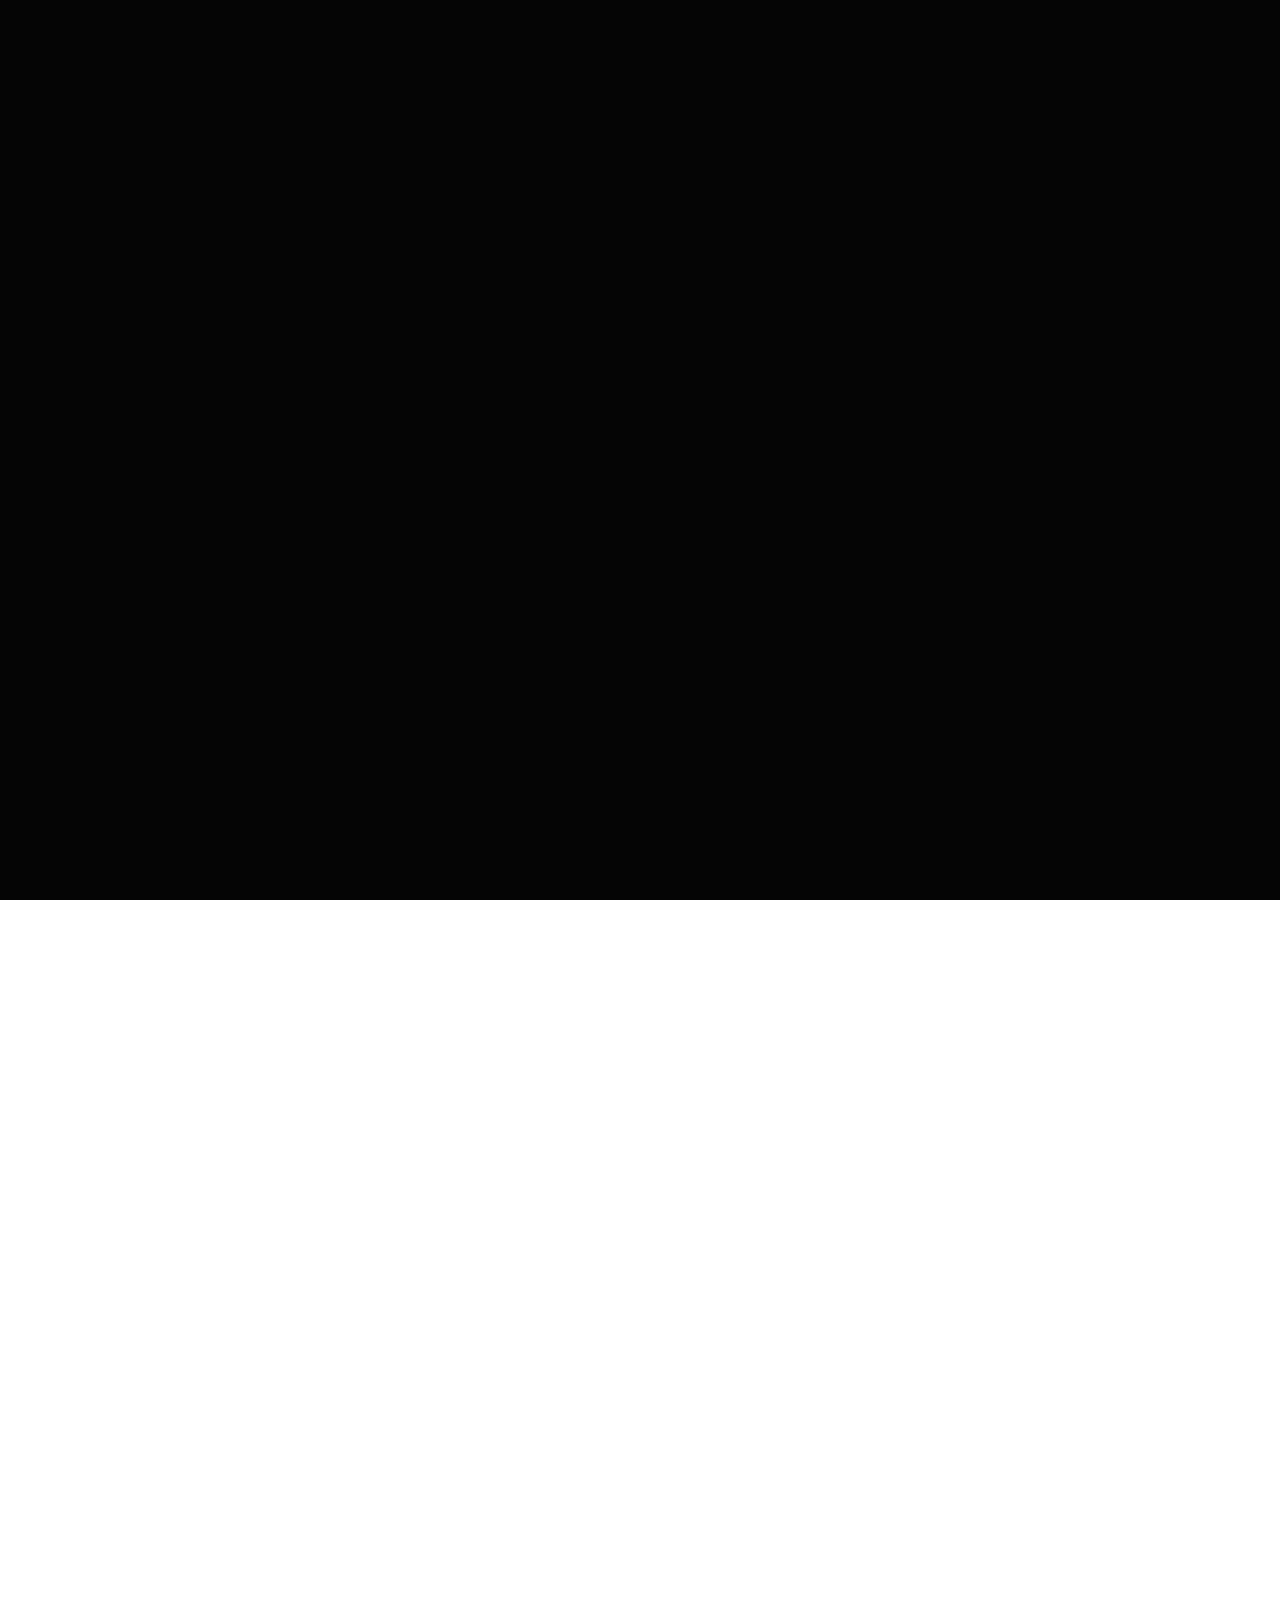
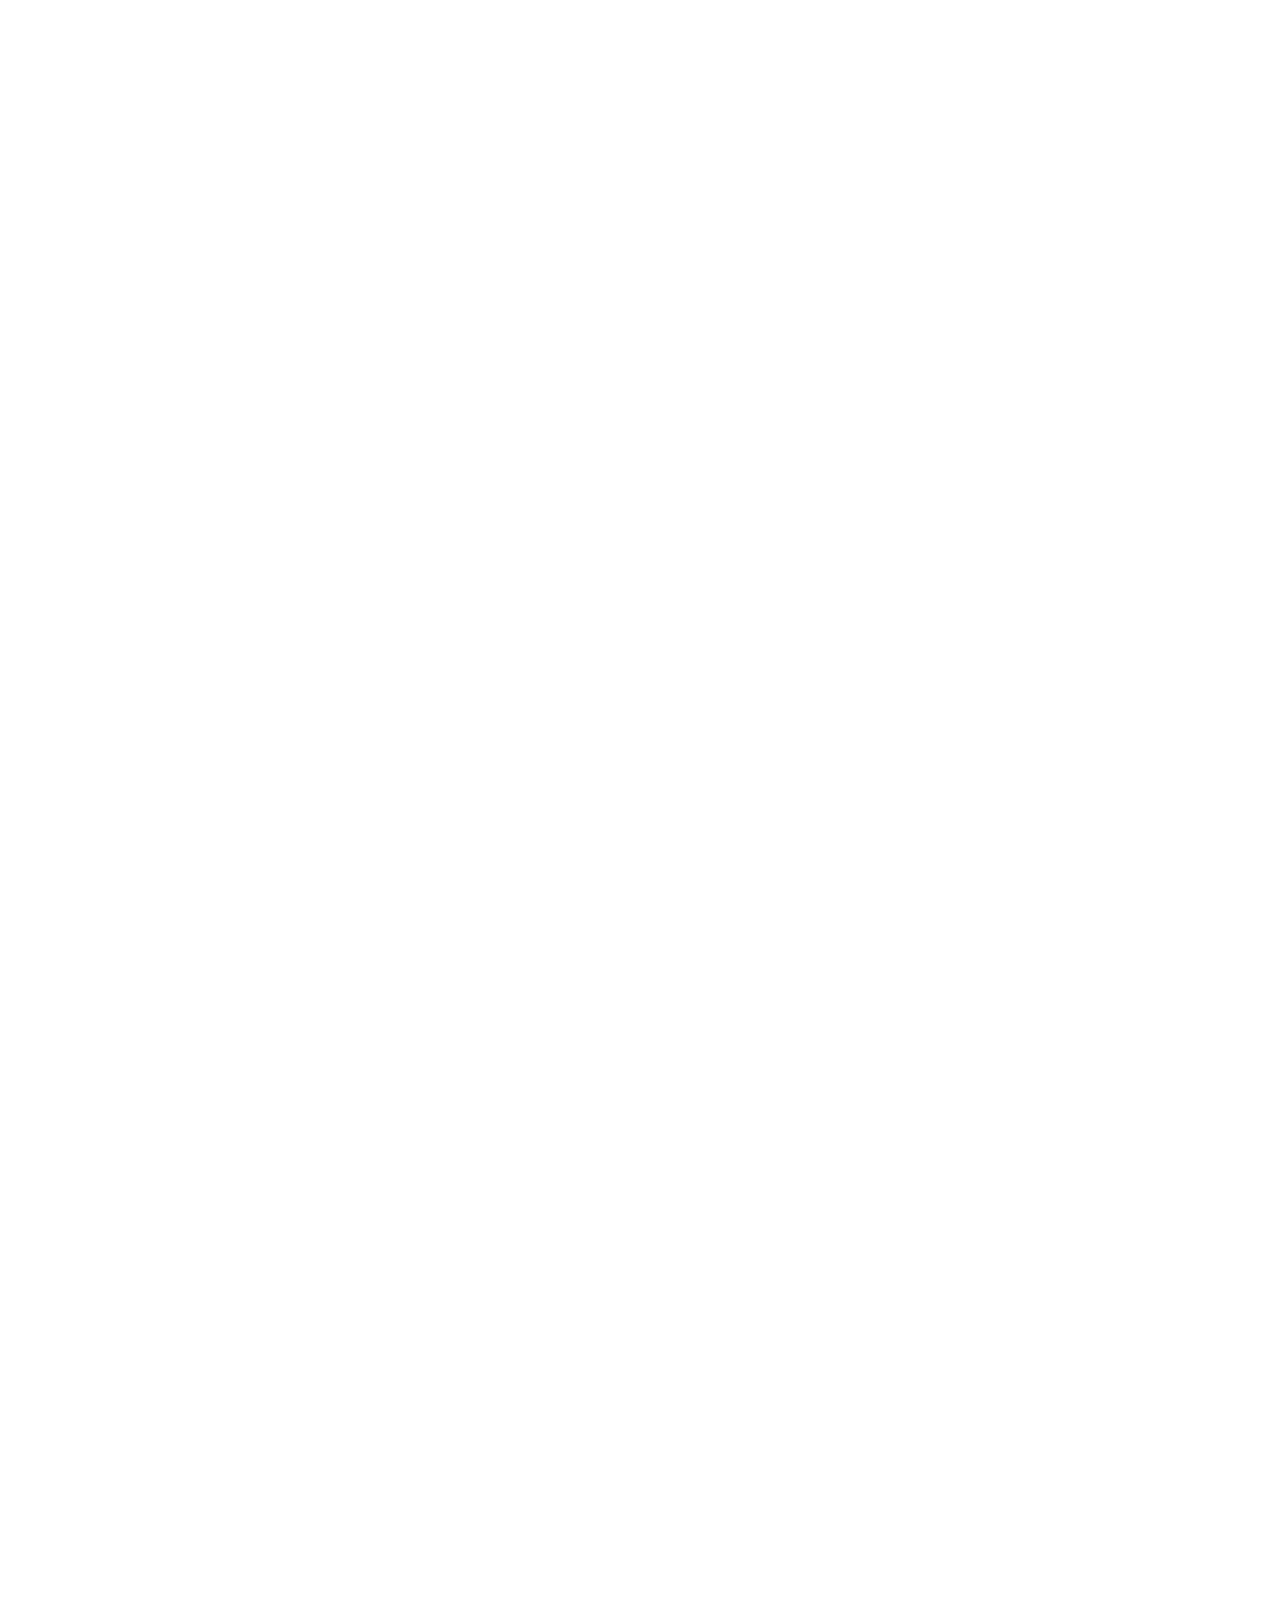
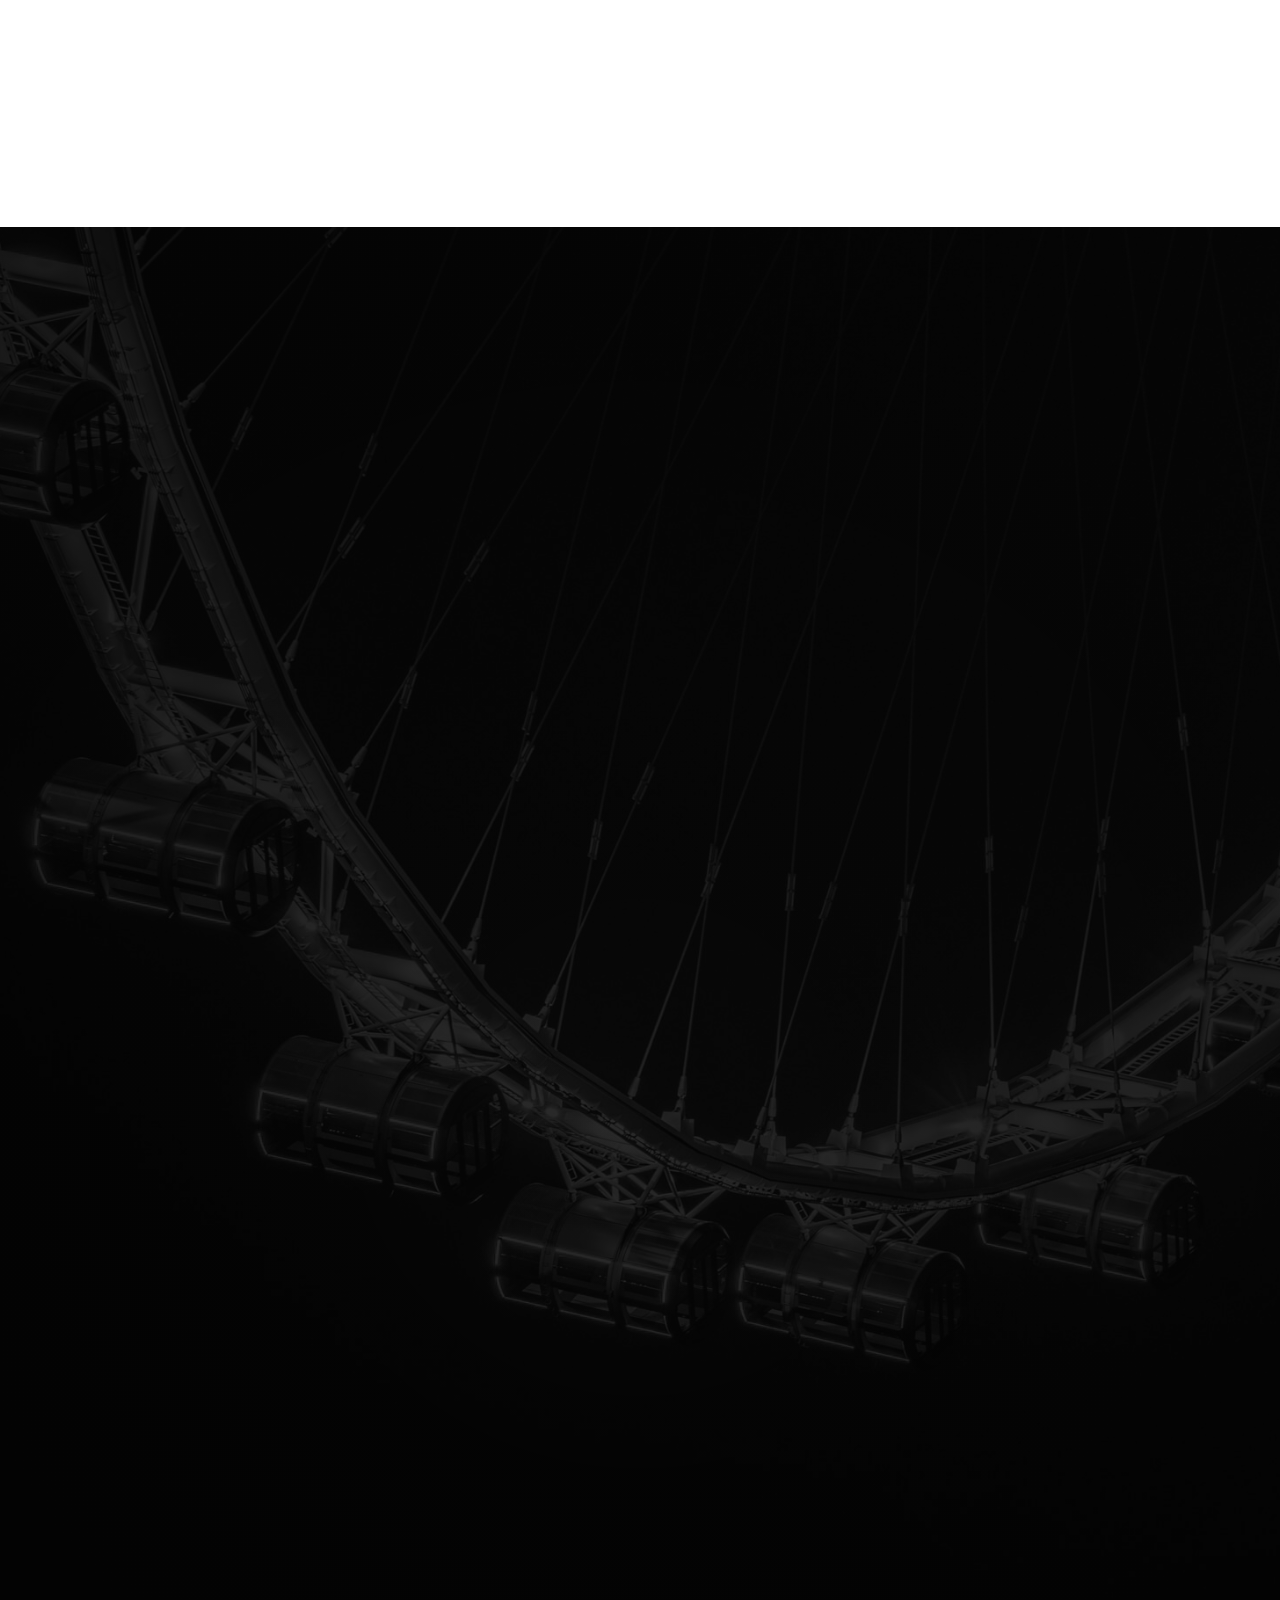
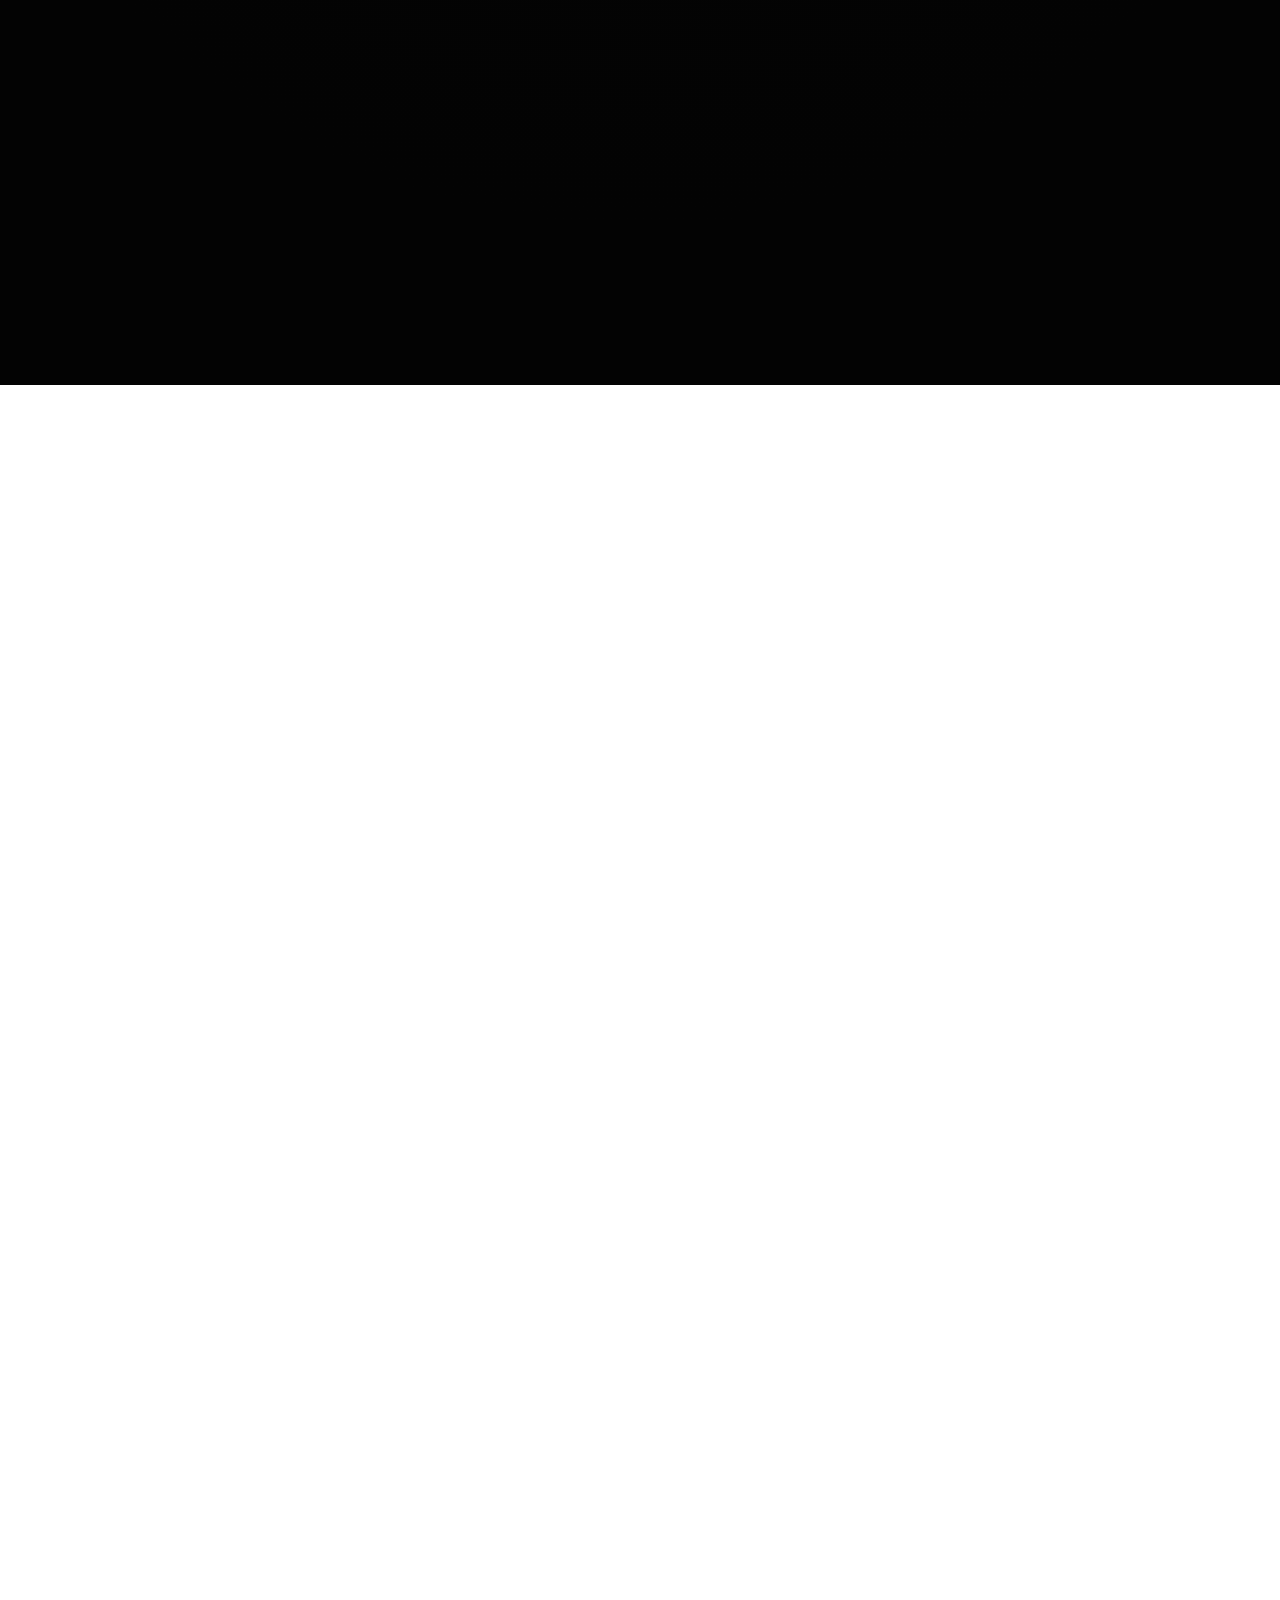
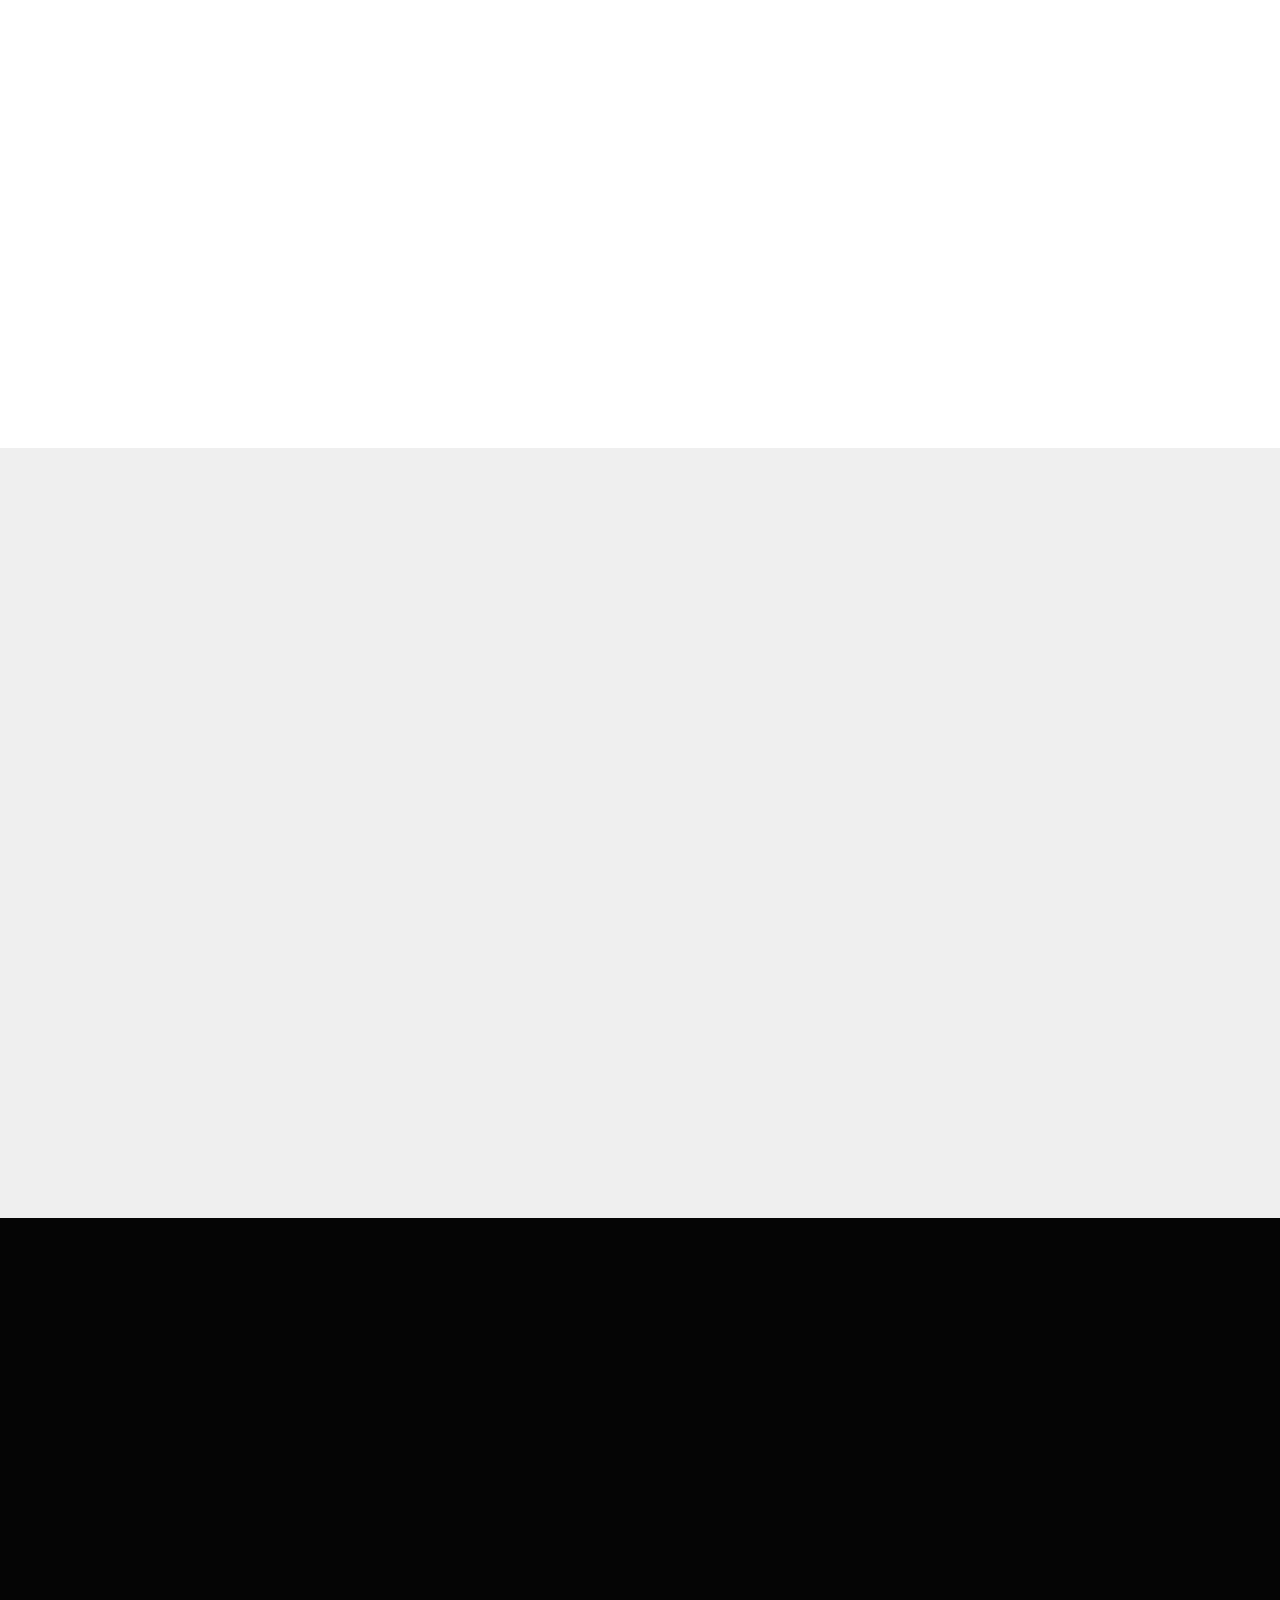
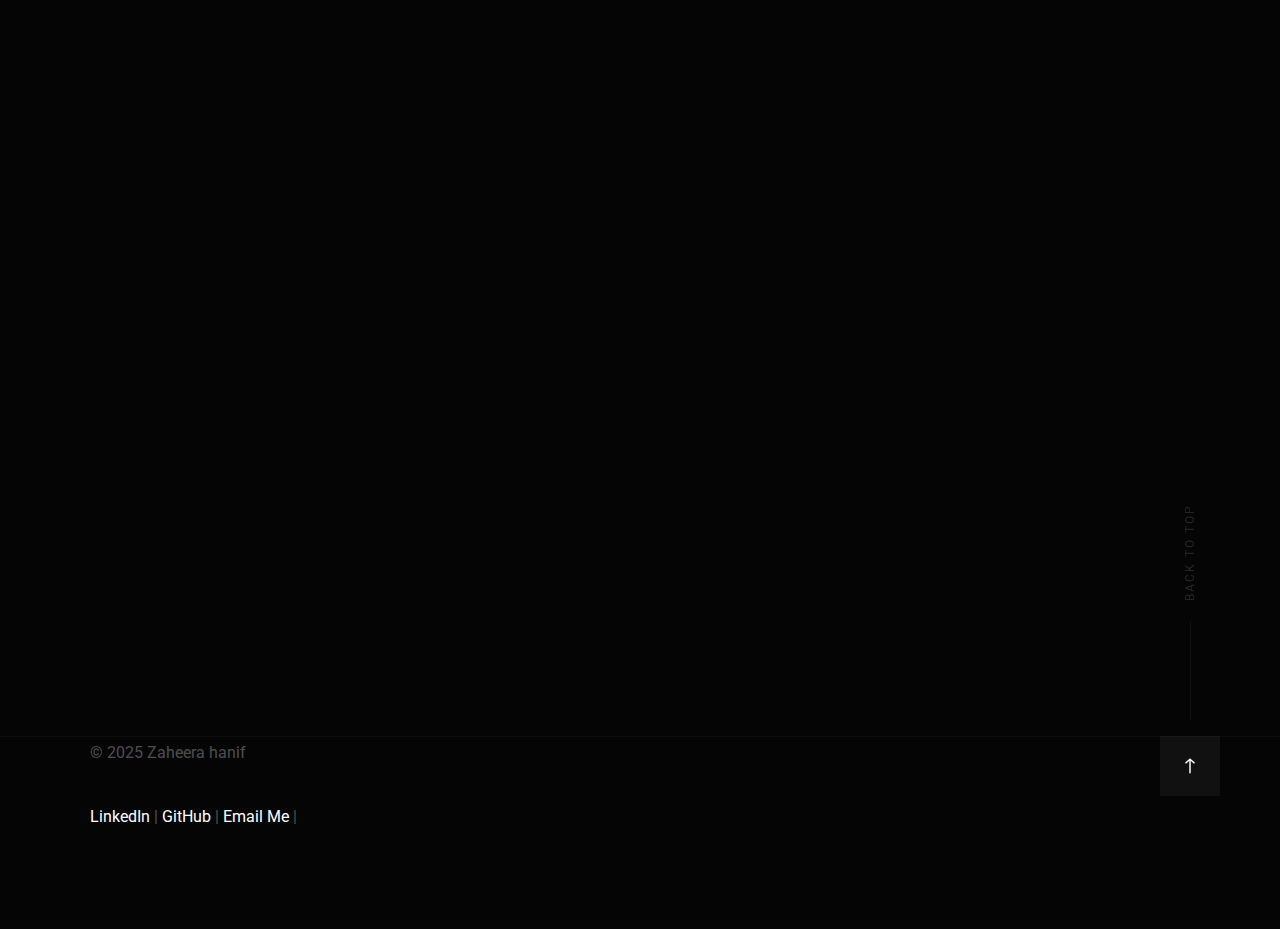
<file: index.html>
<!DOCTYPE html>
<html class="no-js" lang="en">
<head>

    <!-- Google tag (gtag.js) -->
<script async src="https://www.googletagmanager.com/gtag/js?id=G-5Y28LT2WTB"></script>
<script>
  window.dataLayer = window.dataLayer || [];
  function gtag(){dataLayer.push(arguments);}
  gtag('js', new Date());

  gtag('config', 'G-5Y28LT2WTB');
</script>
    <!--- basic page needs
    ================================================== -->
    <meta charset="utf-8">
    <title>Zaheera Hanif | Data Analyst Portfolio</title>
    <meta name="description" content="">
    <meta name="author" content="">

    <!-- mobile specific metas
    ================================================== -->
    <meta name="viewport" content="width=device-width, initial-scale=1">

    <!-- CSS
    ================================================== -->
    <link rel="stylesheet" href="css/base.css">
    <link rel="stylesheet" href="css/vendor.css">
    <link rel="stylesheet" href="css/main.css">

    <!-- script
    ================================================== -->
    <script src="js/modernizr.js"></script>
    <script src="js/pace.min.js"></script>

    <!-- favicons
    ================================================== -->
    <link rel="apple-touch-icon" sizes="180x180" href="apple-touch-icon.png">
    <link rel="icon" type="image/png" sizes="32x32" href="favicon-32x32.png">
    <link rel="icon" type="image/png" sizes="16x16" href="favicon-16x16.png">
    <link rel="manifest" href="site.webmanifest">

</head>

<body id="top">

    <div id="preloader">
        <div id="loader"></div>
    </div>

    <!-- site header
    ================================================== -->
    <header class="s-header">

                <nav class="header-nav-wrap">
            <ul class="header-main-nav">
                <li class="current"><a class="smoothscroll" href="#intro" title="intro">Intro</a></li>
                <li><a class="smoothscroll" href="#about" title="about">About</a></li>
                <li><a class="smoothscroll" href="#services" title="services">Services</a></li>
                <li><a class="smoothscroll" href="#works" title="works">Works</a></li>
                <li><a class="smoothscroll" href="#contact" title="contact us">Say Hello</a></li>	
            </ul>
           
            <ul class="header-social">
                
                <li><a href="https://www.linkedin.com/in/zaheera-hanif-492455286/" target="_blank" rel="noopener noreferrer"><i class="fab fa-linkedin" aria-hidden="true"></i></a></li>
                <li><a href="https://github.com/ZaheeraHanif" target="_blank" rel="noopener noreferrer"><i class="fab fa-github" aria-hidden="true"></i></a></li>
                <li><a href="mailto:data@zaheerahanif.com" target="_blank" rel="noopener noreferrer"><i class="fas fa-envelope" aria-hidden="true"></i></a></li>
           
            </ul>
        </nav>

        <a class="header-menu-toggle" href="#"><span>Menu</span></a>

    </header> <!-- end s-header -->


    <!-- intro
    ================================================== -->
    <section id="intro" class="s-intro target-section">

        <div class="row intro-content">

            <div class="column large-9 mob-full intro-text">
                <h3>Hello, I'm Zaheera Hanif</h3>
                <h1>
                    Data Analyst <br>
                    Helping Businesses <br>
                    Turn Data Into Growth.
                </h1>
            </div>

            <div class="intro-scroll">
                <a href="#about" class="intro-scroll-link smoothscroll">
                    Scroll For More
                </a>
            </div>

            <div class="intro-grid"></div>
            <div class="intro-pic"></div>

        </div> <!-- end row -->

    </section> <!-- end intro -->


    <!-- about
    ================================================== -->
    <section id="about" class="s-about target-section">

        <div class="about-me">

            <div class="row heading-block" data-aos="fade-up">
                <div class="column large-full">
                    <h2 class="section-heading">About Me</h2>
                </div>
            </div>

            <div class="row about-me__content" data-aos="fade-up">
                <div class="column large-full about-me__text">
                    <p class="lead">
                    I’m a Data Analyst who helps businesses make data-driven decisions through analysis, visualization, and insights. 
                    I specialize in cleaning, analyzing, and presenting sales and performance data to identify trends and growth opportunities. 
                    My goal is to turn raw data into clear, actionable insights that drive better business outcomes. I work with businesses to uncover insights that improve performance, 
                    boost sales, and support data-driven growth.
                    </p>

                    
                </div>
            </div>
    
            <div class="row about-me__buttons">
                <div class="column large-half tab-full" data-aos="fade-up">
                    <a href="mailto:data@zaheerahanif.com" target="_blank" rel="noopener noreferrer" class="btn btn--stroke full-width">Hire Me</a>
                </div>
                <div class="column large-half tab-full" data-aos="fade-up">
                    <a href="doc/Zaheera_Hanif_Data_Analyst.pdf" target="_blank" rel="noopener noreferrer" class="btn btn--primary full-width">Download CV</a>
                </div>
            </div>

        </div> <!-- end about-me -->

        <div class="about-experience">

            <div class="row heading-block" data-aos="fade-up">
                <div class="column large-full">
                    <h2 class="section-heading">Work & Education</h2>
                                </div>
            </div>

            <div class="row about-experience__timeline">

                <div class="column large-half tab-full" data-aos="fade-up">
                    <div class="timeline">

                        <div class="timeline__icon-wrap">
                            <span class="timeline__icon timeline__icon--work"></span>
                        </div>

                        <div class="timeline__block">
                            <div class="timeline__bullet"></div>
                            <div class="timeline__header">
                                <p class="timeline__timeframe">Apr 2025 - July 2025</p>
                                <h3 class="item-title">Researcher & Data Analyst Intern</h3>
                                <h5>BYTEAIM</h5>
                            </div>
                            <div class="timeline__desc">
                                <p>Worked on NGO data analysis under the Amdad project. Collected and cleaned large datasets, stored data in PostgreSQL, and created reports to highlight key insights. Collaborated with teams to refine data collection methods and ensure data accuracy.</p>
                            </div>
                        </div>

                        
                        <div class="timeline__block">
                            <div class="timeline__bullet"></div>
                            <div class="timeline__header">
                                <p class="timeline__timeframe">2025 Present</p>
                                <h3 class="item-title">Freelance Data Analyst</h3>
                                <h5>Remote</h5>
                            </div>
                            <div class="timeline__desc">
                                <p>Collaborated with clients from various industries to collect, clean, and analyze business data. Delivered insightful reports and Power BI dashboards focused on sales trends, customer behavior, and performance metrics. Provided data-driven recommendations that helped clients improve decision-making and business outcomes.</p>
                            </div>
                        </div>

                        
                        <div class="timeline__block">
                            <div class="timeline__bullet"></div>
                            <div class="timeline__header">
                                <p class="timeline__timeframe">2023 Present</p>
                                <h3 class="item-title">Portfolio Data Analysis Projects</h3>
                                <h5>Independent Project</h5>
                            </div>
                            <div class="timeline__desc">
                                <p>Developed multiple end-to-end data analysis projects showcasing skills in data cleaning, visualization, and business insight generation. Worked with real-world and API-based datasets covering retail, sales, and e-commerce domains. Created interactive Power BI dashboards and detailed reports to demonstrate analytical thinking and storytelling with data.</p>
                            </div>
                        </div>

                    </div>
                </div>

                <div class="column large-half tab-full" data-aos="fade-up">
                    <div class="timeline">

                        <div class="timeline__icon-wrap">
                            <span class="timeline__icon timeline__icon--education"></span>
                        </div>

                        <div class="timeline__block">
                            <div class="timeline__bullet"></div>
                            <div class="timeline__header">
                                <p class="timeline__timeframe">2024</p>
                                <h3 class="item-title">IBM Data Science</h3>
                                <h5>Coursera</h5>
                            </div>
                            <div class="timeline__desc">
                                <p>Completed a comprehensive 12-course program covering Python, SQL, Data Analysis, Data Visualization, and Machine Learning. Gained hands-on experience in applying data science techniques to real-world business problems.</p>
                            </div>
                        </div>

                        <div class="timeline__block">
                            <div class="timeline__bullet"></div>
                            <div class="timeline__header">
                                <p class="timeline__timeframe">2025</p>
                                <h3 class="item-title">Machine Learning, AI & Data Science</h3>
                                <h5>E-Hunar</h5>
                            </div>
                            <div class="timeline__desc">
                                <p>Completed a government-supported training focused on applying AI and Data Science to solve practical business and real-world problems. Gained hands-on experience with Python, data preprocessing, model development, and performance evaluation. Learned key concepts of machine learning, artificial intelligence, and data visualization to extract insights and make data-driven decisions.</p>
                            </div>
                        </div>

                        <div class="timeline__block">
                            <div class="timeline__bullet"></div>
                            <div class="timeline__header">
                                <p class="timeline__timeframe">2025</p>
                                <h3 class="item-title">Excel Power Tools and Power BI for Data Analysis</h3>
                                <h5>Coursera</h5>
                            </div>
                            <div class="timeline__desc">
                                <p>Learned to clean, organize, and analyze business data using Excel, Power Query, and Power Pivot. Gained practical experience in building interactive dashboards and reports in Power BI to visualize KPIs, track performance, and support data-driven decision-making.</p>
                            </div>
                        </div>

                    </div>
                </div>
            </div>

        </div> <!-- end about-experience -->

    </section> <!-- end s-about -->


    <!-- services
    ================================================== -->
    <section id="services" class="s-services ss-dark target-section">

        <div class="shadow-overlay"></div>

        <div class="row heading-block heading-block--center" data-aos="fade-up">
            <div class="column large-full">
                <h2 class="section-heading section-heading--centerbottom">Capabilities</h2>

                <p class="section-desc">
                    My passion is turning raw data into actionable business insights.
                </p>
            </div>
        </div> <!-- end heading-block -->

        <div class="row services-list block-large-1-3 block-medium-1-2 block-tab-full">

            <div class="column item-service" data-aos="fade-up">
                <div class="item-service__content">
                    <h4 class="item-title">Data Cleaning & Preparation</h4>
                    <p>
                    Ensure datasets are accurate, complete, and consistent by identifying and handling missing values, duplicates, and outliers. Skilled in preparing raw data for analysis using Python (Pandas) and Excel techniques.
                    </p>
                </div>
            </div>

            <div class="column item-service" data-aos="fade-up">
                <div class="item-service__content">
                    <h4 class="item-title">Data Analysis & Interpretation</h4>
                    <p>
                    Analyze complex datasets to uncover meaningful patterns and insights that guide strategic decisions. Experienced in segmenting, filtering, and summarizing data to answer business questions effectively.
                    </p>
                </div>
            </div>

            <div class="column item-service" data-aos="fade-up">
                <div class="item-service__content">
                    <h4 class="item-title">Data Visualization</h4>
                    <p>
                    Design intuitive dashboards and visuals using Power BI, Matplotlib, and Seaborn to clearly communicate insights. Focus on clarity, storytelling, and visual consistency to make data easy to understand.
                    </p>
                </div>
            </div>

            <div class="column item-service" data-aos="fade-up">
                <div class="item-service__content">
                    <h4 class="item-title">SQL & Database Management</h4>
                    <p>
                    Proficient in writing efficient SQL queries to extract, clean, and manipulate data from relational databases. Understands joins, subqueries, and aggregations to support analytical workflows.
                    </p>
                </div>
            </div>

            <div class="column item-service" data-aos="fade-up">
                <div class="item-service__content">
                    <h4 class="item-title">Python for Data Analysis</h4>
                    <p>
                    Use Python libraries such as Pandas, NumPy, and Scikit-learn for data wrangling, statistical analysis, and model building. Comfortable automating repetitive analysis tasks and handling large datasets.
                    </p>
                </div>
            </div>

            <div class="column item-service" data-aos="fade-up">
                <div class="item-service__content">
                    <h4 class="item-title">Business Reporting</h4>
                    <p>
                    Create visually appealing reports and performance summaries that help stakeholders monitor key business metrics. Experienced in translating data findings into actionable business recommendations.
                    </p>
                </div>
            </div>

        </div> <!-- end services-list -->

    </section> <!-- end s-services -->


    <!-- CTA
    ================================================== -->
    

    <!-- works
    ================================================== -->
 <section id="works" class="s-works target-section">

        <div class="row heading-block heading-block--center" data-aos="fade-up">
            <div class="column large-full">
                <h2 class="section-heading section-heading--centerbottom">Selected Works</h2>
                <p class="section-desc">
                    Here are some of my selected works I have done lately. Feel free to 
                    check them out.
                </p>
            </div>
        </div> <!-- end heading-block -->

        <div class="masonry-wrap">

            <div class="masonry">
                <div class="grid-sizer"></div>
    
                <div class="masonry__brick" data-aos="fade-up">
                    <div class="item-folio">
                        <div class="item-folio__thumb">
                            <a href="images/portfolio/gallery/retail-analysis-1.jpg" class="thumb-link" title="Retail Analysis" data-size="1050x700">
                                <img src="images/portfolio/gallery/retail-analysis-1.jpg" 
                                     srcset="images/portfolio/gallery/retail-analysis-1.jpg 1x, images/portfolio/gallery/retail-analysis-1@2x.jpg 2x" alt="">
                            </a>    
                            <a href="https://github.com/ZaheeraHanif/Retail-Analysis.git" class="item-folio__project-link" title="View on GitHub" target="_blank"></a>
                        </div>
    
                        <div class="item-folio__text">
                            <h4 class="item-folio__title">
                                Retail
                            </h4>
                            <p class="item-folio__cat">
                               Analysis
                            </p>
                        </div>

    
                        <div class="item-folio__caption">
                            <p>Vero molestiae sed aut natus excepturi. Et tempora numquam. Temporibus iusto quo.Unde dolorem corrupti neque nisi.</p>
                        </div>
                    </div>
                </div> <!-- end masonry__brick -->
    
                <div class="masonry__brick" data-aos="fade-up">
                    <div class="item-folio">
                        <div class="item-folio__thumb">
                            <a href="images/portfolio/gallery/ngo-analysis-short.jpg" class="thumb-link" title="NGO Research & Analysis" data-size="1050x700">
                                <img src="images/portfolio/ngo-analysis.jpg" 
                                     srcset="images/portfolio/ngo-analysis.jpg 1x, images/portfolio/ngo-analysis-1@2x.jpg 2x" alt="">
                            </a>
                            <a href="https://github.com/ZaheeraHanif/amdad-ngo-analysis.git" class="item-folio__project-link" title="View on GitHub" target="_blank"></a>
                        </div>
                        <div class="item-folio__text">
                            <h4 class="item-folio__title">
                                Amdad
                            </h4>
                            <p class="item-folio__cat">
                                NGO Research & Analysis
                            </p>
                        </div>
                        <div class="item-folio__caption">
                            <p>Vero molestiae sed aut natus excepturi. Et tempora numquam. Temporibus iusto quo.Unde dolorem corrupti neque nisi.</p>
                        </div>
                    </div>
                </div> <!-- end masonry__brick -->

               
        
                </div> <!-- end masonry__brick -->

            </div> <!-- end masonry -->

        </div> <!-- end masonry-wrap -->

    </section> <!-- end s-work -->



    <!-- testimonies
    ================================================== -->
    <section class="s-testimonials">
    
        <div class="row testimonials" data-aos="fade-up">

            <div class="column large-full testimonials__slider">

                <div class="testimonials__slide">
                    <p>“Zaheera showed an excellent aptitude for research and analysis. She worked independently, met all expectations consistently, and will be a valuable asset to any organization requiring analytical thinking and commitment to impact.”
</p>
                    <div class="testimonials__info">
                        <img src="images/avatars/byteaim.png" alt="Author image" class="testimonials__avatar">
                        <cite class="testimonials__cite">
                            <strong>Muhammad Ali Nafees</strong>
                            <span>CEO, BYTEAIM</span>
                        </cite>
                    </div>
                </div> <!-- end testimonials__slide -->

                <div class="testimonials__slide">
                    <p>“Thank you very much for the excellent work. I truly appreciate the quality and attention to detail. It’s been a pleasure working with you, and I look forward to future collaborations."</p>
                    <div class="testimonials__info">
                        <img src="images/avatars/zuhal.jpeg" alt="Author image" class="testimonials__avatar">
                        <cite class="testimonials__cite">
                            <strong>Zuhal Yeşikaya Soylu</strong>
                            <span>Fiverr Client</span>
                        </cite>
                    </div>
                </div> <!-- end testimonials__slide -->

                
                    </div>
                </div> <!-- end testimonials__slide -->
                
            </div> <!-- end testimonials__slider -->

        </div> <!-- end testimonials -->

    </section> <!-- end s-testimonials -->


    <!-- contact
    ================================================== -->
    <section id="contact" class="s-contact ss-dark target-section">

        <div class="row heading-block" data-aos="fade-up">
            <div class="column large-full">
                <h2 class="section-heading">Get In Touch</h2>
            </div>
        </div>

        <div class="row contact-main" data-aos="fade-up">
            <div class="column large-full">
                <p class="contact-email">
                    <a href="mailto:data@zaheerahanif.com" target="_blank" rel="noopener noreferrer">data@zaheerahanif.com</a>
                </p>

                <p class="section-desc">
                I’m happy to connect and collaborate on data-driven projects. Let’s turn your data into actionable insights. 
                <a href="mailto:data@zaheerahanif.com" target="_blank" rel="noopener noreferrer" >Email Me</a> to get started.
                </p>
            </div>
        </div>

        <div class="row contact-infos" data-aos="fade-up" data-aos-anchor=".contact-main">

            <div class="column large-5 medium-full contact-phone">
                <h4>Let's Work Together</h4>
                <a href="tel:197-543-2345"></a></a>
            </div>

            <div class="column large-7 medium-full contact-social">
                <h4>Social</h4>
                <ul>
                    <li><a href="https://www.linkedin.com/in/zaheera-hanif-492455286/" target="_blank" rel="noopener noreferrer" title="LinkedIn">LinkedIn</a></li>
                    <li><a href="https://github.com/ZaheeraHanif" target="_blank" rel="noopener noreferrer" title="GitHub">GitHub</a></li>
                    <li><a href="mailto:data@zaheerahanif.com" target="_blank" rel="noopener noreferrer" title="Email">Email</a></li>
                </ul>
            </div>

        </div> <!-- end contact-infos -->

    </section> <!-- end s-contact -->


    <!-- footer
    ================================================== -->
  <footer>
    <div class="row">
        <div class="column large-full">
            <p>© 2025 Zaheera hanif</p>
            <p>
                                
                <a href="https://www.linkedin.com/in/zaheera-hanif-492455286/" target="_blank">LinkedIn</a> |
                <a href="https://github.com/ZaheeraHanif" target="_blank">GitHub</a> |
                <a href="mailto:data@zaheerahanif.com" target="_blank" rel="noopener noreferrer" >Email Me</a> |
            </p>
        </div>
        <div class="ss-go-top">
            <a class="smoothscroll" title="Back to Top" href="#top"></a>
        </div>
    </div>
</footer>



    <!-- photoswipe background
    ================================================== -->
    <div aria-hidden="true" class="pswp" role="dialog" tabindex="-1">

        <div class="pswp__bg"></div>
        <div class="pswp__scroll-wrap">

            <div class="pswp__container">
                <div class="pswp__item"></div>
                <div class="pswp__item"></div>
                <div class="pswp__item"></div>
            </div>

            <div class="pswp__ui pswp__ui--hidden">
                <div class="pswp__top-bar">
                    <div class="pswp__counter"></div><button class="pswp__button pswp__button--close" title="Close (Esc)"></button> <button class="pswp__button pswp__button--share" title=
                    "Share"></button> <button class="pswp__button pswp__button--fs" title="Toggle fullscreen"></button> <button class="pswp__button pswp__button--zoom" title=
                    "Zoom in/out"></button>
                    <div class="pswp__preloader">
                        <div class="pswp__preloader__icn">
                            <div class="pswp__preloader__cut">
                                <div class="pswp__preloader__donut"></div>
                            </div>
                        </div>
                    </div>
                </div>
                <div class="pswp__share-modal pswp__share-modal--hidden pswp__single-tap">
                    <div class="pswp__share-tooltip"></div>
                </div><button class="pswp__button pswp__button--arrow--left" title="Previous (arrow left)"></button> <button class="pswp__button pswp__button--arrow--right" title=
                "Next (arrow right)"></button>
                <div class="pswp__caption">
                    <div class="pswp__caption__center"></div>
                </div>
            </div>

        </div>

    </div><!-- end photoSwipe background -->


    <!-- Java Script
    ================================================== -->
    <script src="js/jquery-3.2.1.min.js"></script>
    <script src="js/plugins.js"></script>
    <script src="js/main.js"></script>

</body>
</file>
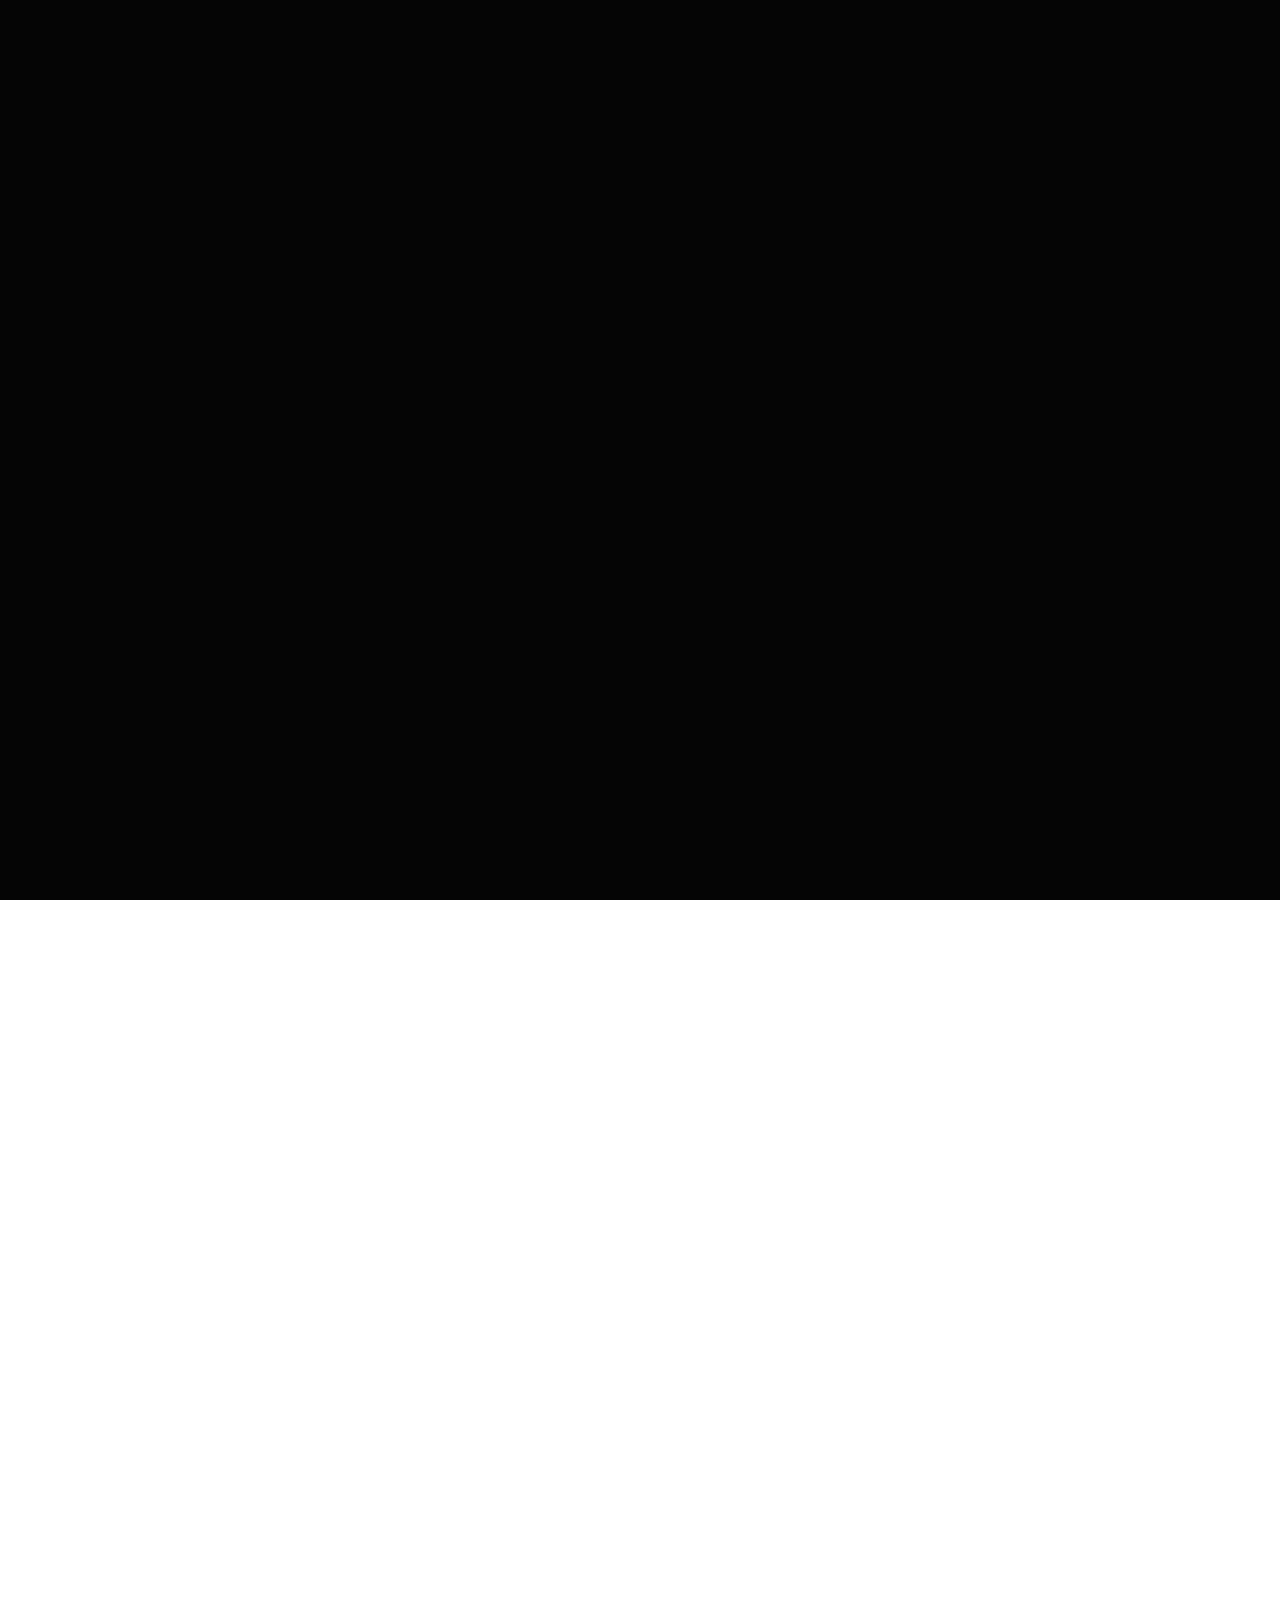
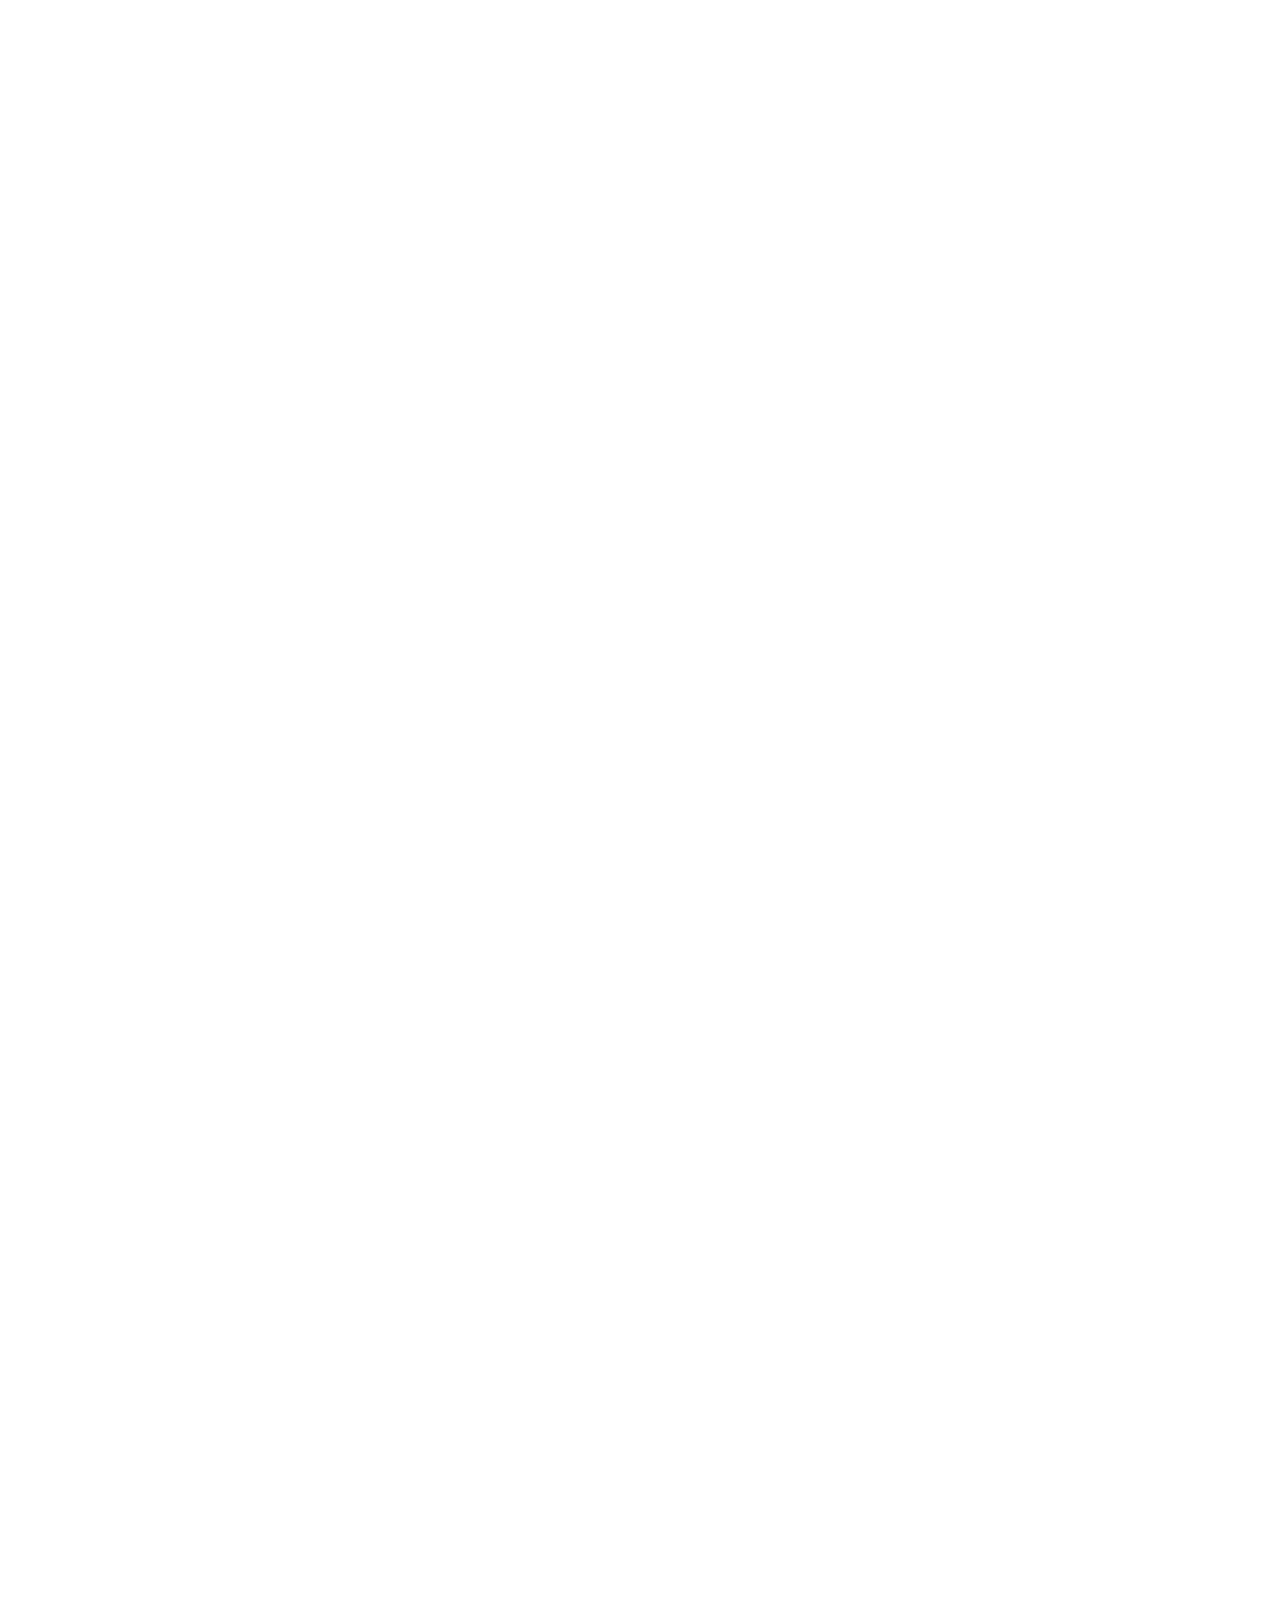
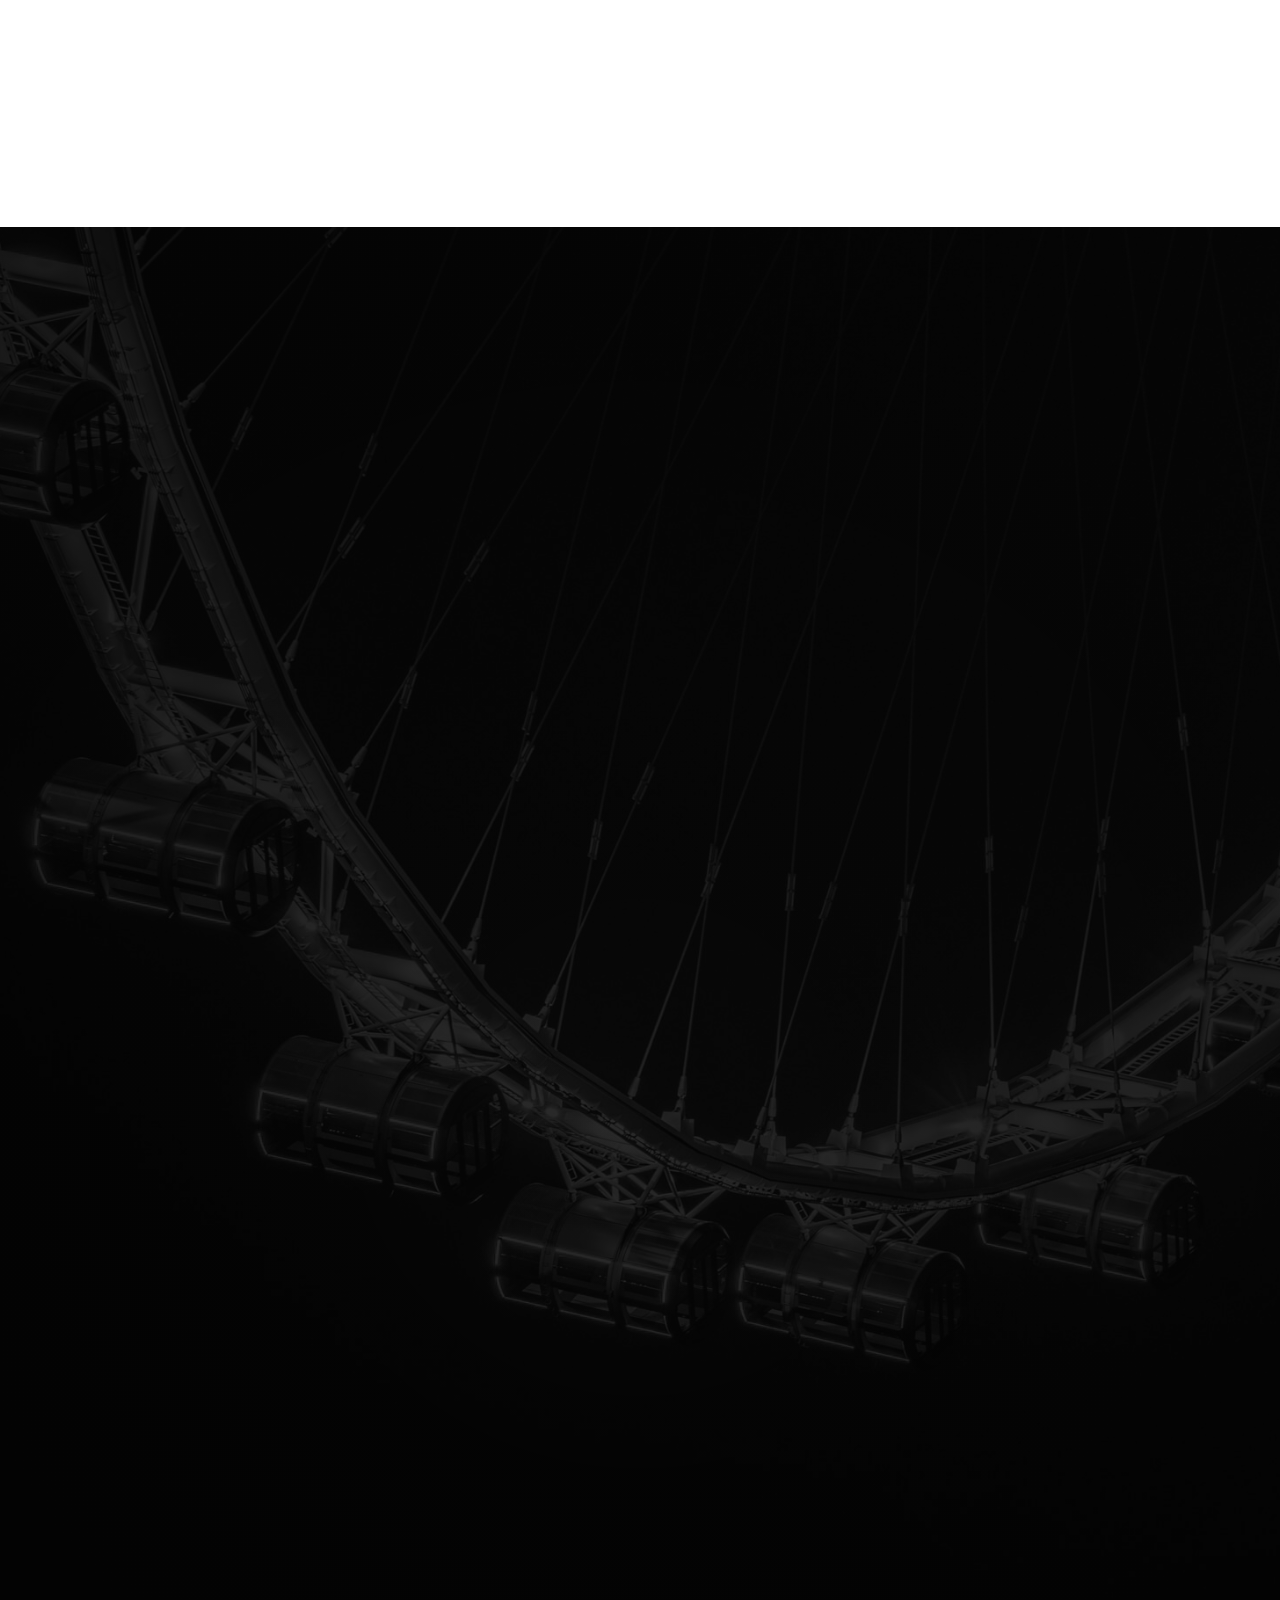
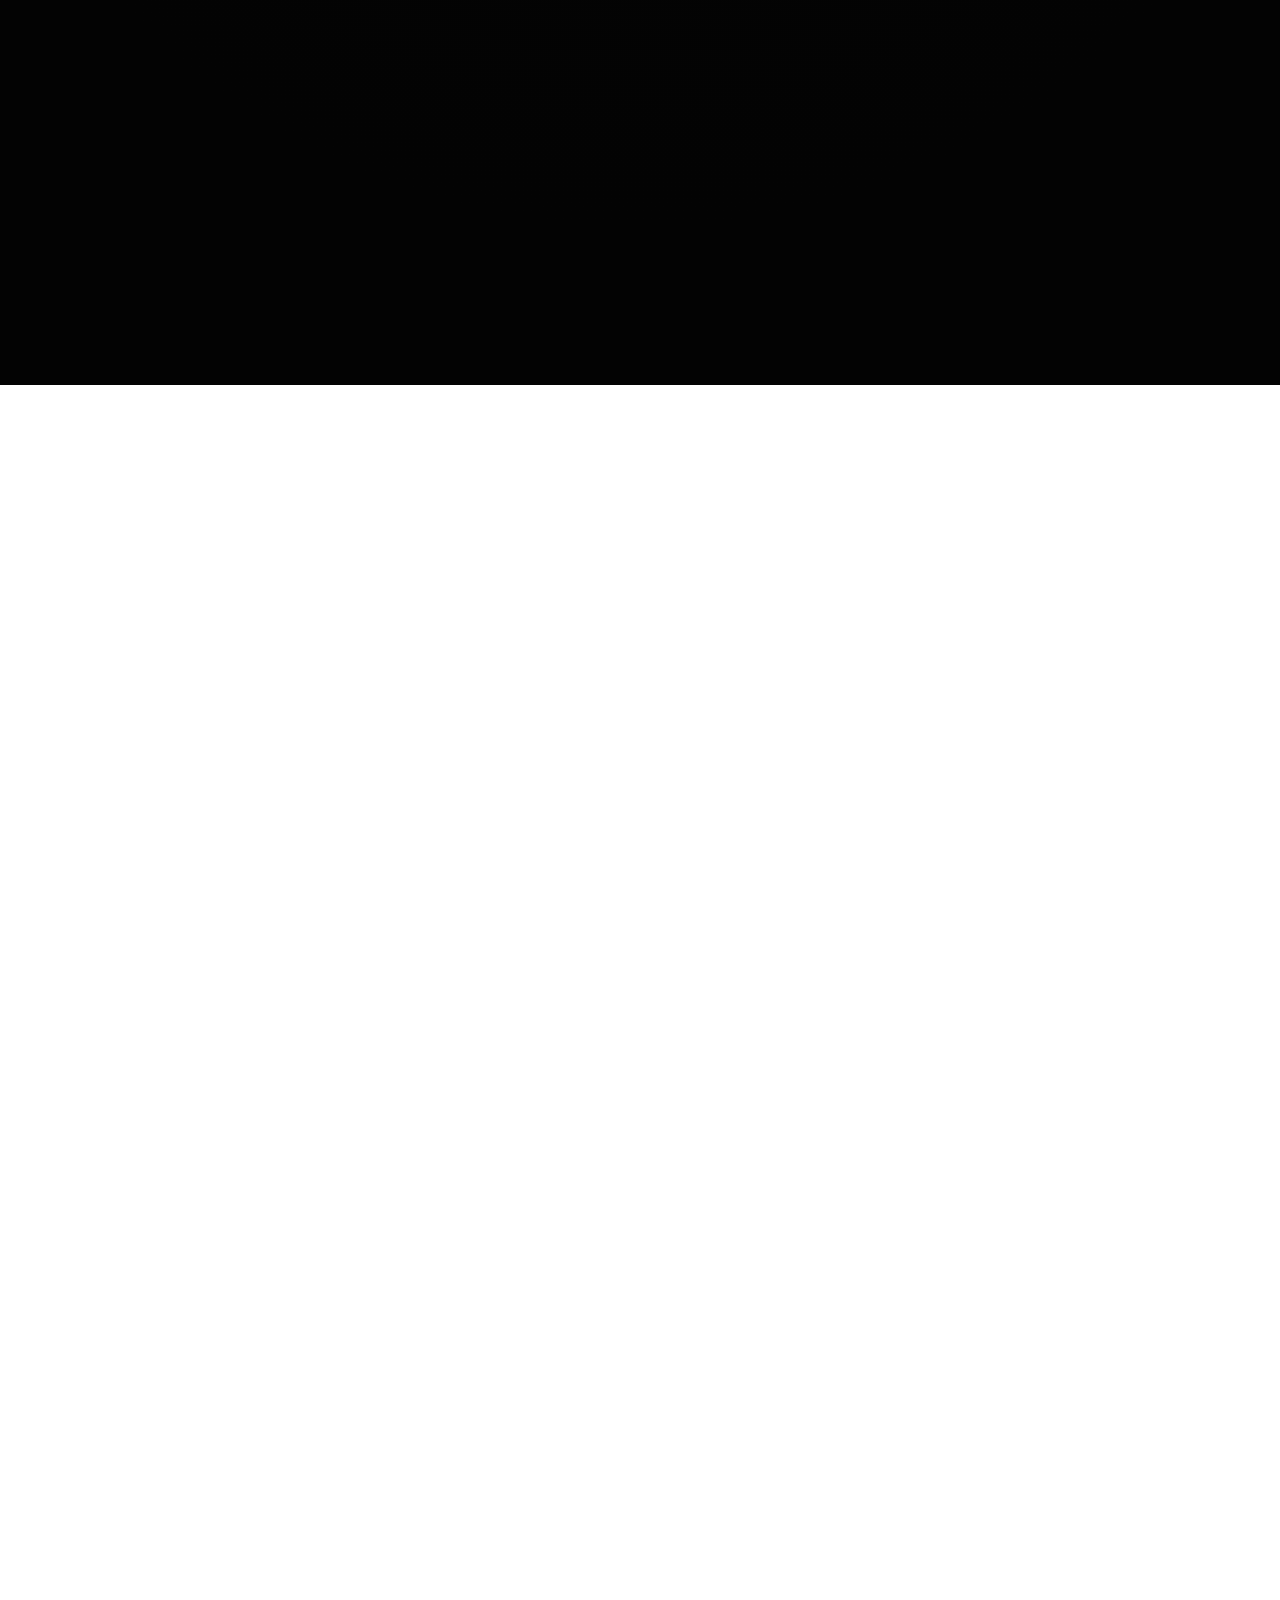
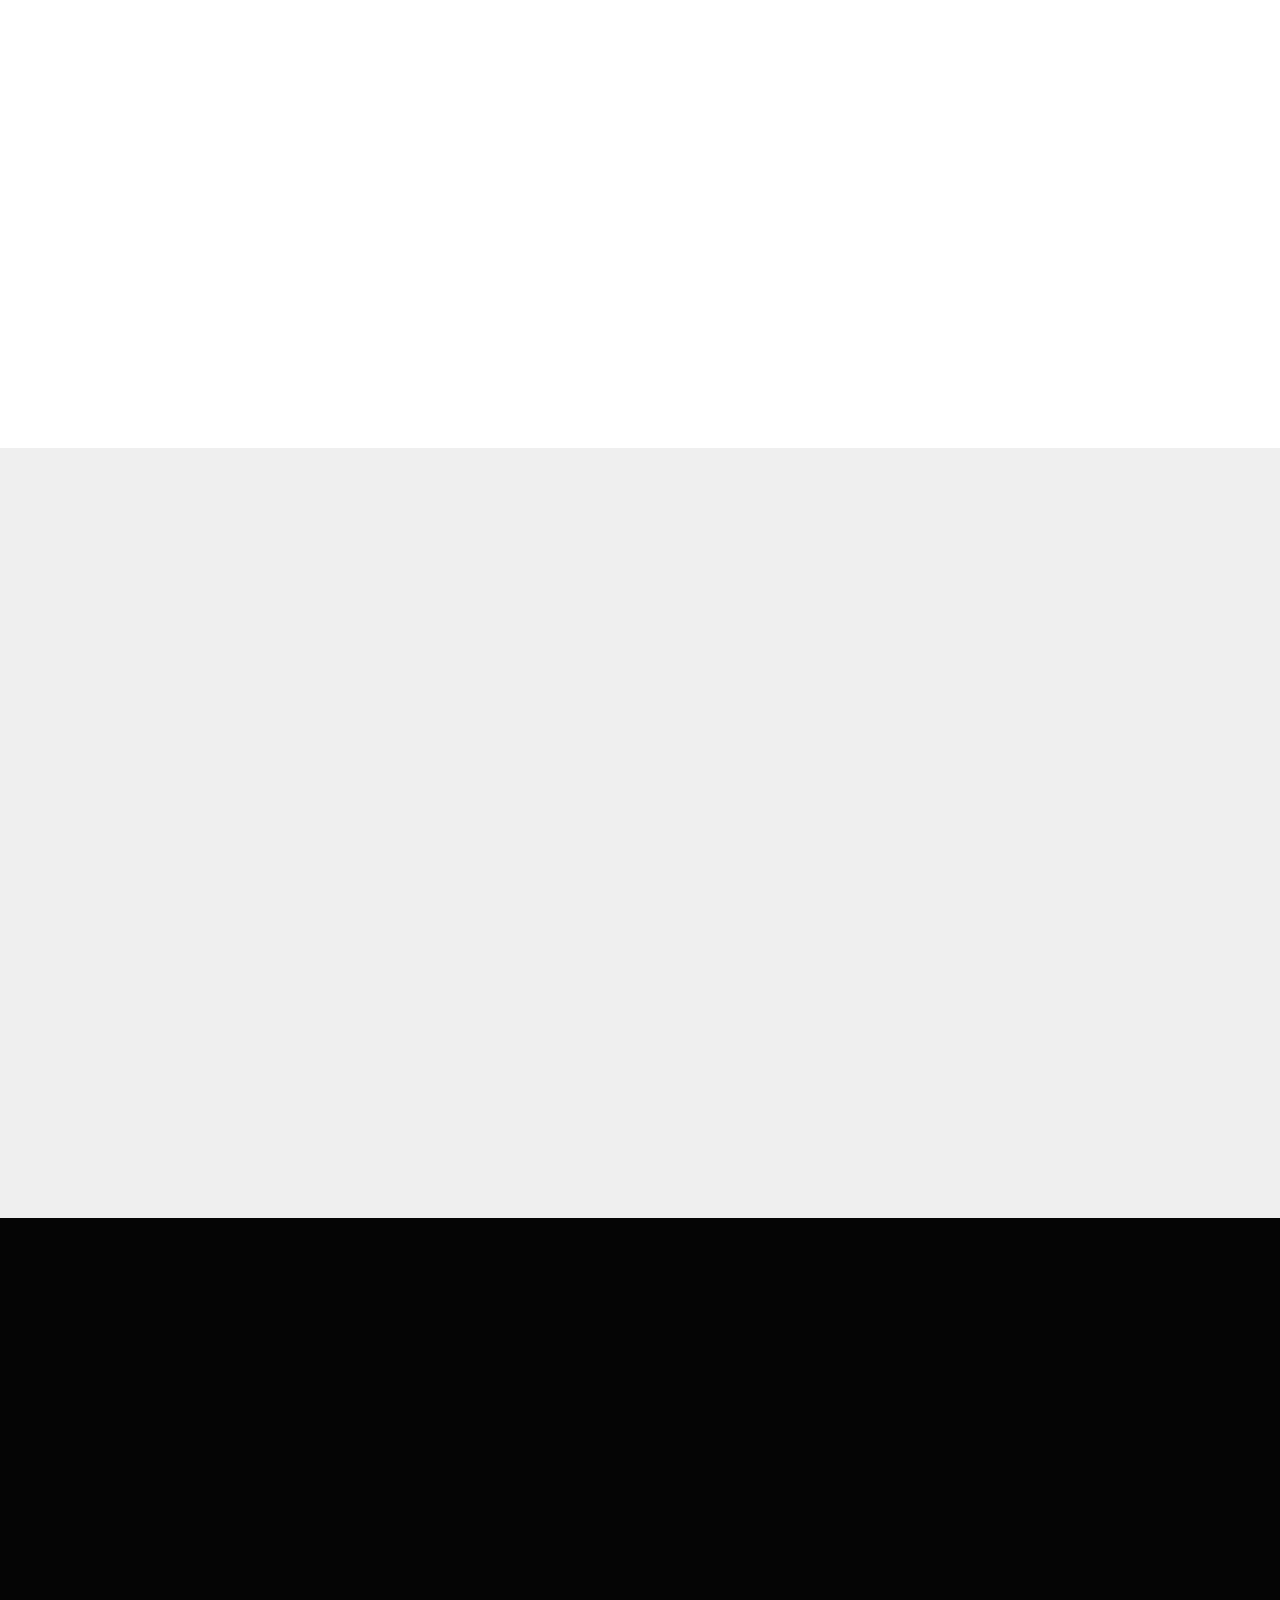
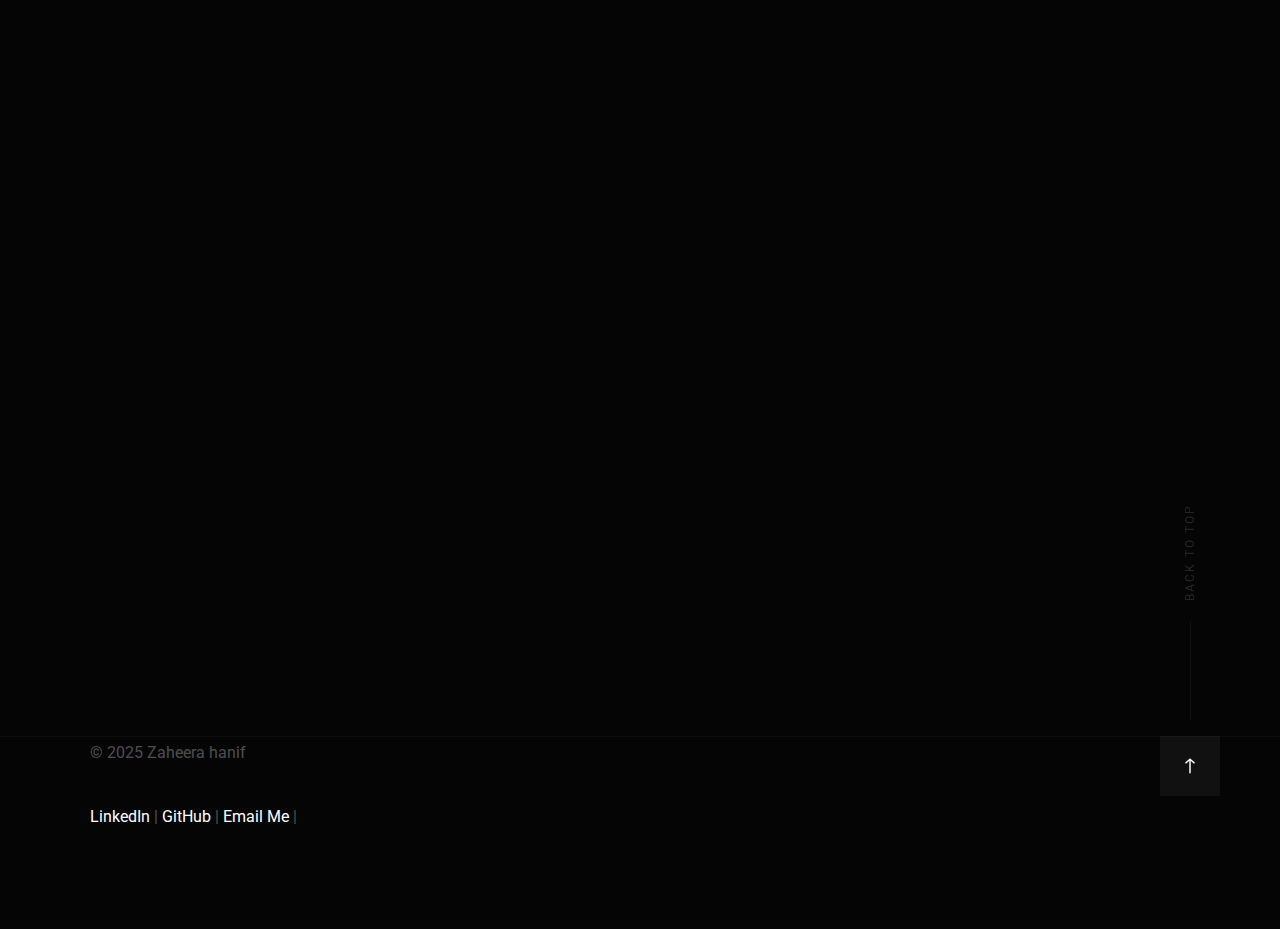
<file: index 2.html>
<!DOCTYPE html>
<html class="no-js" lang="en">
<head>

    <!--- basic page needs
    ================================================== -->
    <meta charset="utf-8">
    <title>Epitome</title>
    <meta name="description" content="">
    <meta name="author" content="">

    <!-- mobile specific metas
    ================================================== -->
    <meta name="viewport" content="width=device-width, initial-scale=1">

    <!-- CSS
    ================================================== -->
    <link rel="stylesheet" href="css/base.css">
    <link rel="stylesheet" href="css/vendor.css">
    <link rel="stylesheet" href="css/main.css">

    <!-- script
    ================================================== -->
    <script src="js/modernizr.js"></script>
    <script src="js/pace.min.js"></script>

    <!-- favicons
    ================================================== -->
    <link rel="apple-touch-icon" sizes="180x180" href="apple-touch-icon.png">
    <link rel="icon" type="image/png" sizes="32x32" href="favicon-32x32.png">
    <link rel="icon" type="image/png" sizes="16x16" href="favicon-16x16.png">
    <link rel="manifest" href="site.webmanifest">

</head>

<body id="top">

    <div id="preloader">
        <div id="loader"></div>
    </div>

    <!-- site header
    ================================================== -->
    <header class="s-header">

                <nav class="header-nav-wrap">
            <ul class="header-main-nav">
                <li class="current"><a class="smoothscroll" href="#intro" title="intro">Intro</a></li>
                <li><a class="smoothscroll" href="#about" title="about">About</a></li>
                <li><a class="smoothscroll" href="#services" title="services">Services</a></li>
                <li><a class="smoothscroll" href="#works" title="works">Works</a></li>
                <li><a class="smoothscroll" href="#contact" title="contact us">Say Hello</a></li>	
            </ul>
           
            <ul class="header-social">
                
                <li><a href="https://www.linkedin.com/in/zaheera-hanif-492455286/" target="_blank"><i class="fab fa-linkedin" aria-hidden="true"></i></a></li>
                <li><a href="https://github.com/ZaheeraHanif" target="_blank"><i class="fab fa-github" aria-hidden="true"></i></a></li>
                <li><a href="mailto:youremail@example.com"><i class="fas fa-envelope" aria-hidden="true"></i></a></li>

            </ul>
        </nav>

        <a class="header-menu-toggle" href="#"><span>Menu</span></a>

    </header> <!-- end s-header -->


    <!-- intro
    ================================================== -->
    <section id="intro" class="s-intro target-section">

        <div class="row intro-content">

            <div class="column large-9 mob-full intro-text">
                <h3>Hello, I'm Zaheera Hanif</h3>
                <h1>
                    Data Analyst <br>
                    Helping Businesses <br>
                    Turn Data Into Growth.
                </h1>
            </div>

            <div class="intro-scroll">
                <a href="#about" class="intro-scroll-link smoothscroll">
                    Scroll For More
                </a>
            </div>

            <div class="intro-grid"></div>
            <div class="intro-pic"></div>

        </div> <!-- end row -->

    </section> <!-- end intro -->


    <!-- about
    ================================================== -->
    <section id="about" class="s-about target-section">

        <div class="about-me">

            <div class="row heading-block" data-aos="fade-up">
                <div class="column large-full">
                    <h2 class="section-heading">About Me</h2>
                </div>
            </div>

            <div class="row about-me__content" data-aos="fade-up">
                <div class="column large-full about-me__text">
                    <p class="lead">
                    I’m a Data Analyst who helps businesses make data-driven decisions through analysis, visualization, and insights. 
                    I specialize in cleaning, analyzing, and presenting sales and performance data to identify trends and growth opportunities. 
                    My goal is to turn raw data into clear, actionable insights that drive better business outcomes. I work with businesses to uncover insights that improve performance, 
                    boost sales, and support data-driven growth.
                    </p>

                    
                </div>
            </div>
    
            <div class="row about-me__buttons">
                <div class="column large-half tab-full" data-aos="fade-up">
                    <a href="#0" class="btn btn--stroke full-width">Hire Me</a>
                </div>
                <div class="column large-half tab-full" data-aos="fade-up">
                    <a href="doc/Zaheera_Hanif_Data_Analyst.pdf" class="btn btn--primary full-width">Download CV</a>
                </div>
            </div>

        </div> <!-- end about-me -->

        <div class="about-experience">

            <div class="row heading-block" data-aos="fade-up">
                <div class="column large-full">
                    <h2 class="section-heading">Work & Education</h2>
                                </div>
            </div>

            <div class="row about-experience__timeline">

                <div class="column large-half tab-full" data-aos="fade-up">
                    <div class="timeline">

                        <div class="timeline__icon-wrap">
                            <span class="timeline__icon timeline__icon--work"></span>
                        </div>

                        <div class="timeline__block">
                            <div class="timeline__bullet"></div>
                            <div class="timeline__header">
                                <p class="timeline__timeframe">Apr 2025 - July 2025</p>
                                <h3 class="item-title">Researcher & Data Analyst Intern</h3>
                                <h5>BYTEAIM</h5>
                            </div>
                            <div class="timeline__desc">
                                <p>Worked on NGO data analysis under the Amdad project. Collected and cleaned large datasets, stored data in PostgreSQL, and created reports to highlight key insights. Collaborated with teams to refine data collection methods and ensure data accuracy.</p>
                            </div>
                        </div>

                        
                        <div class="timeline__block">
                            <div class="timeline__bullet"></div>
                            <div class="timeline__header">
                                <p class="timeline__timeframe">2025 Present</p>
                                <h3 class="item-title">Freelance Data Analyst</h3>
                                <h5>Remote</h5>
                            </div>
                            <div class="timeline__desc">
                                <p>Collaborated with clients from various industries to collect, clean, and analyze business data. Delivered insightful reports and Power BI dashboards focused on sales trends, customer behavior, and performance metrics. Provided data-driven recommendations that helped clients improve decision-making and business outcomes.</p>
                            </div>
                        </div>

                        
                        <div class="timeline__block">
                            <div class="timeline__bullet"></div>
                            <div class="timeline__header">
                                <p class="timeline__timeframe">2023 Present</p>
                                <h3 class="item-title">Portfolio Data Analysis Projects</h3>
                                <h5>Independent Project</h5>
                            </div>
                            <div class="timeline__desc">
                                <p>Developed multiple end-to-end data analysis projects showcasing skills in data cleaning, visualization, and business insight generation. Worked with real-world and API-based datasets covering retail, sales, and e-commerce domains. Created interactive Power BI dashboards and detailed reports to demonstrate analytical thinking and storytelling with data.</p>
                            </div>
                        </div>

                    </div>
                </div>

                <div class="column large-half tab-full" data-aos="fade-up">
                    <div class="timeline">

                        <div class="timeline__icon-wrap">
                            <span class="timeline__icon timeline__icon--education"></span>
                        </div>

                        <div class="timeline__block">
                            <div class="timeline__bullet"></div>
                            <div class="timeline__header">
                                <p class="timeline__timeframe">2024</p>
                                <h3 class="item-title">IBM Data Science</h3>
                                <h5>Coursera</h5>
                            </div>
                            <div class="timeline__desc">
                                <p>Completed a comprehensive 12-course program covering Python, SQL, Data Analysis, Data Visualization, and Machine Learning. Gained hands-on experience in applying data science techniques to real-world business problems.</p>
                            </div>
                        </div>

                        <div class="timeline__block">
                            <div class="timeline__bullet"></div>
                            <div class="timeline__header">
                                <p class="timeline__timeframe">2025</p>
                                <h3 class="item-title">Machine Learning, AI & Data Science</h3>
                                <h5>E-Hunar</h5>
                            </div>
                            <div class="timeline__desc">
                                <p>Completed a government-supported training focused on applying AI and Data Science to solve practical business and real-world problems. Gained hands-on experience with Python, data preprocessing, model development, and performance evaluation. Learned key concepts of machine learning, artificial intelligence, and data visualization to extract insights and make data-driven decisions.</p>
                            </div>
                        </div>

                        <div class="timeline__block">
                            <div class="timeline__bullet"></div>
                            <div class="timeline__header">
                                <p class="timeline__timeframe">2025</p>
                                <h3 class="item-title">Excel Power Tools and Power BI for Data Analysis</h3>
                                <h5>Coursera</h5>
                            </div>
                            <div class="timeline__desc">
                                <p>Learned to clean, organize, and analyze business data using Excel, Power Query, and Power Pivot. Gained practical experience in building interactive dashboards and reports in Power BI to visualize KPIs, track performance, and support data-driven decision-making.</p>
                            </div>
                        </div>

                    </div>
                </div>
            </div>

        </div> <!-- end about-experience -->

    </section> <!-- end s-about -->


    <!-- services
    ================================================== -->
    <section id="services" class="s-services ss-dark target-section">

        <div class="shadow-overlay"></div>

        <div class="row heading-block heading-block--center" data-aos="fade-up">
            <div class="column large-full">
                <h2 class="section-heading section-heading--centerbottom">Capabilities</h2>

                <p class="section-desc">
                    My passion is turning raw data into actionable business insights.
                </p>
            </div>
        </div> <!-- end heading-block -->

        <div class="row services-list block-large-1-3 block-medium-1-2 block-tab-full">

            <div class="column item-service" data-aos="fade-up">
                <div class="item-service__content">
                    <h4 class="item-title">Data Cleaning & Preparation</h4>
                    <p>
                    Ensure datasets are accurate, complete, and consistent by identifying and handling missing values, duplicates, and outliers. Skilled in preparing raw data for analysis using Python (Pandas) and Excel techniques.
                    </p>
                </div>
            </div>

            <div class="column item-service" data-aos="fade-up">
                <div class="item-service__content">
                    <h4 class="item-title">Data Analysis & Interpretation</h4>
                    <p>
                    Analyze complex datasets to uncover meaningful patterns and insights that guide strategic decisions. Experienced in segmenting, filtering, and summarizing data to answer business questions effectively.
                    </p>
                </div>
            </div>

            <div class="column item-service" data-aos="fade-up">
                <div class="item-service__content">
                    <h4 class="item-title">Data Visualization</h4>
                    <p>
                    Design intuitive dashboards and visuals using Power BI, Matplotlib, and Seaborn to clearly communicate insights. Focus on clarity, storytelling, and visual consistency to make data easy to understand.
                    </p>
                </div>
            </div>

            <div class="column item-service" data-aos="fade-up">
                <div class="item-service__content">
                    <h4 class="item-title">SQL & Database Management</h4>
                    <p>
                    Proficient in writing efficient SQL queries to extract, clean, and manipulate data from relational databases. Understands joins, subqueries, and aggregations to support analytical workflows.
                    </p>
                </div>
            </div>

            <div class="column item-service" data-aos="fade-up">
                <div class="item-service__content">
                    <h4 class="item-title">Python for Data Analysis</h4>
                    <p>
                    Use Python libraries such as Pandas, NumPy, and Scikit-learn for data wrangling, statistical analysis, and model building. Comfortable automating repetitive analysis tasks and handling large datasets.
                    </p>
                </div>
            </div>

            <div class="column item-service" data-aos="fade-up">
                <div class="item-service__content">
                    <h4 class="item-title">Business Reporting</h4>
                    <p>
                    Create visually appealing reports and performance summaries that help stakeholders monitor key business metrics. Experienced in translating data findings into actionable business recommendations.
                    </p>
                </div>
            </div>

        </div> <!-- end services-list -->

    </section> <!-- end s-services -->


    <!-- CTA
    ================================================== -->
    

    <!-- works
    ================================================== -->
 <section id="works" class="s-works target-section">

        <div class="row heading-block heading-block--center" data-aos="fade-up">
            <div class="column large-full">
                <h2 class="section-heading section-heading--centerbottom">Selected Works</h2>
                <p class="section-desc">
                    Here are some of my selected works I have done lately. Feel free to 
                    check them out.
                </p>
            </div>
        </div> <!-- end heading-block -->

        <div class="masonry-wrap">

            <div class="masonry">
                <div class="grid-sizer"></div>
    
                <div class="masonry__brick" data-aos="fade-up">
                    <div class="item-folio">
                        <div class="item-folio__thumb">
                            <a href="images/portfolio/gallery/retail-analysis-1.jpg" class="thumb-link" title="Retail Analysis" data-size="1050x700">
                                <img src="images/portfolio/gallery/retail-analysis-1.jpg" 
                                     srcset="images/portfolio/gallery/retail-analysis-1.jpg 1x, images/portfolio/gallery/retail-analysis-1@2x.jpg 2x" alt="">
                            </a>    
                            <a href="https://github.com/ZaheeraHanif/Retail-Analysis.git" class="item-folio__project-link" title="View on GitHub" target="_blank"></a>
                        </div>
    
                        <div class="item-folio__text">
                            <h4 class="item-folio__title">
                                Retail
                            </h4>
                            <p class="item-folio__cat">
                               Analysis
                            </p>
                        </div>

    
                        <div class="item-folio__caption">
                            <p>Vero molestiae sed aut natus excepturi. Et tempora numquam. Temporibus iusto quo.Unde dolorem corrupti neque nisi.</p>
                        </div>
                    </div>
                </div> <!-- end masonry__brick -->
    
                <div class="masonry__brick" data-aos="fade-up">
                    <div class="item-folio">
                        <div class="item-folio__thumb">
                            <a href="images/portfolio/gallery/ngo-analysis-short.jpg" class="thumb-link" title="NGO Research & Analysis" data-size="1050x700">
                                <img src="images/portfolio/ngo-analysis.jpg" 
                                     srcset="images/portfolio/ngo-analysis.jpg 1x, images/portfolio/ngo-analysis-1@2x.jpg 2x" alt="">
                            </a>
                            <a href="https://github.com/ZaheeraHanif/amdad-ngo-analysis.git" class="item-folio__project-link" title="View on GitHub" target="_blank"></a>
                        </div>
                        <div class="item-folio__text">
                            <h4 class="item-folio__title">
                                Amdad
                            </h4>
                            <p class="item-folio__cat">
                                NGO Research & Analysis
                            </p>
                        </div>
                        <div class="item-folio__caption">
                            <p>Vero molestiae sed aut natus excepturi. Et tempora numquam. Temporibus iusto quo.Unde dolorem corrupti neque nisi.</p>
                        </div>
                    </div>
                </div> <!-- end masonry__brick -->

               
        
                </div> <!-- end masonry__brick -->

            </div> <!-- end masonry -->

        </div> <!-- end masonry-wrap -->

    </section> <!-- end s-work -->



    <!-- testimonies
    ================================================== -->
    <section class="s-testimonials">
    
        <div class="row testimonials" data-aos="fade-up">

            <div class="column large-full testimonials__slider">

                <div class="testimonials__slide">
                    <p>“Zaheera showed an excellent aptitude for research and analysis. She worked independently, met all expectations consistently, and will be a valuable asset to any organization requiring analytical thinking and commitment to impact.”
</p>
                    <div class="testimonials__info">
                        <img src="images/avatars/byteaim.png" alt="Author image" class="testimonials__avatar">
                        <cite class="testimonials__cite">
                            <strong>Muhammad Ali Nafees</strong>
                            <span>CEO, BYTEAIM</span>
                        </cite>
                    </div>
                </div> <!-- end testimonials__slide -->

                <div class="testimonials__slide">
                    <p>“Thank you very much for the excellent work. I truly appreciate the quality and attention to detail. It’s been a pleasure working with you, and I look forward to future collaborations."</p>
                    <div class="testimonials__info">
                        <img src="images/avatars/zuhal.jpeg" alt="Author image" class="testimonials__avatar">
                        <cite class="testimonials__cite">
                            <strong>Zuhal Yeşikaya Soylu</strong>
                            <span>Fiverr Client</span>
                        </cite>
                    </div>
                </div> <!-- end testimonials__slide -->

                
                    </div>
                </div> <!-- end testimonials__slide -->
                
            </div> <!-- end testimonials__slider -->

        </div> <!-- end testimonials -->

    </section> <!-- end s-testimonials -->


    <!-- contact
    ================================================== -->
    <section id="contact" class="s-contact ss-dark target-section">

        <div class="row heading-block" data-aos="fade-up">
            <div class="column large-full">
                <h2 class="section-heading">Get In Touch</h2>
            </div>
        </div>

        <div class="row contact-main" data-aos="fade-up">
            <div class="column large-full">
                <p class="contact-email">
                    <a href="mailto:#0">hello@epitome.com</a>
                </p>

                <p class="section-desc">
                I’m happy to connect and collaborate on data-driven projects. Let’s turn your data into actionable insights. 
                <a href="mailto:#0">Email Me</a>  to get started.
                </p>
            </div>
        </div>

        <div class="row contact-infos" data-aos="fade-up" data-aos-anchor=".contact-main">

            <div class="column large-5 medium-full contact-phone">
                <h4>Let's Work Together</h4>
                <a href="tel:197-543-2345"></a>
            </div>

            <div class="column large-7 medium-full contact-social">
                <h4>Social</h4>
                <ul>
                    <li><a href="https://www.linkedin.com/in/zaheera-hanif-492455286/" title="LinkedIn">LinkedIn</a></li>
                    <li><a href="https://github.com/ZaheeraHanif" title="GitHub">GitHub</a></li>
                    <li><a href="mailto:youremail@example.com" title="Email">Email</a></li>
                </ul>
            </div>

        </div> <!-- end contact-infos -->

    </section> <!-- end s-contact -->


    <!-- footer
    ================================================== -->
  <footer>
    <div class="row">
        <div class="column large-full">
            <p>© 2025 Zaheera hanif</p>
            <p>
                                
                <a href="https://www.linkedin.com/in/zaheera-hanif-492455286/" target="_blank">LinkedIn</a> |
                <a href="https://github.com/ZaheeraHanif" target="_blank">GitHub</a> |
                <a href="mailto:youremail@example.com">Email Me</a> |
            </p>
        </div>
        <div class="ss-go-top">
            <a class="smoothscroll" title="Back to Top" href="#top"></a>
        </div>
    </div>
</footer>



    <!-- photoswipe background
    ================================================== -->
    <div aria-hidden="true" class="pswp" role="dialog" tabindex="-1">

        <div class="pswp__bg"></div>
        <div class="pswp__scroll-wrap">

            <div class="pswp__container">
                <div class="pswp__item"></div>
                <div class="pswp__item"></div>
                <div class="pswp__item"></div>
            </div>

            <div class="pswp__ui pswp__ui--hidden">
                <div class="pswp__top-bar">
                    <div class="pswp__counter"></div><button class="pswp__button pswp__button--close" title="Close (Esc)"></button> <button class="pswp__button pswp__button--share" title=
                    "Share"></button> <button class="pswp__button pswp__button--fs" title="Toggle fullscreen"></button> <button class="pswp__button pswp__button--zoom" title=
                    "Zoom in/out"></button>
                    <div class="pswp__preloader">
                        <div class="pswp__preloader__icn">
                            <div class="pswp__preloader__cut">
                                <div class="pswp__preloader__donut"></div>
                            </div>
                        </div>
                    </div>
                </div>
                <div class="pswp__share-modal pswp__share-modal--hidden pswp__single-tap">
                    <div class="pswp__share-tooltip"></div>
                </div><button class="pswp__button pswp__button--arrow--left" title="Previous (arrow left)"></button> <button class="pswp__button pswp__button--arrow--right" title=
                "Next (arrow right)"></button>
                <div class="pswp__caption">
                    <div class="pswp__caption__center"></div>
                </div>
            </div>

        </div>

    </div><!-- end photoSwipe background -->


    <!-- Java Script
    ================================================== -->
    <script src="js/jquery-3.2.1.min.js"></script>
    <script src="js/plugins.js"></script>
    <script src="js/main.js"></script>

</body>
</file>
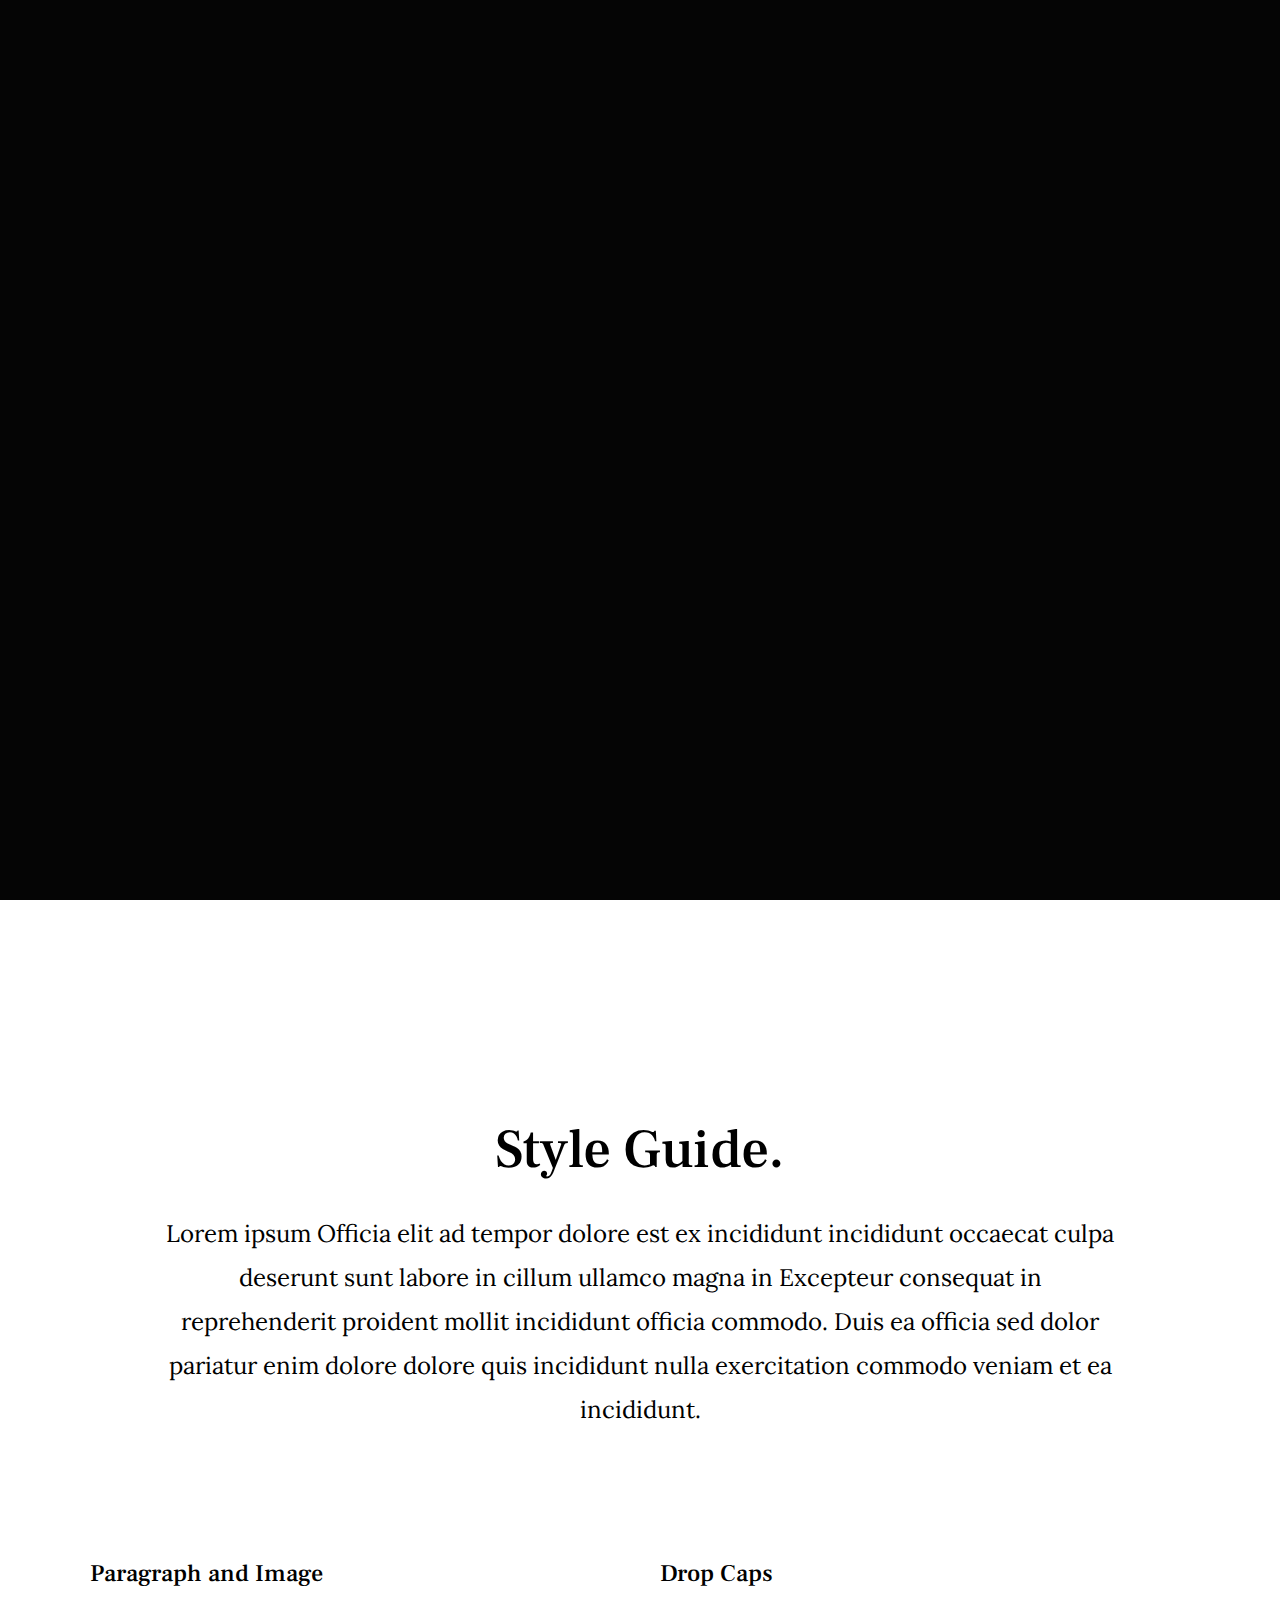
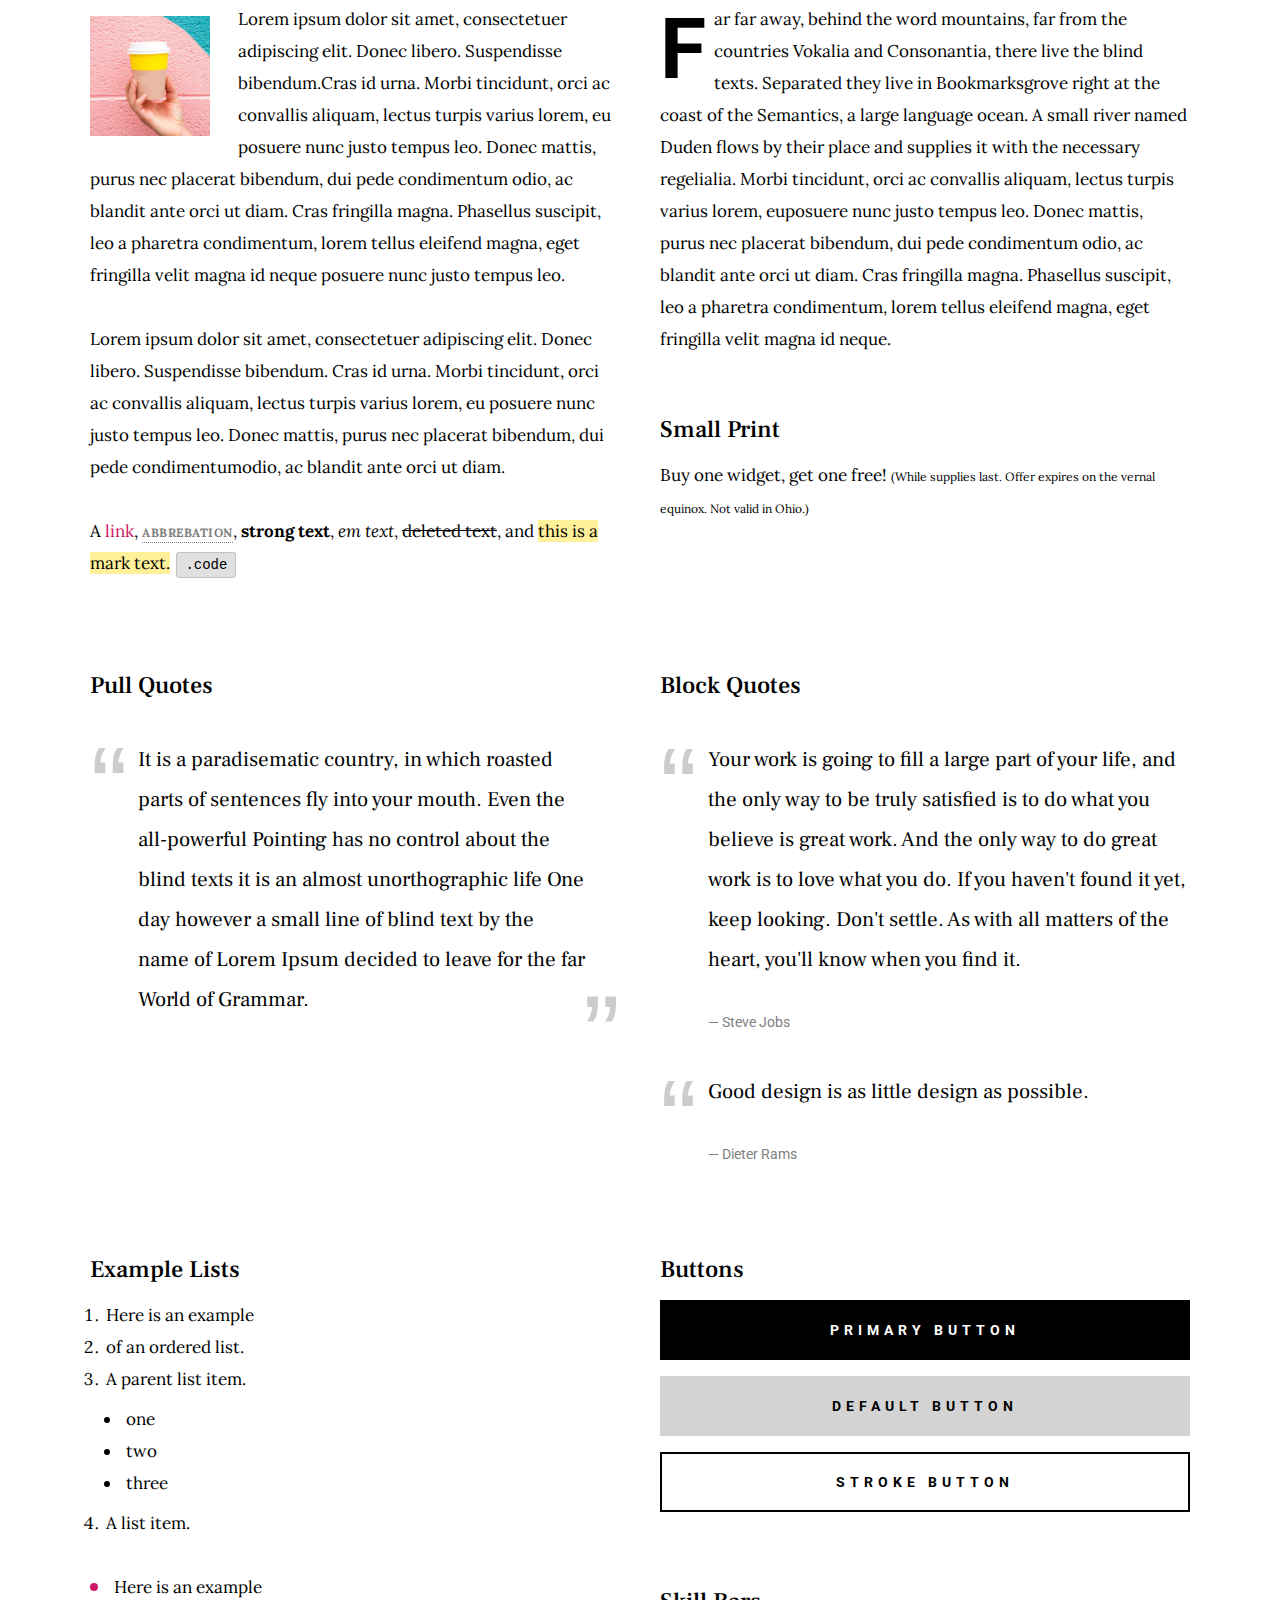
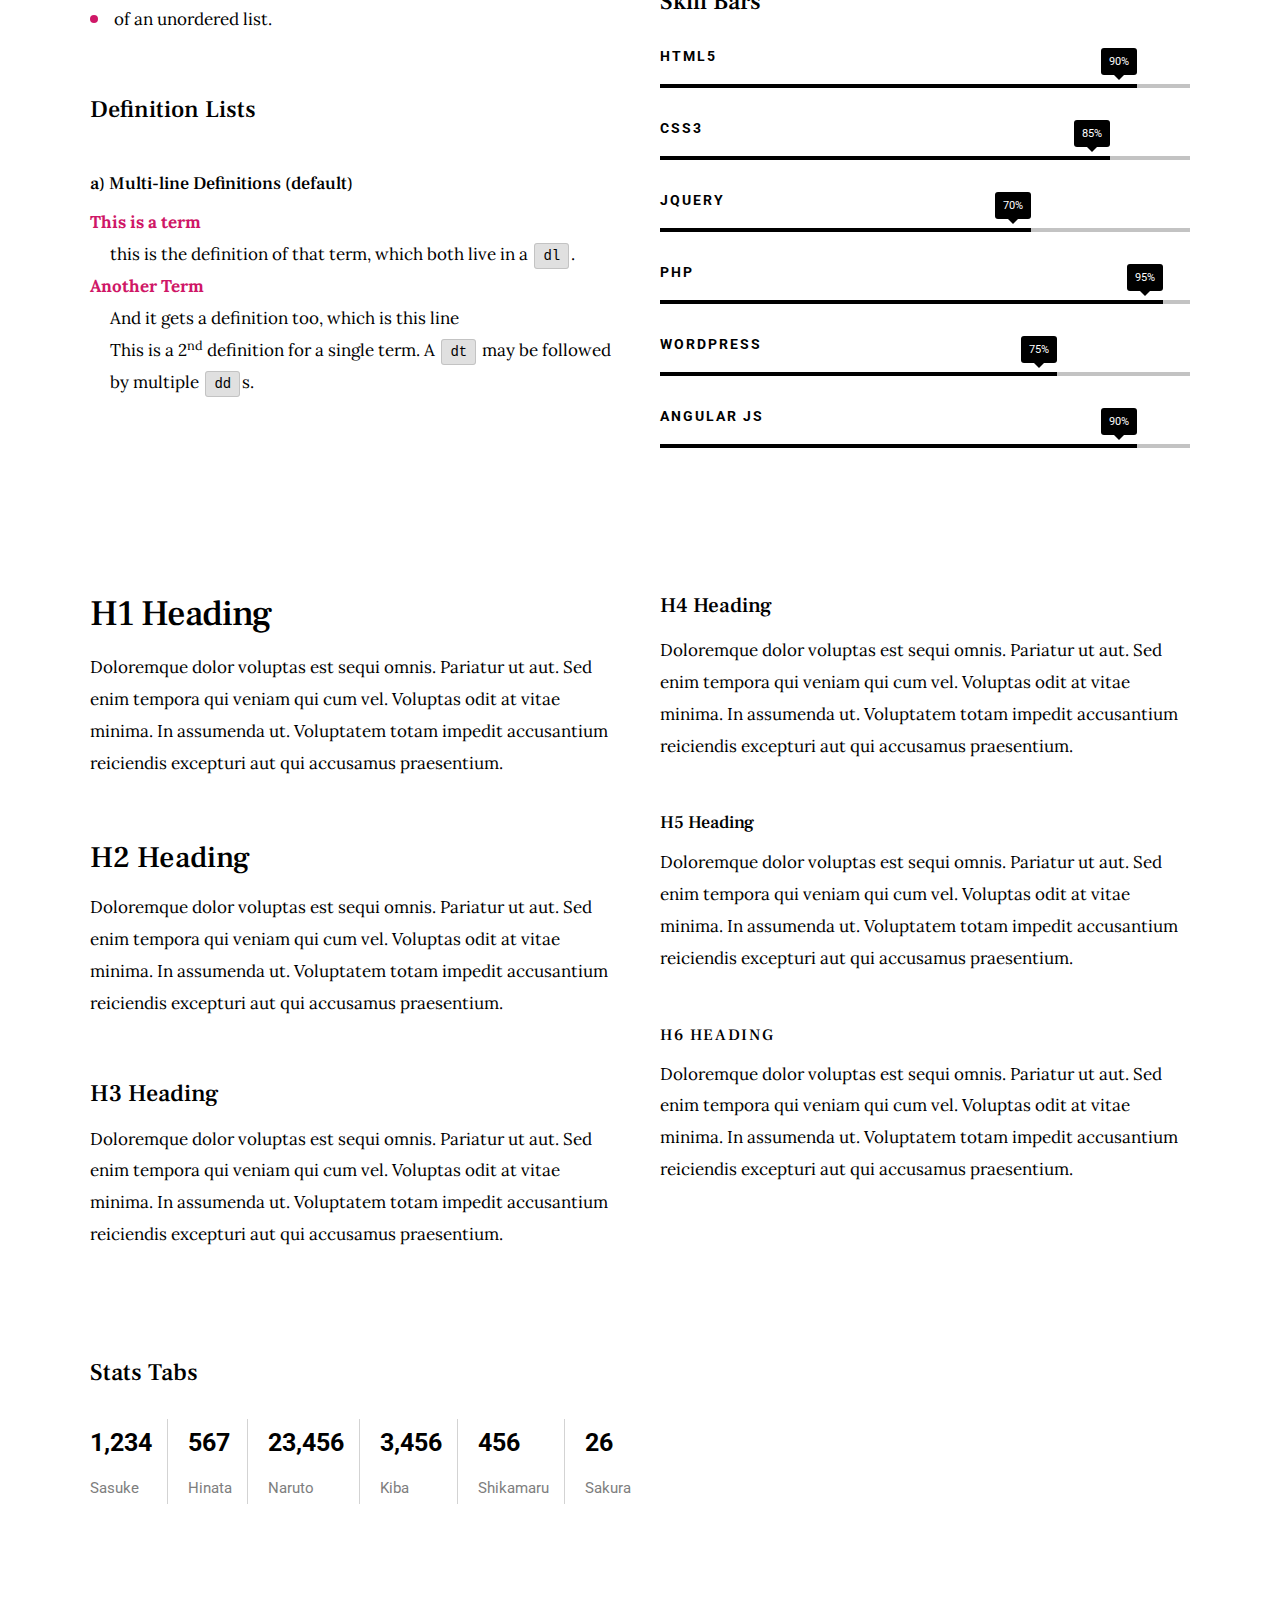
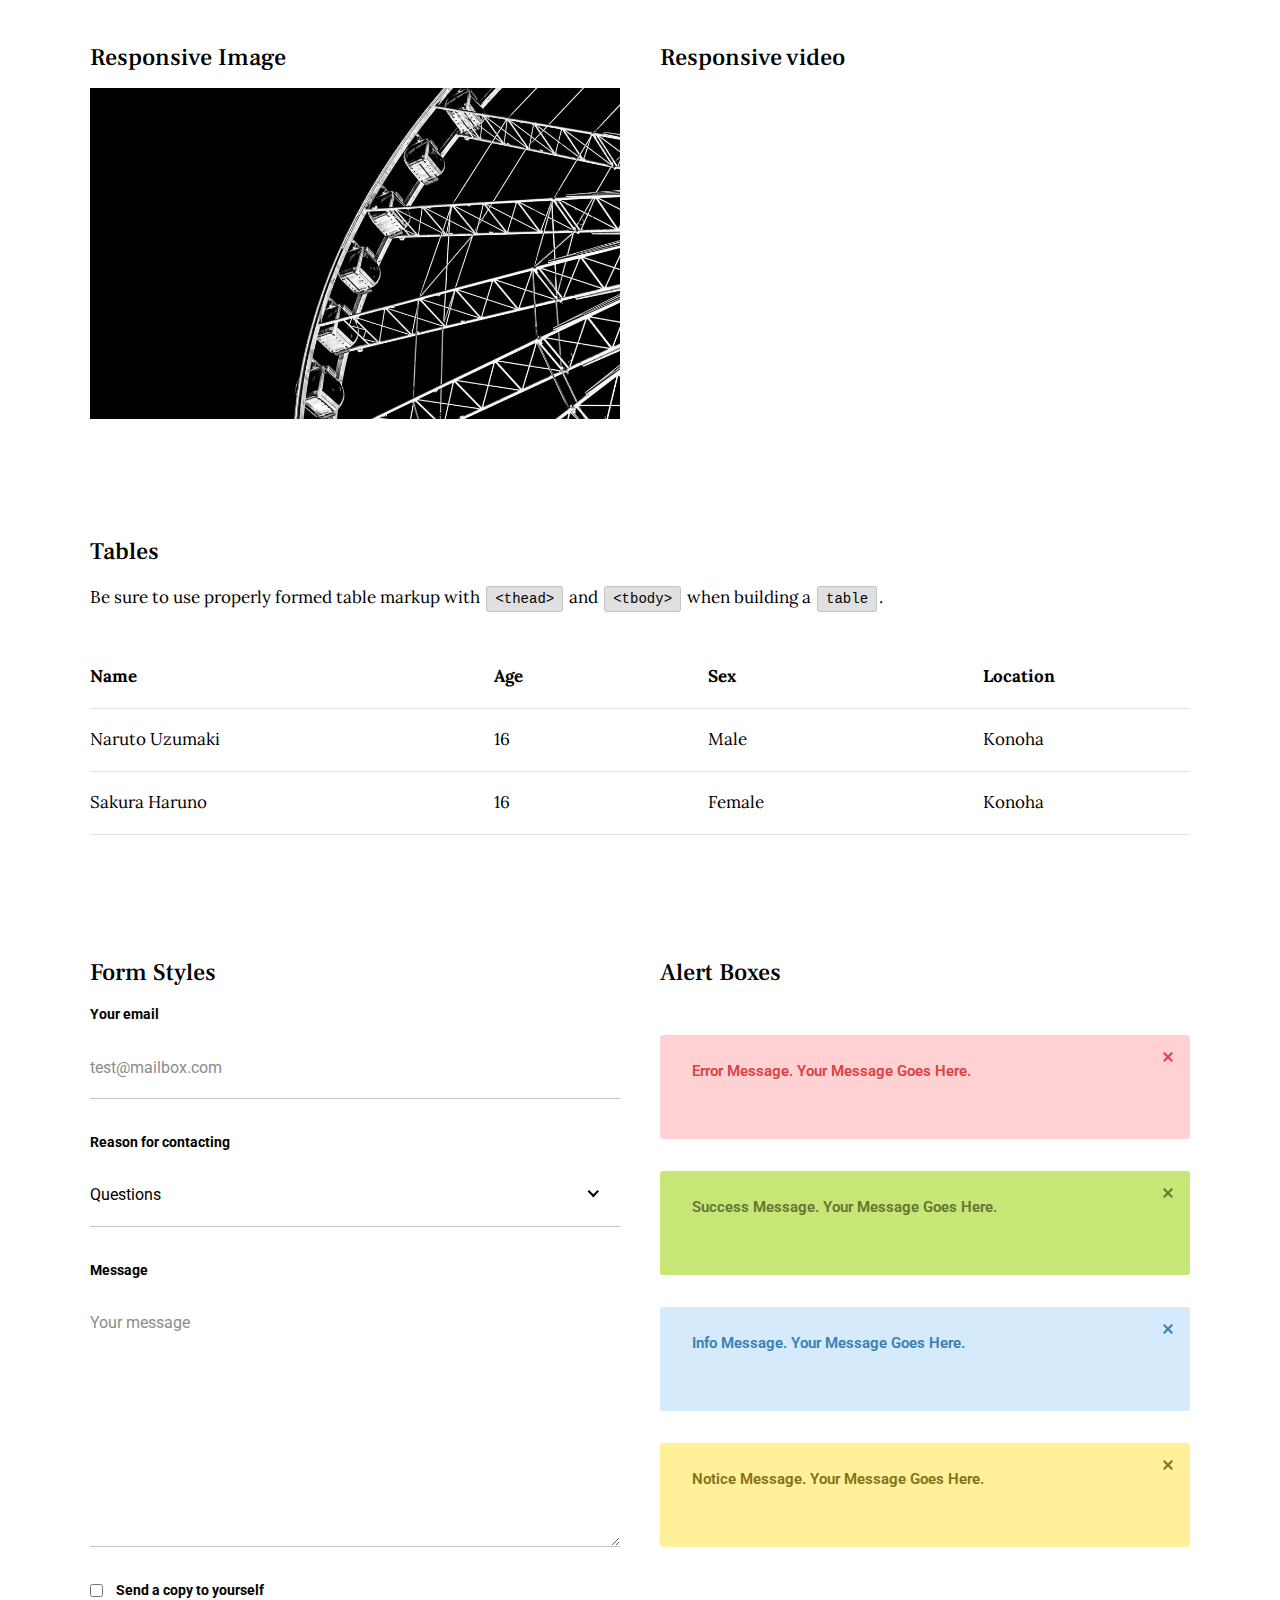
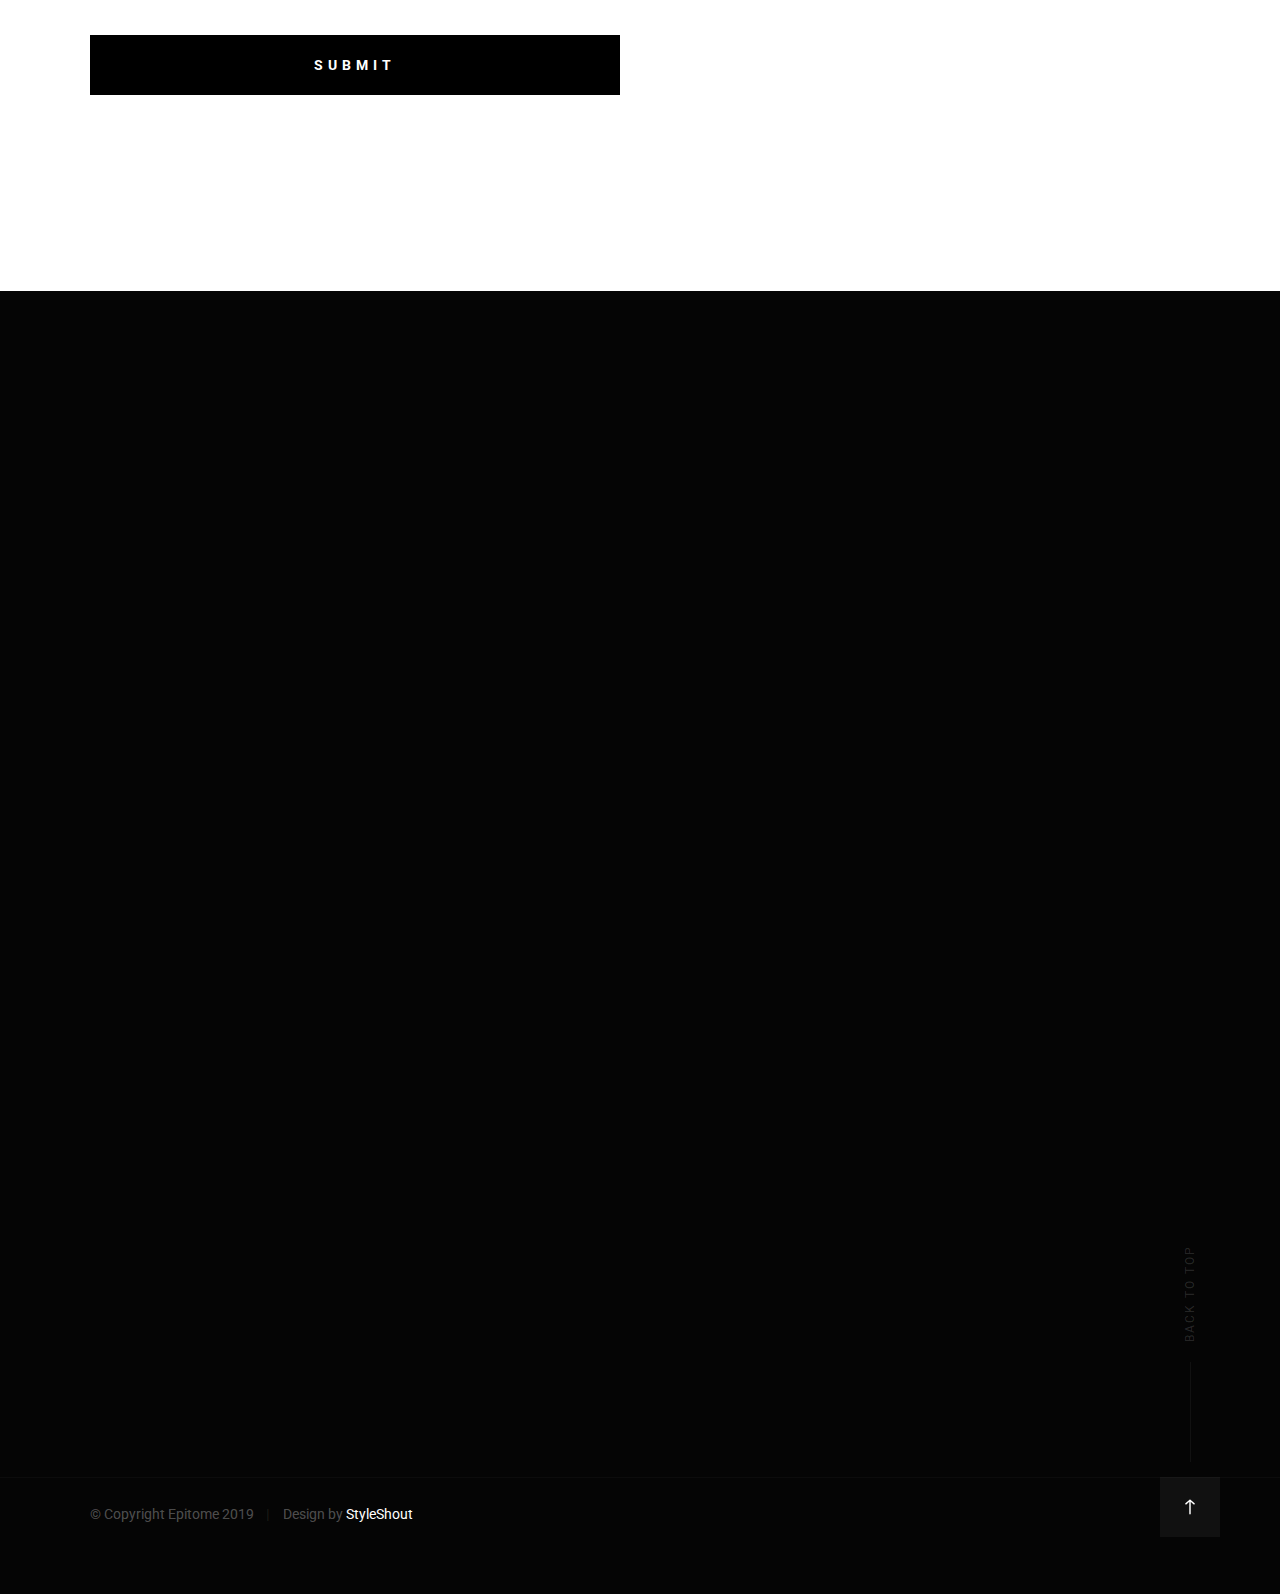
<file: styles.html>
<!DOCTYPE html>
<html class="no-js" lang="en">
<head>

    <!--- basic page needs
    ================================================== -->
    <meta charset="utf-8">
    <title>Epitome - Styles</title>
    <meta name="description" content="">
    <meta name="author" content="">

    <!-- mobile specific metas
    ================================================== -->
    <meta name="viewport" content="width=device-width, initial-scale=1">

    <!-- CSS
    ================================================== -->
    <link rel="stylesheet" href="css/base.css">
    <link rel="stylesheet" href="css/vendor.css">
    <link rel="stylesheet" href="css/main.css">

    <style type="text/css" media="screen">
        .s-styles { 
            background-color: #ffffff;
            padding-top: 21.6rem;
            padding-bottom: 14.8rem;
        }

        .display-1 {
            font-family: "Frank Ruhl Libre", serif;
            font-size: 5.5rem;
            line-height: 1.236;
            letter-spacing: -0.03rem;
            margin-top: 0;
            margin-bottom: 2.8rem;
        }
    </style>

    <!-- script
    ================================================== -->
    <script src="js/modernizr.js"></script>
    <script src="js/pace.min.js"></script>

    <!-- favicons
    ================================================== -->
    <link rel="apple-touch-icon" sizes="180x180" href="apple-touch-icon.png">
    <link rel="icon" type="image/png" sizes="32x32" href="favicon-32x32.png">
    <link rel="icon" type="image/png" sizes="16x16" href="favicon-16x16.png">
    <link rel="manifest" href="site.webmanifest">

</head>

<body id="top">

    <div id="preloader">
        <div id="loader"></div>
    </div>

    <!-- site header
    ================================================== -->
    <header class="s-header">

        <div class="header-logo">
            <a class="site-logo" href="index.html">
                <img src="images/logo.svg" alt="Homepage">
            </a>
        </div>

        <nav class="header-nav-wrap">
            <ul class="header-main-nav">
                <li class="current"><a href="index.html#intro" title="intro">Intro</a></li>
                <li><a href="index.html#about" title="about">About</a></li>
                <li><a href="index.html#services" title="services">Services</a></li>
                <li><a href="index.html#works" title="works">Works</a></li>
                <li><a class="smoothscroll" href="#contact" title="contact us">Say Hello</a></li>	
            </ul>

            <ul class="header-social">
                <li><a href="#0"><i class="fab fa-facebook-f" aria-hidden="true"></i></a></li>
                <li><a href="#0"><i class="fab fa-twitter" aria-hidden="true"></i></a></li>
                <li><a href="#0"><i class="fab fa-dribbble" aria-hidden="true"></i></a></li>
                <li><a href="#0"><i class="fab fa-behance" aria-hidden="true"></i></a></li>
            </ul>
        </nav>

        <a class="header-menu-toggle" href="#"><span>Menu</span></a>

    </header> <!-- end s-header -->


    <!-- intro
    ================================================== -->
    <section id="intro" class="s-intro target-section">

        <div class="row intro-content">

            <div class="column large-9 mob-full intro-text">
                <h3>Hello, I'm John Doe</h3>
                <h1>
                    Digital Designer <br>
                    and Web Developer <br>
                    Based In Somewhere.
                </h1>
            </div>

            <div class="intro-scroll">
                <a href="#styles" class="intro-scroll-link smoothscroll">
                    Scroll For More
                </a>
            </div>

            <div class="intro-grid"></div>
            <div class="intro-pic"></div>

        </div> <!-- end row -->

    </section> <!-- end intro -->


    <!-- styles
    ================================================== -->
    <section id="styles" class="s-styles">
        
        <div class="row narrow section-intro add-bottom text-center">

            <div class="column large-full">

                <h1 class="display-1">Style Guide.</h1>

                <p class="lead">Lorem ipsum Officia elit ad tempor dolore est ex incididunt incididunt occaecat culpa deserunt 
                sunt labore in cillum ullamco magna in Excepteur consequat in reprehenderit proident mollit incididunt officia commodo.
                Duis ea officia sed dolor pariatur enim dolore dolore quis incididunt nulla exercitation commodo veniam et ea incididunt.
                </p>

            </div>

        </div>

        <div class="row">

            <div class="column large-6 tab-full">

                <h3>Paragraph and Image</h3>

                <p><a href="#"><img width="120" height="120" class="pull-left" alt="sample-image" src="images/sample-image.jpg"></a>
                Lorem ipsum dolor sit amet, consectetuer adipiscing elit. Donec libero. Suspendisse bibendum.Cras id urna. Morbi 
                tincidunt, orci ac convallis aliquam, lectus turpis varius lorem, eu posuere nunc justo tempus leo. Donec mattis, 
                purus nec placerat bibendum, dui pede condimentum odio, ac blandit ante orci ut diam. Cras fringilla magna. 
                Phasellus suscipit, leo a pharetra condimentum, lorem tellus eleifend magna, eget fringilla velit magna id 
                neque posuere nunc justo tempus leo. </p>

                <p>
                Lorem ipsum dolor sit amet, consectetuer adipiscing elit. Donec libero. Suspendisse bibendum. Cras id urna. 
                Morbi tincidunt, orci ac convallis aliquam, lectus turpis varius lorem, eu posuere nunc justo tempus leo. 
                Donec mattis, purus nec placerat bibendum, dui pede condimentumodio, ac blandit ante orci ut diam.	
                </p>

                <p>A <a href="#">link</a>,
                <abbr title="this really isn't a very good description">abbrebation</abbr>,
                <strong>strong text</strong>,
                <em>em text</em>,
                <del>deleted text</del>, and
                <mark>this is a mark text.</mark>
                <code>.code</code>
                </p>

            </div>

            <div class="column large-6 tab-full">

                <h3>Drop Caps</h3>

                <p class="drop-cap">Far far away, behind the word mountains, far from the countries Vokalia and Consonantia,
                there live the blind texts. Separated they live in Bookmarksgrove right at the coast of the
                Semantics, a large language ocean. A small river named Duden flows by their place and supplies it with the 
                necessary regelialia. Morbi tincidunt, orci ac convallis aliquam, lectus turpis varius lorem, 
                euposuere nunc justo tempus leo. Donec mattis, purus nec placerat bibendum, dui pede condimentum odio, 
                ac blandit ante orci ut diam. Cras fringilla magna. Phasellus suscipit, leo a pharetra condimentum, 
                lorem tellus eleifend magna, eget fringilla velit magna id neque.
                </p>

                <h3>Small Print</h3>

                <p>Buy one widget, get one free!
                <small>(While supplies last. Offer expires on the vernal equinox. Not valid in Ohio.)</small>
                </p>

            </div>

        </div> <!-- end row -->

        <div class="row">

            <div class="column large-6 tab-full">

                <h3>Pull Quotes</h3>

                <aside class="pull-quote">
                    <blockquote>
                    <p>It is a paradisematic country, in which roasted parts of
                    sentences fly into your mouth. Even the all-powerful Pointing has no control about the blind
                    texts it is an almost unorthographic life One day however a small line of blind text by the name
                    of Lorem Ipsum decided to leave for the far World of Grammar.</p>
                    </blockquote>
                </aside>

            </div>

            <div class="column large-6 tab-full">

                <h3>Block Quotes</h3>

                <blockquote cite="http://where-i-got-my-info-from.com">
                <p>Your work is going to fill a large part of your life, and the only way to be truly satisfied is
                to do what you believe is great work. And the only way to do great work is to love what you do.
                If you haven't found it yet, keep looking. Don't settle. As with all matters of the heart, you'll know when you find it.
                </p>
                <cite>
                    <a href="#0">Steve Jobs</a>
                </cite>
                </blockquote>

                <blockquote>
                <p>Good design is as little design as possible.</p>
                <cite>Dieter Rams</cite>
                </blockquote>

            </div>

        </div> <!-- end row -->


        <div class="row half-bottom">

            <div class="column large-6 tab-full">

                <h3>Example Lists</h3>

                <ol>
                    <li>Here is an example</li>
                    <li>of an ordered list.</li>
                    <li>A parent list item.
                        <ul>
                            <li>one</li>
                            <li>two</li>
                            <li>three</li>
                        </ul>
                        </li>
                        <li>A list item.</li>
                    </ol>

                <ul class="disc">
                    <li>Here is an example</li>
                    <li>of an unordered list.</li>
                </ul>

                <h3>Definition Lists</h3>

                <h5>a) Multi-line Definitions (default) </h5>

                <dl>
                    <dt><strong>This is a term</strong></dt>
                        <dd>this is the definition of that term, which both live in a <code>dl</code>.</dd>
                    <dt><strong>Another Term</strong></dt>
                        <dd>And it gets a definition too, which is this line</dd>
                        <dd>This is a 2<sup>nd</sup> definition for a single term. A <code>dt</code> may be followed by multiple <code>dd</code>s.</dd>
                </dl>

            </div>

            <div class="column large-6 tab-full">

                <h3>Buttons</h3>

                <p>
                    <a class="btn btn--primary full-width" href="#0">Primary Button</a>
                    <a class="btn full-width" href="#0">Default Button</a>
                    <a class="btn btn--stroke full-width" href="#0">Stroke Button</a>
                </p>

                <h3>Skill Bars</h3>
                
                <ul class="skill-bars">
                    <li>
                    <div class="progress percent90"><span>90%</span></div>
                    <strong>HTML5</strong>
                    </li>
                    <li>
                    <div class="progress percent85"><span>85%</span></div>
                    <strong>CSS3</strong>
                    </li>
                    <li>
                    <div class="progress percent70"><span>70%</span></div>
                    <strong>JQuery</strong>
                    </li>
                    <li>
                    <div class="progress percent95"><span>95%</span></div>
                    <strong>PHP</strong>
                    </li>
                    <li>
                    <div class="progress percent75"><span>75%</span></div>
                    <strong>Wordpress</strong>
                    </li>
                    <li>
                    <div class="progress percent90"><span>90%</span></div>
                    <strong>Angular JS</strong>
                    </li>
                </ul>

            </div>

        </div> <!-- end row -->

        <div class="row half-bottom">

            <div class="column large-6 tab-full">
                    
                <h1>H1 Heading</h1>
                <p>Doloremque dolor voluptas est sequi omnis. Pariatur ut aut. Sed enim tempora qui veniam qui cum vel. 
                Voluptas odit at vitae minima. In assumenda ut. Voluptatem totam impedit accusantium reiciendis excepturi aut qui accusamus praesentium.</p>

                <h2>H2 Heading</h2>
                <p>Doloremque dolor voluptas est sequi omnis. Pariatur ut aut. Sed enim tempora qui veniam qui cum vel. 
                Voluptas odit at vitae minima. In assumenda ut. Voluptatem totam impedit accusantium reiciendis excepturi aut qui accusamus praesentium.</p>

                <h3>H3 Heading</h3>
                <p>Doloremque dolor voluptas est sequi omnis. Pariatur ut aut. Sed enim tempora qui veniam qui cum vel. 
                Voluptas odit at vitae minima. In assumenda ut. Voluptatem totam impedit accusantium reiciendis excepturi aut qui accusamus praesentium.</p>

            </div>

            <div class="column large-6 tab-full">
                    
                <h4>H4 Heading</h4>
                <p>Doloremque dolor voluptas est sequi omnis. Pariatur ut aut. Sed enim tempora qui veniam qui cum vel. 
                Voluptas odit at vitae minima. In assumenda ut. Voluptatem totam impedit accusantium reiciendis excepturi aut qui accusamus praesentium.</p>

                <h5>H5 Heading</h5>
                <p>Doloremque dolor voluptas est sequi omnis. Pariatur ut aut. Sed enim tempora qui veniam qui cum vel. 
                Voluptas odit at vitae minima. In assumenda ut. Voluptatem totam impedit accusantium reiciendis excepturi aut qui accusamus praesentium.</p>

                <h6>H6 Heading</h6>
                <p>Doloremque dolor voluptas est sequi omnis. Pariatur ut aut. Sed enim tempora qui veniam qui cum vel. 
                Voluptas odit at vitae minima. In assumenda ut. Voluptatem totam impedit accusantium reiciendis excepturi aut qui accusamus praesentium.</p>

            </div>

        </div>

        <div class="row half-bottom">

            <div class="column large-full">

                    <h3>Stats Tabs</h3>

                <ul class="stats-tabs">
                    <li><a href="#">1,234 <em>Sasuke</em></a></li>
                    <li><a href="#">567 <em>Hinata</em></a></li>
                    <li><a href="#">23,456 <em>Naruto</em></a></li>
                    <li><a href="#">3,456 <em>Kiba</em></a></li>
                    <li><a href="#">456 <em>Shikamaru</em></a></li>
                    <li><a href="#">26 <em>Sakura</em></a></li>
                </ul>

            </div>

        </div> <!-- end row -->

        <div class="row half-bottom">

            <div class="column large-6 tab-full">

                <h3>Responsive Image</h3>
                <p><img src="images/wheel-500.jpg" 
                    srcset="images/wheel-1000.jpg 1000w, 
                    images/wheel-500.jpg 500w" 
                    sizes="(max-width: 1000px) 100vw, 1000px" alt="">
                </p>

            </div>

            <div class="column large-6 tab-full">

                <h3>Responsive video</h3>

                <div class="video-container">
                <iframe src="https://player.vimeo.com/video/14592941?color=00a650&title=0&byline=0&portrait=0" width="500" height="281" frameborder="0" webkitallowfullscreen mozallowfullscreen allowfullscreen></iframe> 
                </div>

            </div>
            
        </div> <!-- end row -->

        <div class="row add-bottom">

            <div class="column large-full">

                <h3>Tables</h3>
                <p>Be sure to use properly formed table markup with <code>&lt;thead&gt;</code> and <code>&lt;tbody&gt;</code> when building a <code>table</code>.</p>

                <div class="table-responsive">

                    <table>
                            <thead>
                            <tr>
                                <th>Name</th>
                                <th>Age</th>
                                <th>Sex</th>
                                <th>Location</th>
                            </tr>
                            </thead>
                            <tbody>
                            <tr>
                                <td>Naruto Uzumaki</td>
                                <td>16</td>
                                <td>Male</td>
                                <td>Konoha</td>
                            </tr>
                            <tr>
                                <td>Sakura Haruno</td>
                                <td>16</td>
                                <td>Female</td>
                                <td>Konoha</td>
                            </tr>
                            </tbody>
                    </table>

                </div>

            </div>
            
        </div> <!-- end row -->    

        <div class="row">

            <div class="column large-6 tab-full">

                <h3>Form Styles</h3>

                <form>
                    <div>
                        <label for="sampleInput">Your email</label>
                        <input class="full-width" type="email" placeholder="test@mailbox.com" id="sampleInput">
                    </div>
                    <div>
                        <label for="sampleRecipientInput">Reason for contacting</label>
                        <div class="ss-custom-select">
                            <select class="full-width" id="sampleRecipientInput">
                                <option value="Option 1">Questions</option>
                                <option value="Option 2">Report</option>
                                <option value="Option 3">Others</option>
                            </select>
                        </div>
                    </div>
                    
                    <label for="exampleMessage">Message</label>
                    <textarea class="full-width" placeholder="Your message" id="exampleMessage"></textarea>

                    <label class="add-bottom">
                        <input type="checkbox">
                        <span class="label-text">Send a copy to yourself</span>
                    </label>
                
                    <input class="btn--primary full-width" type="submit" value="Submit">
                </form>

            </div>

            <div class="column large-6 tab-full">

                <h3>Alert Boxes</h3>

                <br>
                
                <div class="alert-box alert-box--error hideit">
                    <p>Error Message. Your Message Goes Here.</p>
                    <i class="fa fa-times alert-box__close" aria-hidden="true"></i>
                </div><!-- end error -->
                        
                <div class="alert-box alert-box--success hideit">
                    <p>Success Message. Your Message Goes Here.</p>
                    <i class="fa fa-times alert-box__close" aria-hidden="true"></i>
                </div><!-- end success -->
                        
                <div class="alert-box alert-box--info hideit">
                    <p>Info Message. Your Message Goes Here.</p>
                    <i class="fa fa-times alert-box__close" aria-hidden="true"></i>
                </div><!-- end info -->
                        
                <div class="alert-box alert-box--notice hideit">
                    <p>Notice Message. Your Message Goes Here.</p>
                    <i class="fa fa-times alert-box__close" aria-hidden="true"></i>
                </div><!-- end notice -->
            
            </div>

        </div> <!-- end row -->

    </section> <!-- end styles -->


    <!-- contact
    ================================================== -->
    <section id="contact" class="s-contact ss-dark target-section">

        <div class="row heading-block" data-aos="fade-up">
            <div class="column large-full">
                <h2 class="section-heading">Get In Touch</h2>
            </div>
        </div>

        <div class="row contact-main" data-aos="fade-up">
            <div class="column large-full">
                <p class="contact-email">
                    <a href="mailto:#0">hello@epitome.com</a>
                </p>

                <p class="section-desc">
                I'm happy to connect, listen and help. Let's work together and build
                something awesome. Let's turn your idea to an even greater product.
                <a href="mailto:#0">Email Me</a>.
                </p>
            </div>
        </div>

        <div class="row contact-infos" data-aos="fade-up">

            <div class="column large-5 medium-full contact-phone">
                <h4>Call Me</h4>
                <a href="tel:197-543-2345">+197 543 2345</a>
            </div>

            <div class="column large-7 medium-full contact-social">
                <h4>Social</h4>
                <ul>
                    <li><a href="#0" title="Facebook">Facebook</a></li>
                    <li><a href="#0" title="Twitter">Twitter</a></li>
                    <li><a href="#0" title="Instagram">Instagram</a></li>
                </ul>
            </div>

        </div> <!-- end contact-infos -->

    </section> <!-- end s-contact -->


    <!-- footer
    ================================================== -->
    <footer>
        <div class="row">
            <div class="column large-full ss-copyright">
                <span>© Copyright Epitome 2019</span> 
                <span>Design by <a href="https://www.styleshout.com/">StyleShout</a></span>
            </div>
        </div>

        <div class="ss-go-top">
            <a class="smoothscroll" title="Back to Top" href="#top"></a>
        </div>
    </footer>


    <!-- photoswipe background
    ================================================== -->
    <div aria-hidden="true" class="pswp" role="dialog" tabindex="-1">

        <div class="pswp__bg"></div>
        <div class="pswp__scroll-wrap">

            <div class="pswp__container">
                <div class="pswp__item"></div>
                <div class="pswp__item"></div>
                <div class="pswp__item"></div>
            </div>

            <div class="pswp__ui pswp__ui--hidden">
                <div class="pswp__top-bar">
                    <div class="pswp__counter"></div><button class="pswp__button pswp__button--close" title="Close (Esc)"></button> <button class="pswp__button pswp__button--share" title=
                    "Share"></button> <button class="pswp__button pswp__button--fs" title="Toggle fullscreen"></button> <button class="pswp__button pswp__button--zoom" title=
                    "Zoom in/out"></button>
                    <div class="pswp__preloader">
                        <div class="pswp__preloader__icn">
                            <div class="pswp__preloader__cut">
                                <div class="pswp__preloader__donut"></div>
                            </div>
                        </div>
                    </div>
                </div>
                <div class="pswp__share-modal pswp__share-modal--hidden pswp__single-tap">
                    <div class="pswp__share-tooltip"></div>
                </div><button class="pswp__button pswp__button--arrow--left" title="Previous (arrow left)"></button> <button class="pswp__button pswp__button--arrow--right" title=
                "Next (arrow right)"></button>
                <div class="pswp__caption">
                    <div class="pswp__caption__center"></div>
                </div>
            </div>

        </div>

    </div><!-- end photoSwipe background -->


    <!-- Java Script
    ================================================== -->
    <script src="js/jquery-3.2.1.min.js"></script>
    <script src="js/plugins.js"></script>
    <script src="js/main.js"></script>

</body>
</file>
<file: css/base.css>
/* =================================================================== 
 *
 *  Epitome Base Stylesheet
 *  Template Ver. 1.0.0
 *  04-22-2019
 *  ------------------------------------------------------------------
 *
 *  TOC:
 *  # imports
 *  # normalize
 *  # basic/base setup styles
 *	# grid v2 
 *		## medium screen devices
 *		## tablets
 *		## mobile devices
 *		## small mobile devices <= 400px	
 *	# block grids
 *		## block grids - medium screen devices
 *		## block grids - tablets
 *		## block grids - mobile devices
 *		## block grids - small mobile devices <= 400px
 *	# MISC
 *
 * =================================================================== */


/* ===================================================================
 * # imports 
 *
 * ------------------------------------------------------------------- */
@import url("https://fonts.googleapis.com/css?family=Frank+Ruhl+Libre:400,500|Lora:400,400i,700,700i|Roboto:300,400,500,600,700");
@import url("font-awesome/css/fontawesome-all.css");


/* ==========================================================================
 * # normalize
 * normalize.css v8.0.1 | MIT License |
 * github.com/necolas/normalize.css
 *
 * -------------------------------------------------------------------------- */

/* ------------------------------------------------------------------- 
 * ## document
 * ------------------------------------------------------------------- */

/* 1. Correct the line height in all browsers.
 * 2. Prevent adjustments of font size after orientation changes in iOS.*/
html {
	line-height: 1.15;  /* 1 */
	-webkit-text-size-adjust: 100%;  /* 2 */
}

/* ------------------------------------------------------------------- 
 * ## sections
 * ------------------------------------------------------------------- */

/* Remove the margin in all browsers. */
body {
	margin: 0;
}

/* Render the `main` element consistently in IE. */
main {
	display: block;
}

/* Correct the font size and margin on `h1` elements within `section` and
 * `article` contexts in Chrome, Firefox, and Safari. */
h1 {
	font-size: 2em;
	margin: 0.67em 0;
}

/* ------------------------------------------------------------------- 
 * ## grouping
 * ------------------------------------------------------------------- */

/* 1. Add the correct box sizing in Firefox.
 * 2. Show the overflow in Edge and IE. */
hr {
	box-sizing: content-box;  /* 1 */
	height: 0;  /* 1 */
	overflow: visible;  /* 2 */
}

/* 1. Correct the inheritance and scaling of font size in all browsers.
 * 2. Correct the odd `em` font sizing in all browsers. */
pre {
	font-family: monospace, monospace;  /* 1 */
	font-size: 1em;  /* 2 */
}

/* ------------------------------------------------------------------- 
 * ## text-level semantics
 * ------------------------------------------------------------------- */

/* Remove the gray background on active links in IE 10. */
a {
	background-color: transparent;
}

/* 1. Remove the bottom border in Chrome 57-
 * 2. Add the correct text decoration in Chrome, Edge, IE, Opera, and Safari. */
abbr[title] {
	border-bottom: none;  /* 1 */
	text-decoration: underline;  /* 2 */
	text-decoration: underline dotted;  /* 2 */
}

/* Add the correct font weight in Chrome, Edge, and Safari. */
b,
strong {
	font-weight: bolder;
}

/* 1. Correct the inheritance and scaling of font size in all browsers.
 * 2. Correct the odd `em` font sizing in all browsers. */
code,
kbd,
samp {
	font-family: monospace, monospace;  /* 1 */
	font-size: 1em;  /* 2 */
}

/* Add the correct font size in all browsers. */
small {
	font-size: 80%;
}

/* Prevent `sub` and `sup` elements from affecting the line height in
 * all browsers. */
sub,
sup {
	font-size: 75%;
	line-height: 0;
	position: relative;
	vertical-align: baseline;
}

sub {
	bottom: -0.25em;
}

sup {
	top: -0.5em;
}

/* ------------------------------------------------------------------- 
 * ## embedded content
 * ------------------------------------------------------------------- */

/* Remove the border on images inside links in IE 10. */
img {
	border-style: none;
}

/* ------------------------------------------------------------------- 
 * ## forms
 * ------------------------------------------------------------------- */

/* 1. Change the font styles in all browsers.
 * 2. Remove the margin in Firefox and Safari. */
button,
input,
optgroup,
select,
textarea {
	font-family: inherit;  /* 1 */
	font-size: 100%;  /* 1 */
	line-height: 1.15;  /* 1 */
	margin: 0;  /* 2 */
}

/* Show the overflow in IE.
 * 1. Show the overflow in Edge. */
button,
input {

	/* 1 */
	overflow: visible;
}

/* Remove the inheritance of text transform in Edge, Firefox, and IE.
 * 1. Remove the inheritance of text transform in Firefox. */
button,
select {

	/* 1 */
	text-transform: none;
}

/* Correct the inability to style clickable types in iOS and Safari. */
button,
[type="button"],
[type="reset"],
[type="submit"] {
	-webkit-appearance: button;
}

/* Remove the inner border and padding in Firefox. */
button::-moz-focus-inner,
[type="button"]::-moz-focus-inner,
[type="reset"]::-moz-focus-inner,
[type="submit"]::-moz-focus-inner {
	border-style: none;
	padding: 0;
}

/* Restore the focus styles unset by the previous rule. */
button:-moz-focusring,
[type="button"]:-moz-focusring,
[type="reset"]:-moz-focusring,
[type="submit"]:-moz-focusring {
	outline: 1px dotted ButtonText;
}

/* Correct the padding in Firefox. */
fieldset {
	padding: 0.35em 0.75em 0.625em;
}

/* 1. Correct the text wrapping in Edge and IE.
 * 2. Correct the color inheritance from `fieldset` elements in IE.
 * 3. Remove the padding so developers are not caught out when they zero out
 *    `fieldset` elements in all browsers. */
legend {
	box-sizing: border-box;  /* 1 */
	color: inherit;  /* 2 */
	display: table;  /* 1 */
	max-width: 100%;  /* 1 */
	padding: 0;  /* 3 */
	white-space: normal;  /* 1 */
}

/* Add the correct vertical alignment in Chrome, Firefox, and Opera. */
progress {
	vertical-align: baseline;
}

/* Remove the default vertical scrollbar in IE 10+. */
textarea {
	overflow: auto;
}

/* 1. Add the correct box sizing in IE 10.
 * 2. Remove the padding in IE 10. */
[type="checkbox"],
[type="radio"] {
	box-sizing: border-box;  /* 1 */
	padding: 0;  /* 2 */
}

/* Correct the cursor style of increment and decrement buttons in Chrome. */
[type="number"]::-webkit-inner-spin-button,
[type="number"]::-webkit-outer-spin-button {
	height: auto;
}

/* 1. Correct the odd appearance in Chrome and Safari.
 * 2. Correct the outline style in Safari. */
[type="search"] {
	-webkit-appearance: textfield;  /* 1 */
	outline-offset: -2px;  /* 2 */
}

/* Remove the inner padding in Chrome and Safari on macOS. */
[type="search"]::-webkit-search-decoration {
	-webkit-appearance: none;
}

/* 1. Correct the inability to style clickable types in iOS and Safari.
 * 2. Change font properties to `inherit` in Safari. */
::-webkit-file-upload-button {
	-webkit-appearance: button;  /* 1 */
	font: inherit;  /* 2 */
}

/* ------------------------------------------------------------------- 
 * ## interactive
 * ------------------------------------------------------------------- */

/* Add the correct display in Edge, IE 10+, and Firefox. */
details {
	display: block;
}

/* Add the correct display in all browsers. */
summary {
	display: list-item;
}

/* ------------------------------------------------------------------- 
 * ## misc
 * ------------------------------------------------------------------- */

/* Add the correct display in IE 10+. */
template {
	display: none;
}

/* Add the correct display in IE 10. */
[hidden] {
	display: none;
}



/* ===================================================================
 * # basic/base setup styles
 *
 * ------------------------------------------------------------------- */
html {
	font-size: 62.5%;
	box-sizing: border-box;
}

*,
*::before,
*::after {
	box-sizing: inherit;
}

body {
	font-weight: normal;
	line-height: 1;
	word-wrap: break-word;
	-moz-font-smoothing: grayscale;
	-moz-osx-font-smoothing: grayscale;
	-webkit-font-smoothing: antialiased;
	-webkit-overflow-scrolling: touch;
	-webkit-text-size-adjust: none;
}

/* ------------------------------------------------------------------- 
 * ## Media
 * ------------------------------------------------------------------- */
svg,
img,
video
embed,
iframe,
object {
	max-width: 100%;
	height: auto;
}

/* ------------------------------------------------------------------- 
 * ## Typography resets 
 * ------------------------------------------------------------------- */
div, dl, dt, dd, ul, ol, li, h1, h2, h3, h4, h5, h6, pre, form, p, blockquote, th, td {
	margin: 0;
	padding: 0;
}

p {
	font-size: inherit;
	text-rendering: optimizeLegibility;
}

em,
i {
	font-style: italic;
	line-height: inherit;
}

strong,
b {
	font-weight: bold;
	line-height: inherit;
}

small {
	font-size: 60%;
	line-height: inherit;
}

ol,
ul {
	list-style: none;
}

li {
	display: block;
}

/* ------------------------------------------------------------------- 
 * ## links
 * ------------------------------------------------------------------- */
a {
	text-decoration: none;
	line-height: inherit;
}

a img {
	border: none;
}

/* ------------------------------------------------------------------- 
 * ## inputs
 * ------------------------------------------------------------------- */
fieldset {
	margin: 0;
	padding: 0;
}

input[type="email"],
input[type="number"],
input[type="search"],
input[type="text"],
input[type="tel"],
input[type="url"],
input[type="password"],
textarea {
	-webkit-appearance: none;
	-moz-appearance: none;
	appearance: none;
}



/* ===================================================================
 * # grid v2.0.0 
 *
 *   -----------------------------------------------------------------
 * - Grid breakpoints are based on MAXIMUM WIDTH media queries, 
 *   meaning they apply to that one breakpoint and ALL THOSE BELOW IT.
 * - Grid columns without a specified width will automatically layout 
 *   as equal width columns.
 * ------------------------------------------------------------------- */

/* rows
 * ------------------------------------- */
.row {
	width: 89%;
	max-width: 1200px;
	margin: 0 auto;
	display: -ms-flexbox;
	display: -webkit-flex;
	display: flex;
	-webkit-flex-flow: row wrap;
	-ms-flex-flow: row wrap;
	flex-flow: row wrap;
}

.row .row {
	width: auto;
	max-width: none;
	margin-left: -20px;
	margin-right: -20px;
}

/* columns
 * -------------------------------------- */
.column {
	-webkit-flex: 1 1 0%;
	-ms-flex: 1 1 0%;
	flex: 1 1 0%;
	padding: 0 20px;
}

.collapse > .column,
.column.collapse {
	padding: 0;
}

/* flex row containers utility classes
 * ----------------------------------------- */
.row.row-wrap {
	-webkit-flex-wrap: wrap;
	-ms-flex-wrap: wrap;
	flex-wrap: wrap;
}

.row.row-nowrap {
	-webkit-flex-wrap: nowrap;
	-ms-flex-wrap: none;
	flex-wrap: nowrap;
}

.row.row-top {
	-webkit-align-items: flex-start;
	-ms-flex-align: start;
	align-items: flex-start;
}

.row.row-bottom {
	-webkit-align-items: flex-end;
	-ms-flex-align: end;
	align-items: flex-end;
}

.row.row-center {
	-webkit-align-items: center;
	-ms-flex-align: center;
	align-items: center;
}

.row.row-stretch {
	-webkit-align-items: stretch;
	-ms-flex-align: stretch;
	align-items: stretch;
}

.row.row-baseline {
	-webkit-align-items: baseline;
	-ms-flex-align: baseline;
	align-items: baseline;
}

/* flex item utility alignment classes
 * ----------------------------------------- */
.align-center {
	margin: auto;
	-webkit-align-self: center;
	-ms-flex-item-align: center;
	align-self: center;
}

.align-left {
	margin-right: auto;
	-webkit-align-self: center;
	-ms-flex-item-align: center;
	align-self: center;
}

.align-right {
	margin-left: auto;
	-webkit-align-self: center;
	-ms-flex-item-align: center;
	align-self: center;
}

.align-x-center {
	margin-right: auto;
	margin-left: auto;
}

.align-x-left {
	margin-right: auto;
}

.align-x-right {
	margin-left: auto;
}

.align-y-center {
	-webkit-align-self: center;
	-ms-flex-item-align: center;
	align-self: center;
}

.align-y-top {
	-webkit-align-self: flex-start;
	-ms-flex-item-align: start;
	align-self: flex-start;
}

.align-y-bottom {
	-webkit-align-self: flex-end;
	-ms-flex-item-align: end;
	align-self: flex-end;
}

/* large screen column widths 
 * -------------------------------------- */
.large-1 {
	-webkit-flex: 0 0 8.33333%;
	-ms-flex: 0 0 8.33333%;
	flex: 0 0 8.33333%;
	max-width: 8.33333%;
}

.large-2 {
	-webkit-flex: 0 0 16.66667%;
	-ms-flex: 0 0 16.66667%;
	flex: 0 0 16.66667%;
	max-width: 16.66667%;
}

.large-3 {
	-webkit-flex: 0 0 25%;
	-ms-flex: 0 0 25%;
	flex: 0 0 25%;
	max-width: 25%;
}

.large-4 {
	-webkit-flex: 0 0 33.33333%;
	-ms-flex: 0 0 33.33333%;
	flex: 0 0 33.33333%;
	max-width: 33.33333%;
}

.large-5 {
	-webkit-flex: 0 0 41.66667%;
	-ms-flex: 0 0 41.66667%;
	flex: 0 0 41.66667%;
	max-width: 41.66667%;
}

.large-6,
.large-half {
	-webkit-flex: 0 0 50%;
	-ms-flex: 0 0 50%;
	flex: 0 0 50%;
	max-width: 50%;
}

.large-7 {
	-webkit-flex: 0 0 58.33333%;
	-ms-flex: 0 0 58.33333%;
	flex: 0 0 58.33333%;
	max-width: 58.33333%;
}

.large-8 {
	-webkit-flex: 0 0 66.66667%;
	-ms-flex: 0 0 66.66667%;
	flex: 0 0 66.66667%;
	max-width: 66.66667%;
}

.large-9 {
	-webkit-flex: 0 0 75%;
	-ms-flex: 0 0 75%;
	flex: 0 0 75%;
	max-width: 75%;
}

.large-10 {
	-webkit-flex: 0 0 83.33333%;
	-ms-flex: 0 0 83.33333%;
	flex: 0 0 83.33333%;
	max-width: 83.33333%;
}

.large-11 {
	-webkit-flex: 0 0 91.66667%;
	-ms-flex: 0 0 91.66667%;
	flex: 0 0 91.66667%;
	max-width: 91.66667%;
}

.large-12,
.large-full {
	-webkit-flex: 0 0 100%;
	-ms-flex: 0 0 100%;
	flex: 0 0 100%;
	max-width: 100%;
}

/* ------------------------------------------------------------------- 
 * ## medium screen devices
 * ------------------------------------------------------------------- */
@media screen and (max-width:1200px) {
	.row .row {
		margin-left: -16px;
		margin-right: -16px;
	}

	.column {
		padding: 0 16px;
	}

	.medium-1 {
		-webkit-flex: 0 0 8.33333%;
		-ms-flex: 0 0 8.33333%;
		flex: 0 0 8.33333%;
		max-width: 8.33333%;
	}

	.medium-2 {
		-webkit-flex: 0 0 16.66667%;
		-ms-flex: 0 0 16.66667%;
		flex: 0 0 16.66667%;
		max-width: 16.66667%;
	}

	.medium-3 {
		-webkit-flex: 0 0 25%;
		-ms-flex: 0 0 25%;
		flex: 0 0 25%;
		max-width: 25%;
	}

	.medium-4 {
		-webkit-flex: 0 0 33.33333%;
		-ms-flex: 0 0 33.33333%;
		flex: 0 0 33.33333%;
		max-width: 33.33333%;
	}

	.medium-5 {
		-webkit-flex: 0 0 41.66667%;
		-ms-flex: 0 0 41.66667%;
		flex: 0 0 41.66667%;
		max-width: 41.66667%;
	}

	.medium-6,
	.medium-half {
		-webkit-flex: 0 0 50%;
		-ms-flex: 0 0 50%;
		flex: 0 0 50%;
		max-width: 50%;
	}

	.medium-7 {
		-webkit-flex: 0 0 58.33333%;
		-ms-flex: 0 0 58.33333%;
		flex: 0 0 58.33333%;
		max-width: 58.33333%;
	}

	.medium-8 {
		-webkit-flex: 0 0 66.66667%;
		-ms-flex: 0 0 66.66667%;
		flex: 0 0 66.66667%;
		max-width: 66.66667%;
	}

	.medium-9 {
		-webkit-flex: 0 0 75%;
		-ms-flex: 0 0 75%;
		flex: 0 0 75%;
		max-width: 75%;
	}

	.medium-10 {
		-webkit-flex: 0 0 83.33333%;
		-ms-flex: 0 0 83.33333%;
		flex: 0 0 83.33333%;
		max-width: 83.33333%;
	}

	.medium-11 {
		-webkit-flex: 0 0 91.66667%;
		-ms-flex: 0 0 91.66667%;
		flex: 0 0 91.66667%;
		max-width: 91.66667%;
	}

	.medium-12,
	.medium-full {
		-webkit-flex: 0 0 100%;
		-ms-flex: 0 0 100%;
		flex: 0 0 100%;
		max-width: 100%;
	}

}

/* ------------------------------------------------------------------- 
 * ## tablets
 * ------------------------------------------------------------------- */
@media screen and (max-width:800px) {
	.tab-1 {
		-webkit-flex: 0 0 8.33333%;
		-ms-flex: 0 0 8.33333%;
		flex: 0 0 8.33333%;
		max-width: 8.33333%;
	}

	.tab-2 {
		-webkit-flex: 0 0 16.66667%;
		-ms-flex: 0 0 16.66667%;
		flex: 0 0 16.66667%;
		max-width: 16.66667%;
	}

	.tab-3 {
		-webkit-flex: 0 0 25%;
		-ms-flex: 0 0 25%;
		flex: 0 0 25%;
		max-width: 25%;
	}

	.tab-4 {
		-webkit-flex: 0 0 33.33333%;
		-ms-flex: 0 0 33.33333%;
		flex: 0 0 33.33333%;
		max-width: 33.33333%;
	}

	.tab-5 {
		-webkit-flex: 0 0 41.66667%;
		-ms-flex: 0 0 41.66667%;
		flex: 0 0 41.66667%;
		max-width: 41.66667%;
	}

	.tab-6,
	.tab-half {
		-webkit-flex: 0 0 50%;
		-ms-flex: 0 0 50%;
		flex: 0 0 50%;
		max-width: 50%;
	}

	.tab-7 {
		-webkit-flex: 0 0 58.33333%;
		-ms-flex: 0 0 58.33333%;
		flex: 0 0 58.33333%;
		max-width: 58.33333%;
	}

	.tab-8 {
		-webkit-flex: 0 0 66.66667%;
		-ms-flex: 0 0 66.66667%;
		flex: 0 0 66.66667%;
		max-width: 66.66667%;
	}

	.tab-9 {
		-webkit-flex: 0 0 75%;
		-ms-flex: 0 0 75%;
		flex: 0 0 75%;
		max-width: 75%;
	}

	.tab-10 {
		-webkit-flex: 0 0 83.33333%;
		-ms-flex: 0 0 83.33333%;
		flex: 0 0 83.33333%;
		max-width: 83.33333%;
	}

	.tab-11 {
		-webkit-flex: 0 0 91.66667%;
		-ms-flex: 0 0 91.66667%;
		flex: 0 0 91.66667%;
		max-width: 91.66667%;
	}

	.tab-12,
	.tab-full {
		-webkit-flex: 0 0 100%;
		-ms-flex: 0 0 100%;
		flex: 0 0 100%;
		max-width: 100%;
	}

	.hide-on-tablet {
		display: none;
	}

}

/* ------------------------------------------------------------------- 
 * ## mobile devices 
 * ------------------------------------------------------------------- */
@media screen and (max-width:600px) {
	.row {
		width: auto;
		padding-left: 25px;
		padding-right: 25px;
	}

	.row .row {
		margin-left: -10px;
		margin-right: -10px;
		padding-left: 0;
		padding-right: 0;
	}

	.column {
		padding: 0 10px;
	}

	.mob-1 {
		-webkit-flex: 0 0 8.33333%;
		-ms-flex: 0 0 8.33333%;
		flex: 0 0 8.33333%;
		max-width: 8.33333%;
	}

	.mob-2 {
		-webkit-flex: 0 0 16.66667%;
		-ms-flex: 0 0 16.66667%;
		flex: 0 0 16.66667%;
		max-width: 16.66667%;
	}

	.mob-3 {
		-webkit-flex: 0 0 25%;
		-ms-flex: 0 0 25%;
		flex: 0 0 25%;
		max-width: 25%;
	}

	.mob-4 {
		-webkit-flex: 0 0 33.33333%;
		-ms-flex: 0 0 33.33333%;
		flex: 0 0 33.33333%;
		max-width: 33.33333%;
	}

	.mob-5 {
		-webkit-flex: 0 0 41.66667%;
		-ms-flex: 0 0 41.66667%;
		flex: 0 0 41.66667%;
		max-width: 41.66667%;
	}

	.mob-6,
	.mob-half {
		-webkit-flex: 0 0 50%;
		-ms-flex: 0 0 50%;
		flex: 0 0 50%;
		max-width: 50%;
	}

	.mob-7 {
		-webkit-flex: 0 0 58.33333%;
		-ms-flex: 0 0 58.33333%;
		flex: 0 0 58.33333%;
		max-width: 58.33333%;
	}

	.mob-8 {
		-webkit-flex: 0 0 66.66667%;
		-ms-flex: 0 0 66.66667%;
		flex: 0 0 66.66667%;
		max-width: 66.66667%;
	}

	.mob-9 {
		-webkit-flex: 0 0 75%;
		-ms-flex: 0 0 75%;
		flex: 0 0 75%;
		max-width: 75%;
	}

	.mob-10 {
		-webkit-flex: 0 0 83.33333%;
		-ms-flex: 0 0 83.33333%;
		flex: 0 0 83.33333%;
		max-width: 83.33333%;
	}

	.mob-11 {
		-webkit-flex: 0 0 91.66667%;
		-ms-flex: 0 0 91.66667%;
		flex: 0 0 91.66667%;
		max-width: 91.66667%;
	}

	.mob-12,
	.mob-full {
		-webkit-flex: 0 0 100%;
		-ms-flex: 0 0 100%;
		flex: 0 0 100%;
		max-width: 100%;
	}

	.hide-on-mobile {
		display: none;
	}

}

/* ------------------------------------------------------------------- 
 * ## small mobile devices <= 400px
 * ------------------------------------------------------------------- */
@media screen and (max-width:400px) {
	.row .row {
		margin-left: 0;
		margin-right: 0;
	}

	.column {
		-webkit-flex: 0 0 100%;
		-ms-flex: 0 0 100%;
		flex: 0 0 100%;
		max-width: 100%;
		width: 100%;
		margin-left: 0;
		margin-right: 0;
		padding: 0;
	}

}



/* ===================================================================
 * # block grids
 *
 * -------------------------------------------------------------------
 * Equally-sized columns define at parent/row level.
 * ------------------------------------------------------------------- */
.block-large-1-8 > .column {
	-webkit-flex: 0 0 12.5%;
	-ms-flex: 0 0 12.5%;
	flex: 0 0 12.5%;
	max-width: 12.5%;
}

.block-large-1-6 > .column {
	-webkit-flex: 0 0 16.66667%;
	-ms-flex: 0 0 16.66667%;
	flex: 0 0 16.66667%;
	max-width: 16.66667%;
}

.block-large-1-5 > .column {
	-webkit-flex: 0 0 20%;
	-ms-flex: 0 0 20%;
	flex: 0 0 20%;
	max-width: 20%;
}

.block-large-1-4 > .column {
	-webkit-flex: 0 0 25%;
	-ms-flex: 0 0 25%;
	flex: 0 0 25%;
	max-width: 25%;
}

.block-large-1-3 > .column {
	-webkit-flex: 0 0 33.33333%;
	-ms-flex: 0 0 33.33333%;
	flex: 0 0 33.33333%;
	max-width: 33.33333%;
}

.block-large-1-2 > .column {
	-webkit-flex: 0 0 50%;
	-ms-flex: 0 0 50%;
	flex: 0 0 50%;
	max-width: 50%;
}

.block-large-full > .column {
	-webkit-flex: 0 0 100%;
	-ms-flex: 0 0 100%;
	flex: 0 0 100%;
	max-width: 100%;
}

/* ------------------------------------------------------------------- 
 * ## block grids - medium screen devices
 * ------------------------------------------------------------------- */
@media screen and (max-width:1200px) {
	.block-medium-1-8 > .column {
		-webkit-flex: 0 0 12.5%;
		-ms-flex: 0 0 12.5%;
		flex: 0 0 12.5%;
		max-width: 12.5%;
	}

	.block-medium-1-6 > .column {
		-webkit-flex: 0 0 16.66667%;
		-ms-flex: 0 0 16.66667%;
		flex: 0 0 16.66667%;
		max-width: 16.66667%;
	}

	.block-medium-1-5 > .column {
		-webkit-flex: 0 0 20%;
		-ms-flex: 0 0 20%;
		flex: 0 0 20%;
		max-width: 20%;
	}

	.block-medium-1-4 > .column {
		-webkit-flex: 0 0 25%;
		-ms-flex: 0 0 25%;
		flex: 0 0 25%;
		max-width: 25%;
	}

	.block-medium-1-3 > .column {
		-webkit-flex: 0 0 33.33333%;
		-ms-flex: 0 0 33.33333%;
		flex: 0 0 33.33333%;
		max-width: 33.33333%;
	}

	.block-medium-1-2 > .column {
		-webkit-flex: 0 0 50%;
		-ms-flex: 0 0 50%;
		flex: 0 0 50%;
		max-width: 50%;
	}

	.block-medium-full > .column {
		-webkit-flex: 0 0 100%;
		-ms-flex: 0 0 100%;
		flex: 0 0 100%;
		max-width: 100%;
	}

}

/* ------------------------------------------------------------------- 
 * ## block grids - tablets
 * ------------------------------------------------------------------- */
@media screen and (max-width:800px) {
	.block-tab-1-8 > .column {
		-webkit-flex: 0 0 12.5%;
		-ms-flex: 0 0 12.5%;
		flex: 0 0 12.5%;
		max-width: 12.5%;
	}

	.block-tab-1-6 > .column {
		-webkit-flex: 0 0 16.66667%;
		-ms-flex: 0 0 16.66667%;
		flex: 0 0 16.66667%;
		max-width: 16.66667%;
	}

	.block-tab-1-5 > .column {
		-webkit-flex: 0 0 20%;
		-ms-flex: 0 0 20%;
		flex: 0 0 20%;
		max-width: 20%;
	}

	.block-tab-1-4 > .column {
		-webkit-flex: 0 0 25%;
		-ms-flex: 0 0 25%;
		flex: 0 0 25%;
		max-width: 25%;
	}

	.block-tab-1-3 > .column {
		-webkit-flex: 0 0 33.33333%;
		-ms-flex: 0 0 33.33333%;
		flex: 0 0 33.33333%;
		max-width: 33.33333%;
	}

	.block-tab-1-2 > .column {
		-webkit-flex: 0 0 50%;
		-ms-flex: 0 0 50%;
		flex: 0 0 50%;
		max-width: 50%;
	}

	.block-tab-full > .column {
		-webkit-flex: 0 0 100%;
		-ms-flex: 0 0 100%;
		flex: 0 0 100%;
		max-width: 100%;
	}

}

/* ------------------------------------------------------------------- 
 * ## block grids - mobile devices
 * ------------------------------------------------------------------- */
@media screen and (max-width:600px) {
	.block-mob-1-8 > .column {
		-webkit-flex: 0 0 12.5%;
		-ms-flex: 0 0 12.5%;
		flex: 0 0 12.5%;
		max-width: 12.5%;
	}

	.block-mob-1-6 > .column {
		-webkit-flex: 0 0 16.66667%;
		-ms-flex: 0 0 16.66667%;
		flex: 0 0 16.66667%;
		max-width: 16.66667%;
	}

	.block-mob-1-5 > .column {
		-webkit-flex: 0 0 20%;
		-ms-flex: 0 0 20%;
		flex: 0 0 20%;
		max-width: 20%;
	}

	.block-mob-1-4 > .column {
		-webkit-flex: 0 0 25%;
		-ms-flex: 0 0 25%;
		flex: 0 0 25%;
		max-width: 25%;
	}

	.block-mob-1-3 > .column {
		-webkit-flex: 0 0 33.33333%;
		-ms-flex: 0 0 33.33333%;
		flex: 0 0 33.33333%;
		max-width: 33.33333%;
	}

	.block-mob-1-2 > .column {
		-webkit-flex: 0 0 50%;
		-ms-flex: 0 0 50%;
		flex: 0 0 50%;
		max-width: 50%;
	}

	.block-mob-full > .column {
		-webkit-flex: 0 0 100%;
		-ms-flex: 0 0 100%;
		flex: 0 0 100%;
		max-width: 100%;
	}

}

/* ------------------------------------------------------------------- 
 * ## block grids - small mobile devices <= 400px
 * ------------------------------------------------------------------- */
@media screen and (max-width:400px) {
	.stack > .column {
		-webkit-flex: 0 0 100%;
		-ms-flex: 0 0 100%;
		flex: 0 0 100%;
		max-width: 100%;
		width: 100%;
		margin-left: 0;
		margin-right: 0;
		padding: 0;
	}

}



/* ===================================================================
 * # MISC
 *
 * ------------------------------------------------------------------- */
.group:after {
	content: "";
	display: table;
	clear: both;
}

/* misc helper classes
 * -------------------------------------- */
.is-hidden {
	display: none;
}

.is-invisible {
	visibility: hidden;
}

.antialiased {
	-webkit-font-smoothing: antialiased;
	-moz-osx-font-smoothing: grayscale;
}

.overflow-hidden {
	overflow: hidden;
}

.remove-bottom {
	margin-bottom: 0;
}

.half-bottom {
	margin-bottom: 1.6rem !important;
}

.add-bottom {
	margin-bottom: 3.2rem !important;
}

.no-border {
	border: none;
}

.full-width {
	width: 100%;
}

.text-center {
	text-align: center;
}

.text-left {
	text-align: left;
}

.text-right {
	text-align: right;
}

.pull-left {
	float: left;
}

.pull-right {
	float: right;
}

/*# sourceMappingURL=base.css.map */
</file>
<file: css/vendor.css>
/* =================================================================== 
 *
 *  Epitome Vendor/Third Party CSS
 *  Template Ver. 1.0.0 
 *  04-22-2019
 *  ------------------------------------------------------------------
 *
 *  TOC:
 *  # animate on scroll 
 *  # slick slider
 *  # PhotoSwipe main CSS by Dmitry Semenov
 *  # PhotoSwipe Skin
 *
 * =================================================================== */


/* ===================================================================
 * # animate on scroll 
 * https://michalsnik.github.io/aos/
 * ------------------------------------------------------------------- */
[data-aos][data-aos][data-aos-duration='50'],
body[data-aos-duration='50'] [data-aos] {
  transition-duration: 50ms;
}

[data-aos][data-aos][data-aos-delay='50'],
body[data-aos-delay='50'] [data-aos] {
  transition-delay: 0;
}

[data-aos][data-aos][data-aos-delay='50'].aos-animate,
body[data-aos-delay='50'] [data-aos].aos-animate {
  transition-delay: 50ms;
}

[data-aos][data-aos][data-aos-duration='100'],
body[data-aos-duration='100'] [data-aos] {
  transition-duration: .1s;
}

[data-aos][data-aos][data-aos-delay='100'],
body[data-aos-delay='100'] [data-aos] {
  transition-delay: 0;
}

[data-aos][data-aos][data-aos-delay='100'].aos-animate,
body[data-aos-delay='100'] [data-aos].aos-animate {
  transition-delay: .1s;
}

[data-aos][data-aos][data-aos-duration='150'],
body[data-aos-duration='150'] [data-aos] {
  transition-duration: .15s;
}

[data-aos][data-aos][data-aos-delay='150'],
body[data-aos-delay='150'] [data-aos] {
  transition-delay: 0;
}

[data-aos][data-aos][data-aos-delay='150'].aos-animate,
body[data-aos-delay='150'] [data-aos].aos-animate {
  transition-delay: .15s;
}

[data-aos][data-aos][data-aos-duration='200'],
body[data-aos-duration='200'] [data-aos] {
  transition-duration: .2s;
}

[data-aos][data-aos][data-aos-delay='200'],
body[data-aos-delay='200'] [data-aos] {
  transition-delay: 0;
}

[data-aos][data-aos][data-aos-delay='200'].aos-animate,
body[data-aos-delay='200'] [data-aos].aos-animate {
  transition-delay: .2s;
}

[data-aos][data-aos][data-aos-duration='250'],
body[data-aos-duration='250'] [data-aos] {
  transition-duration: .25s;
}

[data-aos][data-aos][data-aos-delay='250'],
body[data-aos-delay='250'] [data-aos] {
  transition-delay: 0;
}

[data-aos][data-aos][data-aos-delay='250'].aos-animate,
body[data-aos-delay='250'] [data-aos].aos-animate {
  transition-delay: .25s;
}

[data-aos][data-aos][data-aos-duration='300'],
body[data-aos-duration='300'] [data-aos] {
  transition-duration: .3s;
}

[data-aos][data-aos][data-aos-delay='300'],
body[data-aos-delay='300'] [data-aos] {
  transition-delay: 0;
}

[data-aos][data-aos][data-aos-delay='300'].aos-animate,
body[data-aos-delay='300'] [data-aos].aos-animate {
  transition-delay: .3s;
}

[data-aos][data-aos][data-aos-duration='350'],
body[data-aos-duration='350'] [data-aos] {
  transition-duration: .35s;
}

[data-aos][data-aos][data-aos-delay='350'],
body[data-aos-delay='350'] [data-aos] {
  transition-delay: 0;
}

[data-aos][data-aos][data-aos-delay='350'].aos-animate,
body[data-aos-delay='350'] [data-aos].aos-animate {
  transition-delay: .35s;
}

[data-aos][data-aos][data-aos-duration='400'],
body[data-aos-duration='400'] [data-aos] {
  transition-duration: .4s;
}

[data-aos][data-aos][data-aos-delay='400'],
body[data-aos-delay='400'] [data-aos] {
  transition-delay: 0;
}

[data-aos][data-aos][data-aos-delay='400'].aos-animate,
body[data-aos-delay='400'] [data-aos].aos-animate {
  transition-delay: .4s;
}

[data-aos][data-aos][data-aos-duration='450'],
body[data-aos-duration='450'] [data-aos] {
  transition-duration: .45s;
}

[data-aos][data-aos][data-aos-delay='450'],
body[data-aos-delay='450'] [data-aos] {
  transition-delay: 0;
}

[data-aos][data-aos][data-aos-delay='450'].aos-animate,
body[data-aos-delay='450'] [data-aos].aos-animate {
  transition-delay: .45s;
}

[data-aos][data-aos][data-aos-duration='500'],
body[data-aos-duration='500'] [data-aos] {
  transition-duration: .5s;
}

[data-aos][data-aos][data-aos-delay='500'],
body[data-aos-delay='500'] [data-aos] {
  transition-delay: 0;
}

[data-aos][data-aos][data-aos-delay='500'].aos-animate,
body[data-aos-delay='500'] [data-aos].aos-animate {
  transition-delay: .5s;
}

[data-aos][data-aos][data-aos-duration='550'],
body[data-aos-duration='550'] [data-aos] {
  transition-duration: .55s;
}

[data-aos][data-aos][data-aos-delay='550'],
body[data-aos-delay='550'] [data-aos] {
  transition-delay: 0;
}

[data-aos][data-aos][data-aos-delay='550'].aos-animate,
body[data-aos-delay='550'] [data-aos].aos-animate {
  transition-delay: .55s;
}

[data-aos][data-aos][data-aos-duration='600'],
body[data-aos-duration='600'] [data-aos] {
  transition-duration: .6s;
}

[data-aos][data-aos][data-aos-delay='600'],
body[data-aos-delay='600'] [data-aos] {
  transition-delay: 0;
}

[data-aos][data-aos][data-aos-delay='600'].aos-animate,
body[data-aos-delay='600'] [data-aos].aos-animate {
  transition-delay: .6s;
}

[data-aos][data-aos][data-aos-duration='650'],
body[data-aos-duration='650'] [data-aos] {
  transition-duration: .65s;
}

[data-aos][data-aos][data-aos-delay='650'],
body[data-aos-delay='650'] [data-aos] {
  transition-delay: 0;
}

[data-aos][data-aos][data-aos-delay='650'].aos-animate,
body[data-aos-delay='650'] [data-aos].aos-animate {
  transition-delay: .65s;
}

[data-aos][data-aos][data-aos-duration='700'],
body[data-aos-duration='700'] [data-aos] {
  transition-duration: .7s;
}

[data-aos][data-aos][data-aos-delay='700'],
body[data-aos-delay='700'] [data-aos] {
  transition-delay: 0;
}

[data-aos][data-aos][data-aos-delay='700'].aos-animate,
body[data-aos-delay='700'] [data-aos].aos-animate {
  transition-delay: .7s;
}

[data-aos][data-aos][data-aos-duration='750'],
body[data-aos-duration='750'] [data-aos] {
  transition-duration: .75s;
}

[data-aos][data-aos][data-aos-delay='750'],
body[data-aos-delay='750'] [data-aos] {
  transition-delay: 0;
}

[data-aos][data-aos][data-aos-delay='750'].aos-animate,
body[data-aos-delay='750'] [data-aos].aos-animate {
  transition-delay: .75s;
}

[data-aos][data-aos][data-aos-duration='800'],
body[data-aos-duration='800'] [data-aos] {
  transition-duration: .8s;
}

[data-aos][data-aos][data-aos-delay='800'],
body[data-aos-delay='800'] [data-aos] {
  transition-delay: 0;
}

[data-aos][data-aos][data-aos-delay='800'].aos-animate,
body[data-aos-delay='800'] [data-aos].aos-animate {
  transition-delay: .8s;
}

[data-aos][data-aos][data-aos-duration='850'],
body[data-aos-duration='850'] [data-aos] {
  transition-duration: .85s;
}

[data-aos][data-aos][data-aos-delay='850'],
body[data-aos-delay='850'] [data-aos] {
  transition-delay: 0;
}

[data-aos][data-aos][data-aos-delay='850'].aos-animate,
body[data-aos-delay='850'] [data-aos].aos-animate {
  transition-delay: .85s;
}

[data-aos][data-aos][data-aos-duration='900'],
body[data-aos-duration='900'] [data-aos] {
  transition-duration: .9s;
}

[data-aos][data-aos][data-aos-delay='900'],
body[data-aos-delay='900'] [data-aos] {
  transition-delay: 0;
}

[data-aos][data-aos][data-aos-delay='900'].aos-animate,
body[data-aos-delay='900'] [data-aos].aos-animate {
  transition-delay: .9s;
}

[data-aos][data-aos][data-aos-duration='950'],
body[data-aos-duration='950'] [data-aos] {
  transition-duration: .95s;
}

[data-aos][data-aos][data-aos-delay='950'],
body[data-aos-delay='950'] [data-aos] {
  transition-delay: 0;
}

[data-aos][data-aos][data-aos-delay='950'].aos-animate,
body[data-aos-delay='950'] [data-aos].aos-animate {
  transition-delay: .95s;
}

[data-aos][data-aos][data-aos-duration='1000'],
body[data-aos-duration='1000'] [data-aos] {
  transition-duration: 1s;
}

[data-aos][data-aos][data-aos-delay='1000'],
body[data-aos-delay='1000'] [data-aos] {
  transition-delay: 0;
}

[data-aos][data-aos][data-aos-delay='1000'].aos-animate,
body[data-aos-delay='1000'] [data-aos].aos-animate {
  transition-delay: 1s;
}

[data-aos][data-aos][data-aos-duration='1050'],
body[data-aos-duration='1050'] [data-aos] {
  transition-duration: 1.05s;
}

[data-aos][data-aos][data-aos-delay='1050'],
body[data-aos-delay='1050'] [data-aos] {
  transition-delay: 0;
}

[data-aos][data-aos][data-aos-delay='1050'].aos-animate,
body[data-aos-delay='1050'] [data-aos].aos-animate {
  transition-delay: 1.05s;
}

[data-aos][data-aos][data-aos-duration='1100'],
body[data-aos-duration='1100'] [data-aos] {
  transition-duration: 1.1s;
}

[data-aos][data-aos][data-aos-delay='1100'],
body[data-aos-delay='1100'] [data-aos] {
  transition-delay: 0;
}

[data-aos][data-aos][data-aos-delay='1100'].aos-animate,
body[data-aos-delay='1100'] [data-aos].aos-animate {
  transition-delay: 1.1s;
}

[data-aos][data-aos][data-aos-duration='1150'],
body[data-aos-duration='1150'] [data-aos] {
  transition-duration: 1.15s;
}

[data-aos][data-aos][data-aos-delay='1150'],
body[data-aos-delay='1150'] [data-aos] {
  transition-delay: 0;
}

[data-aos][data-aos][data-aos-delay='1150'].aos-animate,
body[data-aos-delay='1150'] [data-aos].aos-animate {
  transition-delay: 1.15s;
}

[data-aos][data-aos][data-aos-duration='1200'],
body[data-aos-duration='1200'] [data-aos] {
  transition-duration: 1.2s;
}

[data-aos][data-aos][data-aos-delay='1200'],
body[data-aos-delay='1200'] [data-aos] {
  transition-delay: 0;
}

[data-aos][data-aos][data-aos-delay='1200'].aos-animate,
body[data-aos-delay='1200'] [data-aos].aos-animate {
  transition-delay: 1.2s;
}

[data-aos][data-aos][data-aos-duration='1250'],
body[data-aos-duration='1250'] [data-aos] {
  transition-duration: 1.25s;
}

[data-aos][data-aos][data-aos-delay='1250'],
body[data-aos-delay='1250'] [data-aos] {
  transition-delay: 0;
}

[data-aos][data-aos][data-aos-delay='1250'].aos-animate,
body[data-aos-delay='1250'] [data-aos].aos-animate {
  transition-delay: 1.25s;
}

[data-aos][data-aos][data-aos-duration='1300'],
body[data-aos-duration='1300'] [data-aos] {
  transition-duration: 1.3s;
}

[data-aos][data-aos][data-aos-delay='1300'],
body[data-aos-delay='1300'] [data-aos] {
  transition-delay: 0;
}

[data-aos][data-aos][data-aos-delay='1300'].aos-animate,
body[data-aos-delay='1300'] [data-aos].aos-animate {
  transition-delay: 1.3s;
}

[data-aos][data-aos][data-aos-duration='1350'],
body[data-aos-duration='1350'] [data-aos] {
  transition-duration: 1.35s;
}

[data-aos][data-aos][data-aos-delay='1350'],
body[data-aos-delay='1350'] [data-aos] {
  transition-delay: 0;
}

[data-aos][data-aos][data-aos-delay='1350'].aos-animate,
body[data-aos-delay='1350'] [data-aos].aos-animate {
  transition-delay: 1.35s;
}

[data-aos][data-aos][data-aos-duration='1400'],
body[data-aos-duration='1400'] [data-aos] {
  transition-duration: 1.4s;
}

[data-aos][data-aos][data-aos-delay='1400'],
body[data-aos-delay='1400'] [data-aos] {
  transition-delay: 0;
}

[data-aos][data-aos][data-aos-delay='1400'].aos-animate,
body[data-aos-delay='1400'] [data-aos].aos-animate {
  transition-delay: 1.4s;
}

[data-aos][data-aos][data-aos-duration='1450'],
body[data-aos-duration='1450'] [data-aos] {
  transition-duration: 1.45s;
}

[data-aos][data-aos][data-aos-delay='1450'],
body[data-aos-delay='1450'] [data-aos] {
  transition-delay: 0;
}

[data-aos][data-aos][data-aos-delay='1450'].aos-animate,
body[data-aos-delay='1450'] [data-aos].aos-animate {
  transition-delay: 1.45s;
}

[data-aos][data-aos][data-aos-duration='1500'],
body[data-aos-duration='1500'] [data-aos] {
  transition-duration: 1.5s;
}

[data-aos][data-aos][data-aos-delay='1500'],
body[data-aos-delay='1500'] [data-aos] {
  transition-delay: 0;
}

[data-aos][data-aos][data-aos-delay='1500'].aos-animate,
body[data-aos-delay='1500'] [data-aos].aos-animate {
  transition-delay: 1.5s;
}

[data-aos][data-aos][data-aos-duration='1550'],
body[data-aos-duration='1550'] [data-aos] {
  transition-duration: 1.55s;
}

[data-aos][data-aos][data-aos-delay='1550'],
body[data-aos-delay='1550'] [data-aos] {
  transition-delay: 0;
}

[data-aos][data-aos][data-aos-delay='1550'].aos-animate,
body[data-aos-delay='1550'] [data-aos].aos-animate {
  transition-delay: 1.55s;
}

[data-aos][data-aos][data-aos-duration='1600'],
body[data-aos-duration='1600'] [data-aos] {
  transition-duration: 1.6s;
}

[data-aos][data-aos][data-aos-delay='1600'],
body[data-aos-delay='1600'] [data-aos] {
  transition-delay: 0;
}

[data-aos][data-aos][data-aos-delay='1600'].aos-animate,
body[data-aos-delay='1600'] [data-aos].aos-animate {
  transition-delay: 1.6s;
}

[data-aos][data-aos][data-aos-duration='1650'],
body[data-aos-duration='1650'] [data-aos] {
  transition-duration: 1.65s;
}

[data-aos][data-aos][data-aos-delay='1650'],
body[data-aos-delay='1650'] [data-aos] {
  transition-delay: 0;
}

[data-aos][data-aos][data-aos-delay='1650'].aos-animate,
body[data-aos-delay='1650'] [data-aos].aos-animate {
  transition-delay: 1.65s;
}

[data-aos][data-aos][data-aos-duration='1700'],
body[data-aos-duration='1700'] [data-aos] {
  transition-duration: 1.7s;
}

[data-aos][data-aos][data-aos-delay='1700'],
body[data-aos-delay='1700'] [data-aos] {
  transition-delay: 0;
}

[data-aos][data-aos][data-aos-delay='1700'].aos-animate,
body[data-aos-delay='1700'] [data-aos].aos-animate {
  transition-delay: 1.7s;
}

[data-aos][data-aos][data-aos-duration='1750'],
body[data-aos-duration='1750'] [data-aos] {
  transition-duration: 1.75s;
}

[data-aos][data-aos][data-aos-delay='1750'],
body[data-aos-delay='1750'] [data-aos] {
  transition-delay: 0;
}

[data-aos][data-aos][data-aos-delay='1750'].aos-animate,
body[data-aos-delay='1750'] [data-aos].aos-animate {
  transition-delay: 1.75s;
}

[data-aos][data-aos][data-aos-duration='1800'],
body[data-aos-duration='1800'] [data-aos] {
  transition-duration: 1.8s;
}

[data-aos][data-aos][data-aos-delay='1800'],
body[data-aos-delay='1800'] [data-aos] {
  transition-delay: 0;
}

[data-aos][data-aos][data-aos-delay='1800'].aos-animate,
body[data-aos-delay='1800'] [data-aos].aos-animate {
  transition-delay: 1.8s;
}

[data-aos][data-aos][data-aos-duration='1850'],
body[data-aos-duration='1850'] [data-aos] {
  transition-duration: 1.85s;
}

[data-aos][data-aos][data-aos-delay='1850'],
body[data-aos-delay='1850'] [data-aos] {
  transition-delay: 0;
}

[data-aos][data-aos][data-aos-delay='1850'].aos-animate,
body[data-aos-delay='1850'] [data-aos].aos-animate {
  transition-delay: 1.85s;
}

[data-aos][data-aos][data-aos-duration='1900'],
body[data-aos-duration='1900'] [data-aos] {
  transition-duration: 1.9s;
}

[data-aos][data-aos][data-aos-delay='1900'],
body[data-aos-delay='1900'] [data-aos] {
  transition-delay: 0;
}

[data-aos][data-aos][data-aos-delay='1900'].aos-animate,
body[data-aos-delay='1900'] [data-aos].aos-animate {
  transition-delay: 1.9s;
}

[data-aos][data-aos][data-aos-duration='1950'],
body[data-aos-duration='1950'] [data-aos] {
  transition-duration: 1.95s;
}

[data-aos][data-aos][data-aos-delay='1950'],
body[data-aos-delay='1950'] [data-aos] {
  transition-delay: 0;
}

[data-aos][data-aos][data-aos-delay='1950'].aos-animate,
body[data-aos-delay='1950'] [data-aos].aos-animate {
  transition-delay: 1.95s;
}

[data-aos][data-aos][data-aos-duration='2000'],
body[data-aos-duration='2000'] [data-aos] {
  transition-duration: 2s;
}

[data-aos][data-aos][data-aos-delay='2000'],
body[data-aos-delay='2000'] [data-aos] {
  transition-delay: 0;
}

[data-aos][data-aos][data-aos-delay='2000'].aos-animate,
body[data-aos-delay='2000'] [data-aos].aos-animate {
  transition-delay: 2s;
}

[data-aos][data-aos][data-aos-duration='2050'],
body[data-aos-duration='2050'] [data-aos] {
  transition-duration: 2.05s;
}

[data-aos][data-aos][data-aos-delay='2050'],
body[data-aos-delay='2050'] [data-aos] {
  transition-delay: 0;
}

[data-aos][data-aos][data-aos-delay='2050'].aos-animate,
body[data-aos-delay='2050'] [data-aos].aos-animate {
  transition-delay: 2.05s;
}

[data-aos][data-aos][data-aos-duration='2100'],
body[data-aos-duration='2100'] [data-aos] {
  transition-duration: 2.1s;
}

[data-aos][data-aos][data-aos-delay='2100'],
body[data-aos-delay='2100'] [data-aos] {
  transition-delay: 0;
}

[data-aos][data-aos][data-aos-delay='2100'].aos-animate,
body[data-aos-delay='2100'] [data-aos].aos-animate {
  transition-delay: 2.1s;
}

[data-aos][data-aos][data-aos-duration='2150'],
body[data-aos-duration='2150'] [data-aos] {
  transition-duration: 2.15s;
}

[data-aos][data-aos][data-aos-delay='2150'],
body[data-aos-delay='2150'] [data-aos] {
  transition-delay: 0;
}

[data-aos][data-aos][data-aos-delay='2150'].aos-animate,
body[data-aos-delay='2150'] [data-aos].aos-animate {
  transition-delay: 2.15s;
}

[data-aos][data-aos][data-aos-duration='2200'],
body[data-aos-duration='2200'] [data-aos] {
  transition-duration: 2.2s;
}

[data-aos][data-aos][data-aos-delay='2200'],
body[data-aos-delay='2200'] [data-aos] {
  transition-delay: 0;
}

[data-aos][data-aos][data-aos-delay='2200'].aos-animate,
body[data-aos-delay='2200'] [data-aos].aos-animate {
  transition-delay: 2.2s;
}

[data-aos][data-aos][data-aos-duration='2250'],
body[data-aos-duration='2250'] [data-aos] {
  transition-duration: 2.25s;
}

[data-aos][data-aos][data-aos-delay='2250'],
body[data-aos-delay='2250'] [data-aos] {
  transition-delay: 0;
}

[data-aos][data-aos][data-aos-delay='2250'].aos-animate,
body[data-aos-delay='2250'] [data-aos].aos-animate {
  transition-delay: 2.25s;
}

[data-aos][data-aos][data-aos-duration='2300'],
body[data-aos-duration='2300'] [data-aos] {
  transition-duration: 2.3s;
}

[data-aos][data-aos][data-aos-delay='2300'],
body[data-aos-delay='2300'] [data-aos] {
  transition-delay: 0;
}

[data-aos][data-aos][data-aos-delay='2300'].aos-animate,
body[data-aos-delay='2300'] [data-aos].aos-animate {
  transition-delay: 2.3s;
}

[data-aos][data-aos][data-aos-duration='2350'],
body[data-aos-duration='2350'] [data-aos] {
  transition-duration: 2.35s;
}

[data-aos][data-aos][data-aos-delay='2350'],
body[data-aos-delay='2350'] [data-aos] {
  transition-delay: 0;
}

[data-aos][data-aos][data-aos-delay='2350'].aos-animate,
body[data-aos-delay='2350'] [data-aos].aos-animate {
  transition-delay: 2.35s;
}

[data-aos][data-aos][data-aos-duration='2400'],
body[data-aos-duration='2400'] [data-aos] {
  transition-duration: 2.4s;
}

[data-aos][data-aos][data-aos-delay='2400'],
body[data-aos-delay='2400'] [data-aos] {
  transition-delay: 0;
}

[data-aos][data-aos][data-aos-delay='2400'].aos-animate,
body[data-aos-delay='2400'] [data-aos].aos-animate {
  transition-delay: 2.4s;
}

[data-aos][data-aos][data-aos-duration='2450'],
body[data-aos-duration='2450'] [data-aos] {
  transition-duration: 2.45s;
}

[data-aos][data-aos][data-aos-delay='2450'],
body[data-aos-delay='2450'] [data-aos] {
  transition-delay: 0;
}

[data-aos][data-aos][data-aos-delay='2450'].aos-animate,
body[data-aos-delay='2450'] [data-aos].aos-animate {
  transition-delay: 2.45s;
}

[data-aos][data-aos][data-aos-duration='2500'],
body[data-aos-duration='2500'] [data-aos] {
  transition-duration: 2.5s;
}

[data-aos][data-aos][data-aos-delay='2500'],
body[data-aos-delay='2500'] [data-aos] {
  transition-delay: 0;
}

[data-aos][data-aos][data-aos-delay='2500'].aos-animate,
body[data-aos-delay='2500'] [data-aos].aos-animate {
  transition-delay: 2.5s;
}

[data-aos][data-aos][data-aos-duration='2550'],
body[data-aos-duration='2550'] [data-aos] {
  transition-duration: 2.55s;
}

[data-aos][data-aos][data-aos-delay='2550'],
body[data-aos-delay='2550'] [data-aos] {
  transition-delay: 0;
}

[data-aos][data-aos][data-aos-delay='2550'].aos-animate,
body[data-aos-delay='2550'] [data-aos].aos-animate {
  transition-delay: 2.55s;
}

[data-aos][data-aos][data-aos-duration='2600'],
body[data-aos-duration='2600'] [data-aos] {
  transition-duration: 2.6s;
}

[data-aos][data-aos][data-aos-delay='2600'],
body[data-aos-delay='2600'] [data-aos] {
  transition-delay: 0;
}

[data-aos][data-aos][data-aos-delay='2600'].aos-animate,
body[data-aos-delay='2600'] [data-aos].aos-animate {
  transition-delay: 2.6s;
}

[data-aos][data-aos][data-aos-duration='2650'],
body[data-aos-duration='2650'] [data-aos] {
  transition-duration: 2.65s;
}

[data-aos][data-aos][data-aos-delay='2650'],
body[data-aos-delay='2650'] [data-aos] {
  transition-delay: 0;
}

[data-aos][data-aos][data-aos-delay='2650'].aos-animate,
body[data-aos-delay='2650'] [data-aos].aos-animate {
  transition-delay: 2.65s;
}

[data-aos][data-aos][data-aos-duration='2700'],
body[data-aos-duration='2700'] [data-aos] {
  transition-duration: 2.7s;
}

[data-aos][data-aos][data-aos-delay='2700'],
body[data-aos-delay='2700'] [data-aos] {
  transition-delay: 0;
}

[data-aos][data-aos][data-aos-delay='2700'].aos-animate,
body[data-aos-delay='2700'] [data-aos].aos-animate {
  transition-delay: 2.7s;
}

[data-aos][data-aos][data-aos-duration='2750'],
body[data-aos-duration='2750'] [data-aos] {
  transition-duration: 2.75s;
}

[data-aos][data-aos][data-aos-delay='2750'],
body[data-aos-delay='2750'] [data-aos] {
  transition-delay: 0;
}

[data-aos][data-aos][data-aos-delay='2750'].aos-animate,
body[data-aos-delay='2750'] [data-aos].aos-animate {
  transition-delay: 2.75s;
}

[data-aos][data-aos][data-aos-duration='2800'],
body[data-aos-duration='2800'] [data-aos] {
  transition-duration: 2.8s;
}

[data-aos][data-aos][data-aos-delay='2800'],
body[data-aos-delay='2800'] [data-aos] {
  transition-delay: 0;
}

[data-aos][data-aos][data-aos-delay='2800'].aos-animate,
body[data-aos-delay='2800'] [data-aos].aos-animate {
  transition-delay: 2.8s;
}

[data-aos][data-aos][data-aos-duration='2850'],
body[data-aos-duration='2850'] [data-aos] {
  transition-duration: 2.85s;
}

[data-aos][data-aos][data-aos-delay='2850'],
body[data-aos-delay='2850'] [data-aos] {
  transition-delay: 0;
}

[data-aos][data-aos][data-aos-delay='2850'].aos-animate,
body[data-aos-delay='2850'] [data-aos].aos-animate {
  transition-delay: 2.85s;
}

[data-aos][data-aos][data-aos-duration='2900'],
body[data-aos-duration='2900'] [data-aos] {
  transition-duration: 2.9s;
}

[data-aos][data-aos][data-aos-delay='2900'],
body[data-aos-delay='2900'] [data-aos] {
  transition-delay: 0;
}

[data-aos][data-aos][data-aos-delay='2900'].aos-animate,
body[data-aos-delay='2900'] [data-aos].aos-animate {
  transition-delay: 2.9s;
}

[data-aos][data-aos][data-aos-duration='2950'],
body[data-aos-duration='2950'] [data-aos] {
  transition-duration: 2.95s;
}

[data-aos][data-aos][data-aos-delay='2950'],
body[data-aos-delay='2950'] [data-aos] {
  transition-delay: 0;
}

[data-aos][data-aos][data-aos-delay='2950'].aos-animate,
body[data-aos-delay='2950'] [data-aos].aos-animate {
  transition-delay: 2.95s;
}

[data-aos][data-aos][data-aos-duration='3000'],
body[data-aos-duration='3000'] [data-aos] {
  transition-duration: 3s;
}

[data-aos][data-aos][data-aos-delay='3000'],
body[data-aos-delay='3000'] [data-aos] {
  transition-delay: 0;
}

[data-aos][data-aos][data-aos-delay='3000'].aos-animate,
body[data-aos-delay='3000'] [data-aos].aos-animate {
  transition-delay: 3s;
}

[data-aos][data-aos][data-aos-easing=linear],
body[data-aos-easing=linear] [data-aos] {
  transition-timing-function: cubic-bezier(0.25, 0.25, 0.75, 0.75);
}

[data-aos][data-aos][data-aos-easing=ease],
body[data-aos-easing=ease] [data-aos] {
  transition-timing-function: ease;
}

[data-aos][data-aos][data-aos-easing=ease-in],
body[data-aos-easing=ease-in] [data-aos] {
  transition-timing-function: ease-in;
}

[data-aos][data-aos][data-aos-easing=ease-out],
body[data-aos-easing=ease-out] [data-aos] {
  transition-timing-function: ease-out;
}

[data-aos][data-aos][data-aos-easing=ease-in-out],
body[data-aos-easing=ease-in-out] [data-aos] {
  transition-timing-function: ease-in-out;
}

[data-aos][data-aos][data-aos-easing=ease-in-back],
body[data-aos-easing=ease-in-back] [data-aos] {
  transition-timing-function: cubic-bezier(0.6, -0.28, 0.735, 0.045);
}

[data-aos][data-aos][data-aos-easing=ease-out-back],
body[data-aos-easing=ease-out-back] [data-aos] {
  transition-timing-function: cubic-bezier(0.175, 0.885, 0.32, 1.275);
}

[data-aos][data-aos][data-aos-easing=ease-in-out-back],
body[data-aos-easing=ease-in-out-back] [data-aos] {
  transition-timing-function: cubic-bezier(0.68, -0.55, 0.265, 1.55);
}

[data-aos][data-aos][data-aos-easing=ease-in-sine],
body[data-aos-easing=ease-in-sine] [data-aos] {
  transition-timing-function: cubic-bezier(0.47, 0, 0.745, 0.715);
}

[data-aos][data-aos][data-aos-easing=ease-out-sine],
body[data-aos-easing=ease-out-sine] [data-aos] {
  transition-timing-function: cubic-bezier(0.39, 0.575, 0.565, 1);
}

[data-aos][data-aos][data-aos-easing=ease-in-out-sine],
body[data-aos-easing=ease-in-out-sine] [data-aos] {
  transition-timing-function: cubic-bezier(0.445, 0.05, 0.55, 0.95);
}

[data-aos][data-aos][data-aos-easing=ease-in-quad],
body[data-aos-easing=ease-in-quad] [data-aos] {
  transition-timing-function: cubic-bezier(0.55, 0.085, 0.68, 0.53);
}

[data-aos][data-aos][data-aos-easing=ease-out-quad],
body[data-aos-easing=ease-out-quad] [data-aos] {
  transition-timing-function: cubic-bezier(0.25, 0.46, 0.45, 0.94);
}

[data-aos][data-aos][data-aos-easing=ease-in-out-quad],
body[data-aos-easing=ease-in-out-quad] [data-aos] {
  transition-timing-function: cubic-bezier(0.455, 0.03, 0.515, 0.955);
}

[data-aos][data-aos][data-aos-easing=ease-in-cubic],
body[data-aos-easing=ease-in-cubic] [data-aos] {
  transition-timing-function: cubic-bezier(0.55, 0.085, 0.68, 0.53);
}

[data-aos][data-aos][data-aos-easing=ease-out-cubic],
body[data-aos-easing=ease-out-cubic] [data-aos] {
  transition-timing-function: cubic-bezier(0.25, 0.46, 0.45, 0.94);
}

[data-aos][data-aos][data-aos-easing=ease-in-out-cubic],
body[data-aos-easing=ease-in-out-cubic] [data-aos] {
  transition-timing-function: cubic-bezier(0.455, 0.03, 0.515, 0.955);
}

[data-aos][data-aos][data-aos-easing=ease-in-quart],
body[data-aos-easing=ease-in-quart] [data-aos] {
  transition-timing-function: cubic-bezier(0.55, 0.085, 0.68, 0.53);
}

[data-aos][data-aos][data-aos-easing=ease-out-quart],
body[data-aos-easing=ease-out-quart] [data-aos] {
  transition-timing-function: cubic-bezier(0.25, 0.46, 0.45, 0.94);
}

[data-aos][data-aos][data-aos-easing=ease-in-out-quart],
body[data-aos-easing=ease-in-out-quart] [data-aos] {
  transition-timing-function: cubic-bezier(0.455, 0.03, 0.515, 0.955);
}

[data-aos^=fade][data-aos^=fade] {
  opacity: 0;
  transition-property: opacity, transform;
}

[data-aos^=fade][data-aos^=fade].aos-animate {
  opacity: 1;
  transform: translate(0);
}

[data-aos=fade-up] {
  transform: translateY(100px);
}

[data-aos=fade-down] {
  transform: translateY(-100px);
}

[data-aos=fade-right] {
  transform: translate(-100px);
}

[data-aos=fade-left] {
  transform: translate(100px);
}

[data-aos=fade-up-right] {
  transform: translate(-100px, 100px);
}

[data-aos=fade-up-left] {
  transform: translate(100px, 100px);
}

[data-aos=fade-down-right] {
  transform: translate(-100px, -100px);
}

[data-aos=fade-down-left] {
  transform: translate(100px, -100px);
}

[data-aos^=zoom][data-aos^=zoom] {
  opacity: 0;
  transition-property: opacity, transform;
}

[data-aos^=zoom][data-aos^=zoom].aos-animate {
  opacity: 1;
  transform: translate(0) scale(1);
}

[data-aos=zoom-in] {
  transform: scale(0.6);
}

[data-aos=zoom-in-up] {
  transform: translateY(100px) scale(0.6);
}

[data-aos=zoom-in-down] {
  transform: translateY(-100px) scale(0.6);
}

[data-aos=zoom-in-right] {
  transform: translate(-100px) scale(0.6);
}

[data-aos=zoom-in-left] {
  transform: translate(100px) scale(0.6);
}

[data-aos=zoom-out] {
  transform: scale(1.2);
}

[data-aos=zoom-out-up] {
  transform: translateY(100px) scale(1.2);
}

[data-aos=zoom-out-down] {
  transform: translateY(-100px) scale(1.2);
}

[data-aos=zoom-out-right] {
  transform: translate(-100px) scale(1.2);
}

[data-aos=zoom-out-left] {
  transform: translate(100px) scale(1.2);
}

[data-aos^=slide][data-aos^=slide] {
  transition-property: transform;
}

[data-aos^=slide][data-aos^=slide].aos-animate {
  transform: translate(0);
}

[data-aos=slide-up] {
  transform: translateY(100%);
}

[data-aos=slide-down] {
  transform: translateY(-100%);
}

[data-aos=slide-right] {
  transform: translateX(-100%);
}

[data-aos=slide-left] {
  transform: translateX(100%);
}

[data-aos^=flip][data-aos^=flip] {
  backface-visibility: hidden;
  transition-property: transform;
}

[data-aos=flip-left] {
  transform: perspective(2500px) rotateY(-100deg);
}

[data-aos=flip-left].aos-animate {
  transform: perspective(2500px) rotateY(0);
}

[data-aos=flip-right] {
  transform: perspective(2500px) rotateY(100deg);
}

[data-aos=flip-right].aos-animate {
  transform: perspective(2500px) rotateY(0);
}

[data-aos=flip-up] {
  transform: perspective(2500px) rotateX(-100deg);
}

[data-aos=flip-up].aos-animate {
  transform: perspective(2500px) rotateX(0);
}

[data-aos=flip-down] {
  transform: perspective(2500px) rotateX(100deg);
}

[data-aos=flip-down].aos-animate {
  transform: perspective(2500px) rotateX(0);
}

/*# sourceMappingURL=aos.css.map*/



/* ===================================================================
 * # slick slider
 * http://kenwheeler.github.io/slick/
 * ------------------------------------------------------------------- */

/* Slider */
.slick-slider {
  position: relative;
  display: block;
  box-sizing: border-box;
  -webkit-touch-callout: none;
  -webkit-user-select: none;
  -khtml-user-select: none;
  -moz-user-select: none;
  -ms-user-select: none;
  user-select: none;
  -ms-touch-action: pan-y;
  touch-action: pan-y;
  -webkit-tap-highlight-color: transparent;
}

.slick-list {
  position: relative;
  overflow: hidden;
  display: block;
  margin: 0;
  padding: 0;
}

.slick-list:focus {
  outline: none;
}

.slick-list.dragging {
  cursor: pointer;
  cursor: hand;
}

.slick-slider .slick-track,
.slick-slider .slick-list {
  -webkit-transform: translate3d(0, 0, 0);
  -moz-transform: translate3d(0, 0, 0);
  -ms-transform: translate3d(0, 0, 0);
  -o-transform: translate3d(0, 0, 0);
  transform: translate3d(0, 0, 0);
}

.slick-track {
  position: relative;
  left: 0;
  top: 0;
  display: block;
  margin-left: auto;
  margin-right: auto;
}

.slick-track:before,
.slick-track:after {
  content: "";
  display: table;
}

.slick-track:after {
  clear: both;
}

.slick-loading .slick-track {
  visibility: hidden;
}

.slick-slide {
  float: left;
  height: 100%;
  min-height: 1px;
  display: none;
}

[dir="rtl"] .slick-slide {
  float: right;
}

.slick-slide img {
  display: block;
}

.slick-slide.slick-loading img {
  display: none;
}

.slick-slide.dragging img {
  pointer-events: none;
}

.slick-initialized .slick-slide {
  display: block;
}

.slick-loading .slick-slide {
  visibility: hidden;
}

.slick-vertical .slick-slide {
  display: block;
  height: auto;
  border: 1px solid transparent;
}

.slick-arrow.slick-hidden {
  display: none;
}



/* ===================================================================
 * # PhotoSwipe main CSS by Dmitry Semenov
 *   photoswipe.com | MIT license 
 * ------------------------------------------------------------------- */

/*
    Styles for basic PhotoSwipe functionality (sliding area, open/close transitions)
*/

/* pswp = photoswipe */
.pswp {
  display: none;
  position: absolute;
  width: 100%;
  height: 100%;
  left: 0;
  top: 0;
  overflow: hidden;
  -ms-touch-action: none;
  touch-action: none;
  z-index: 1500;
  -webkit-text-size-adjust: 100%;  /* create separate layer, to avoid paint on window.onscroll in webkit/blink */
  -webkit-backface-visibility: hidden;
  outline: none;
}

.pswp * {
  -webkit-box-sizing: border-box;
  box-sizing: border-box;
}

.pswp img {
  max-width: none;
}

/* style is added when JS option showHideOpacity is set to true */
.pswp--animate_opacity {

  /* 0.001, because opacity:0 doesn't trigger Paint action, which causes lag at start of transition */
  opacity: 0.001;
  will-change: opacity;  /* for open/close transition */
  -webkit-transition: opacity 333ms cubic-bezier(0.4, 0, 0.22, 1);
  transition: opacity 333ms cubic-bezier(0.4, 0, 0.22, 1);
}

.pswp--open {
  display: block;
}

.pswp--zoom-allowed .pswp__img {

  /* autoprefixer: off */
  cursor: -webkit-zoom-in;
  cursor: -moz-zoom-in;
  cursor: zoom-in;
}

.pswp--zoomed-in .pswp__img {

  /* autoprefixer: off */
  cursor: -webkit-grab;
  cursor: -moz-grab;
  cursor: grab;
}

.pswp--dragging .pswp__img {

  /* autoprefixer: off */
  cursor: -webkit-grabbing;
  cursor: -moz-grabbing;
  cursor: grabbing;
}

/*
  Background is added as a separate element.
  As animating opacity is much faster than animating rgba() background-color.
*/
.pswp__bg {
  position: absolute;
  left: 0;
  top: 0;
  width: 100%;
  height: 100%;
  background: #000;
  opacity: 0;
  -webkit-transform: translateZ(0);
  transform: translateZ(0);
  -webkit-backface-visibility: hidden;
  will-change: opacity;
}

.pswp__scroll-wrap {
  position: absolute;
  left: 0;
  top: 0;
  width: 100%;
  height: 100%;
  overflow: hidden;
}

.pswp__container,
.pswp__zoom-wrap {
  -ms-touch-action: none;
  touch-action: none;
  position: absolute;
  left: 0;
  right: 0;
  top: 0;
  bottom: 0;
}

/* Prevent selection and tap highlights */
.pswp__container,
.pswp__img {
  -webkit-user-select: none;
  -moz-user-select: none;
  -ms-user-select: none;
  user-select: none;
  -webkit-tap-highlight-color: transparent;
  -webkit-touch-callout: none;
}

.pswp__zoom-wrap {
  position: absolute;
  width: 100%;
  -webkit-transform-origin: left top;
  -ms-transform-origin: left top;
  transform-origin: left top;  /* for open/close transition */
  -webkit-transition: -webkit-transform 333ms cubic-bezier(0.4, 0, 0.22, 1);
  transition: transform 333ms cubic-bezier(0.4, 0, 0.22, 1);
}

.pswp__bg {
  will-change: opacity;  /* for open/close transition */
  -webkit-transition: opacity 333ms cubic-bezier(0.4, 0, 0.22, 1);
  transition: opacity 333ms cubic-bezier(0.4, 0, 0.22, 1);
}

.pswp--animated-in .pswp__bg,
.pswp--animated-in .pswp__zoom-wrap {
  -webkit-transition: none;
  transition: none;
}

.pswp__container,
.pswp__zoom-wrap {
  -webkit-backface-visibility: hidden;
}

.pswp__item {
  position: absolute;
  left: 0;
  right: 0;
  top: 0;
  bottom: 0;
  overflow: hidden;
}

.pswp__img {
  position: absolute;
  width: auto;
  height: auto;
  top: 0;
  left: 0;
}

/*
  stretched thumbnail or div placeholder element (see below)
  style is added to avoid flickering in webkit/blink when layers overlap
*/
.pswp__img--placeholder {
  -webkit-backface-visibility: hidden;
}

/*
  div element that matches size of large image
  large image loads on top of it
*/
.pswp__img--placeholder--blank {
  background: #222;
}

.pswp--ie .pswp__img {
  width: 100% !important;
  height: auto !important;
  left: 0;
  top: 0;
}

/*
  Error message appears when image is not loaded
  (JS option errorMsg controls markup)
*/
.pswp__error-msg {
  position: absolute;
  left: 0;
  top: 50%;
  width: 100%;
  text-align: center;
  font-size: 14px;
  line-height: 16px;
  margin-top: -8px;
  color: #CCC;
}

.pswp__error-msg a {
  color: #CCC;
  text-decoration: underline;
}



/* ===================================================================
 * # PhotoSwipe Skin
 *
 * ------------------------------------------------------------------- */

/*
  Contents:

  1. Buttons
  2. Share modal and links
  3. Index indicator ("1 of X" counter)
  4. Caption
  5. Loading indicator
  6. Additional styles (root element, top bar, idle state, hidden state, etc.)
*/

/* -------------------------------------------------------------------
 * ## 1. buttons
 * ------------------------------------------------------------------- */

/* <button> css reset */
.pswp__button {
  width: 44px;
  height: 44px;
  line-height: 1;
  position: relative;
  background: none;
  cursor: pointer;
  overflow: visible;
  -webkit-appearance: none;
  display: block;
  border: 0;
  padding: 0;
  margin: 0;
  float: right;
  opacity: 0.6;
  -webkit-transition: opacity 0.2s;
  transition: opacity 0.2s;
  -webkit-box-shadow: none;
  box-shadow: none;
}

.pswp__button:focus,
.pswp__button:hover {
  opacity: 1;
  background-color: transparent;
}

.pswp__button:active {
  outline: none;
  opacity: 0.9;
}

.pswp__button::-moz-focus-inner {
  padding: 0;
  border: 0;
}

/* 
pswp__ui--over-close class it added when mouse is 
over element that should close gallery 
*/
.pswp__ui--over-close .pswp__button--close {
  opacity: 1;
}

.pswp__button,
.pswp__button--arrow--left:before,
.pswp__button--arrow--right:before {
  background: url(../images/photoswipe/default-skin.png) 0 0 no-repeat;
  background-size: 264px 88px;
  width: 44px;
  height: 44px;
}

@media (-webkit-min-device-pixel-ratio:1.1), (-webkit-min-device-pixel-ratio:1.09375), (min-resolution:105dpi), (min-resolution:1.1dppx) {

  /* Serve SVG sprite if browser supports SVG and resolution is more than 105dpi */
  .pswp--svg .pswp__button,
  .pswp--svg .pswp__button--arrow--left:before,
  .pswp--svg .pswp__button--arrow--right:before {
    background-image: url(images/photoswipe/default-skin.svg);
  }

  .pswp--svg .pswp__button--arrow--left,
  .pswp--svg .pswp__button--arrow--right {
    background: none;
  }

}

.pswp__button--close {
  background-position: 0 -44px;
}

.pswp__button--share {
  background-position: -44px -44px;
}

.pswp__button--fs {
  display: none;
}

.pswp--supports-fs .pswp__button--fs {
  display: block;
}

.pswp--fs .pswp__button--fs {
  background-position: -44px 0;
}

.pswp__button--zoom {
  display: none;
  background-position: -88px 0;
}

.pswp--zoom-allowed .pswp__button--zoom {
  display: block;
}

.pswp--zoomed-in .pswp__button--zoom {
  background-position: -132px 0;
}

/* no arrows on touch screens */
.pswp--touch .pswp__button--arrow--left,
.pswp--touch .pswp__button--arrow--right {
  visibility: hidden;
}

/*
Arrow buttons hit area
(icon is added to :before pseudo-element)
*/
.pswp__button--arrow--left,
.pswp__button--arrow--right {
  background: none;
  top: 50%;
  margin-top: -22px;
  width: 30px;
  height: 32px;
  position: absolute;
}

.pswp__button--arrow--left {
  left: 12px;
}

.pswp__button--arrow--right {
  right: 12px;
}

.pswp__button--arrow--left:before,
.pswp__button--arrow--right:before {
  content: '';
  top: 0;
  background-color: rgba(0, 0, 0, 0.3);
  height: 30px;
  width: 32px;
  position: absolute;
  border-radius: 3px;
}

.pswp__button--arrow--left:before {
  left: 6px;
  background-position: -138px -44px;
}

.pswp__button--arrow--right:before {
  right: 6px;
  background-position: -94px -44px;
}

/* -------------------------------------------------------------------
 * ## 2. Share modal/popup and links
 * ------------------------------------------------------------------- */
.pswp__counter,
.pswp__share-modal {
  -webkit-user-select: none;
  -moz-user-select: none;
  -ms-user-select: none;
  user-select: none;
}

.pswp__share-modal {
  display: block;
  background: rgba(0, 0, 0, 0.5);
  width: 100%;
  height: 100%;
  top: 0;
  left: 0;
  padding: 10px;
  position: absolute;
  z-index: 1600;
  opacity: 0;
  -webkit-transition: opacity 0.25s ease-out;
  transition: opacity 0.25s ease-out;
  -webkit-backface-visibility: hidden;
  will-change: opacity;
}

.pswp__share-modal--hidden {
  display: none;
}

.pswp__share-tooltip {
  z-index: 1620;
  position: absolute;
  background: #FFF;
  top: 56px;
  border-radius: 3px;
  display: block;
  width: auto;
  right: 44px;
  -webkit-box-shadow: 0 2px 5px rgba(0, 0, 0, 0.25);
  box-shadow: 0 2px 5px rgba(0, 0, 0, 0.25);
  -webkit-transform: translateY(6px);
  -ms-transform: translateY(6px);
  transform: translateY(6px);
  -webkit-transition: -webkit-transform 0.25s;
  transition: transform 0.25s;
  -webkit-backface-visibility: hidden;
  will-change: transform;
}

.pswp__share-tooltip a {
  display: block;
  padding: 9px 15px;
  color: #000;
  text-decoration: none;
  font-size: 13px;
  line-height: 18px;
}

.pswp__share-tooltip a:hover {
  text-decoration: none;
  color: #000;
}

.pswp__share-tooltip a:first-child {

  /* round corners on the first/last list item */
  border-radius: 3px 3px 0 0;
}

.pswp__share-tooltip a:last-child {
  border-radius: 0 0 3px 3px;
}

.pswp__share-modal--fade-in {
  opacity: 1;
}

.pswp__share-modal--fade-in .pswp__share-tooltip {
  -webkit-transform: translateY(0);
  -ms-transform: translateY(0);
  transform: translateY(0);
}

/* increase size of share links on touch devices */
.pswp--touch .pswp__share-tooltip a {
  padding: 16px 12px;
}

a.pswp__share--facebook:before {
  content: '';
  display: block;
  width: 0;
  height: 0;
  position: absolute;
  top: -12px;
  right: 15px;
  border: 6px solid transparent;
  border-bottom-color: #FFF;
  -webkit-pointer-events: none;
  -moz-pointer-events: none;
  pointer-events: none;
}

a.pswp__share--facebook:hover {
  background: #3E5C9A;
  color: #FFF;
}

a.pswp__share--facebook:hover:before {
  border-bottom-color: #3E5C9A;
}

a.pswp__share--twitter:hover {
  background: #55ACEE;
  color: #FFF;
}

a.pswp__share--pinterest:hover {
  background: #CCC;
  color: #CE272D;
}

a.pswp__share--download:hover {
  background: #DDD;
}

/* -------------------------------------------------------------------
 * ## 3. Index indicator ("1 of X" counter)
 * ------------------------------------------------------------------- */
.pswp__counter {
  position: absolute;
  left: 6px;
  top: 0;
  height: 44px;
  font-size: 13px;
  line-height: 44px;
  color: #FFF;
  opacity: 0.75;
  padding: 0 10px;
}

/* -------------------------------------------------------------------
 * ## 4. Caption
 * ------------------------------------------------------------------- */
.pswp__caption {
  position: absolute;
  left: 0;
  bottom: 0;
  width: 100%;
  min-height: 45px;
}

.pswp__caption h4 {
  font-family: "Roboto", sans-serif;
  font-size: 1.8rem;
  line-height: 1.333;
  margin: 0 0 .6rem;
  color: #ffffff;
}

.pswp__caption small {
  font-size: 12px;
  color: rgba(255, 255, 255, 0.5);
}

.pswp__caption__center {
  text-align: center;
  max-width: 900px;
  margin: 0 auto;
  font-size: 14px;
  padding: 10px;
  line-height: 20px;
  color: rgba(255, 255, 255, 0.5);
}

.pswp__caption--empty {
  display: none;
}

/* Fake caption element, used to calculate height of next/prev image */
.pswp__caption--fake {
  visibility: hidden;
}

/* -------------------------------------------------------------------
 * ## 5. Loading indicator (preloader)
 * You can play with it here - http://codepen.io/dimsemenov/pen/yyBWoR
 * ------------------------------------------------------------------- */
.pswp__preloader {
  width: 44px;
  height: 44px;
  position: absolute;
  top: 0;
  left: 50%;
  margin-left: -22px;
  opacity: 0;
  -webkit-transition: opacity 0.25s ease-out;
  transition: opacity 0.25s ease-out;
  will-change: opacity;
  direction: ltr;
}

.pswp__preloader__icn {
  width: 20px;
  height: 20px;
  margin: 12px;
}

.pswp__preloader--active {
  opacity: 1;
}

.pswp__preloader--active .pswp__preloader__icn {

  /* We use .gif in browsers that don't support CSS animation */
  background: url(..images/photoswipe/preloader.gif) 0 0 no-repeat;
}

.pswp--css_animation .pswp__preloader--active {
  opacity: 1;
}

.pswp--css_animation .pswp__preloader--active .pswp__preloader__icn {
  -webkit-animation: clockwise 500ms linear infinite;
  animation: clockwise 500ms linear infinite;
}

.pswp--css_animation .pswp__preloader--active .pswp__preloader__donut {
  -webkit-animation: donut-rotate 1000ms cubic-bezier(0.4, 0, 0.22, 1) infinite;
  animation: donut-rotate 1000ms cubic-bezier(0.4, 0, 0.22, 1) infinite;
}

.pswp--css_animation .pswp__preloader__icn {
  background: none;
  opacity: 0.75;
  width: 14px;
  height: 14px;
  position: absolute;
  left: 15px;
  top: 15px;
  margin: 0;
}

.pswp--css_animation .pswp__preloader__cut {

  /* 
        The idea of animating inner circle is based on Polymer ("material") loading indicator 
         by Keanu Lee https://blog.keanulee.com/2014/10/20/the-tale-of-three-spinners.html
      */
  position: relative;
  width: 7px;
  height: 14px;
  overflow: hidden;
}

.pswp--css_animation .pswp__preloader__donut {
  -webkit-box-sizing: border-box;
  box-sizing: border-box;
  width: 14px;
  height: 14px;
  border: 2px solid #FFF;
  border-radius: 50%;
  border-left-color: transparent;
  border-bottom-color: transparent;
  position: absolute;
  top: 0;
  left: 0;
  background: none;
  margin: 0;
}

@media screen and (max-width:1024px) {
  .pswp__preloader {
    position: relative;
    left: auto;
    top: auto;
    margin: 0;
    float: right;
  }

}

@-webkit-keyframes clockwise {
  0% {
    -webkit-transform: rotate(0deg);
    transform: rotate(0deg);
  }

  100% {
    -webkit-transform: rotate(360deg);
    transform: rotate(360deg);
  }

}

@keyframes clockwise {
  0% {
    -webkit-transform: rotate(0deg);
    transform: rotate(0deg);
  }

  100% {
    -webkit-transform: rotate(360deg);
    transform: rotate(360deg);
  }

}

@-webkit-keyframes donut-rotate {
  0% {
    -webkit-transform: rotate(0);
    transform: rotate(0);
  }

  50% {
    -webkit-transform: rotate(-140deg);
    transform: rotate(-140deg);
  }

  100% {
    -webkit-transform: rotate(0);
    transform: rotate(0);
  }

}

@keyframes donut-rotate {
  0% {
    -webkit-transform: rotate(0);
    transform: rotate(0);
  }

  50% {
    -webkit-transform: rotate(-140deg);
    transform: rotate(-140deg);
  }

  100% {
    -webkit-transform: rotate(0);
    transform: rotate(0);
  }

}

/* -------------------------------------------------------------------
 * ## 6. additional styles
 * ------------------------------------------------------------------- */

/* root element of UI */
.pswp {
  font-family: "Roboto", sans-serif;
}

.pswp__ui {
  -webkit-font-smoothing: auto;
  visibility: visible;
  opacity: 1;
  z-index: 1550;
}

/* top black bar with buttons and "1 of X" indicator */
.pswp__top-bar {
  position: absolute;
  left: 0;
  top: 0;
  height: 44px;
  width: 100%;
  padding: 0 6px;
}

.pswp__caption,
.pswp__top-bar,
.pswp--has_mouse .pswp__button--arrow--left,
.pswp--has_mouse .pswp__button--arrow--right {
  -webkit-backface-visibility: hidden;
  will-change: opacity;
  -webkit-transition: opacity 333ms cubic-bezier(0.4, 0, 0.22, 1);
  transition: opacity 333ms cubic-bezier(0.4, 0, 0.22, 1);
}

/* pswp--has_mouse class is added only when two subsequent mousemove events occur */
.pswp--has_mouse .pswp__button--arrow--left,
.pswp--has_mouse .pswp__button--arrow--right {
  visibility: visible;
}

.pswp__top-bar,
.pswp__caption {
  background-color: rgba(0, 0, 0, 0.5);
}

/* pswp__ui--fit class is added when main image "fits" between top bar and bottom bar (caption) */
.pswp__ui--fit .pswp__top-bar,
.pswp__ui--fit .pswp__caption {
  background-color: rgba(0, 0, 0, 0.3);
}

/* pswp__ui--idle class is added when mouse isn't moving for several seconds (JS option timeToIdle) */
.pswp__ui--idle .pswp__top-bar {
  opacity: 0;
}

.pswp__ui--idle .pswp__button--arrow--left,
.pswp__ui--idle .pswp__button--arrow--right {
  opacity: 0;
}

/*
  pswp__ui--hidden class is added when controls are hidden
  e.g. when user taps to toggle visibility of controls
*/
.pswp__ui--hidden .pswp__top-bar,
.pswp__ui--hidden .pswp__caption,
.pswp__ui--hidden .pswp__button--arrow--left,
.pswp__ui--hidden .pswp__button--arrow--right {

  /* Force paint & create composition layer for controls. */
  opacity: 0.001;
}

/* pswp__ui--one-slide class is added when there is just one item in gallery */
.pswp__ui--one-slide .pswp__button--arrow--left,
.pswp__ui--one-slide .pswp__button--arrow--right,
.pswp__ui--one-slide .pswp__counter {
  display: none;
}

.pswp__element--disabled {
  display: none !important;
}

.pswp--minimal--dark .pswp__top-bar {
  background: none;
}

/*# sourceMappingURL=vendor.css.map */
</file>
<file: css/main.css>
/* =================================================================== 
 *
 *  Epitome Main Stylesheet
 *  Template Ver. 1.0.0
 *  04-22-2019
 *  ------------------------------------------------------------------
 *
 *  TOC:
 *  # base style overrides
 *     ## links
 *  # typography & general theme styles
 *    ## Lists
 *    ## responsive video container
 *    ## floated image
 *    ## tables
 *    ## Spacing 
 *    ## pace.js styles - minimal
 *  # preloader
 *  # forms 
 *    ## Style Placeholder Text
 *    ## Change Autocomplete styles in Chrome
 *  # buttons
 *  # additional components
 *    ## additional typo styles 
 *    ## skillbars
 *    ## alert box 
 *    ## pagination 
 *  # Common and Reusable Styles
 *  # header 
 *    ## header logo
 *    ## main navigation
 *    ## menu trigger
 *  # intro 
 *  # about
 *    ## timeline
 *  # services
 *  # CTA
 *  # works
 *  # testimonials
 *  # contact
 *  # footer
 *    ## copyright
 *    ## go to top
 *  # IE10/IE11 Specific
 *
 * =================================================================== */



/* ===================================================================
 * # base style overrides
 *
 * ------------------------------------------------------------------- */
html {
  font-size: 10px;
}

@media screen and (max-width:400px) {
  html {
    font-size: 9.411764705882353px;
  }

}

html,
body {
  height: 100%;
}

body {
  background: #050505;
  font-family: "Lora", serif;
  font-size: 1.7rem;
  font-style: normal;
  font-weight: normal;
  line-height: 1.882;
  color: #000000;
  margin: 0;
  padding: 0;
}

/* ------------------------------------------------------------------- 
 * ## links
 * ------------------------------------------------------------------- */
a {
  color: #cf1767;
  transition: all 0.3s ease-in-out;
}

a:hover,
a:focus,
a:active {
  color: #000000;
}

a:hover,
a:active {
  outline: 0;
}



/* ===================================================================
 * # typography & general theme styles
 * 
 * ------------------------------------------------------------------- */
h1, h2, h3, h4, h5, h6, .h1, .h2, .h3, .h4, .h5, .h6 {
  font-family: "Frank Ruhl Libre", serif;
  font-weight: 500;
  font-style: normal;
  color: #000000;
  font-variant-ligatures: common-ligatures;
  text-rendering: optimizeLegibility;
}

h1, .h1, h2, .h2, h3, .h3, h4, .h4 {
  margin-top: 6rem;
  margin-bottom: 1.6rem;
}

@media screen and (max-width:600px) {
  h1, .h1, h2, .h2, h3, .h3, h4, .h4 {
    margin-top: 6rem;
  }
}

h5, .h5, h6, .h6 {
  margin-top: 4.8rem;
  margin-bottom: 1.2rem;
}

@media screen and (max-width:600px) {
  h5, .h5, h6, .h6 {
    margin-top: 4rem;
    margin-bottom: 0.8rem;
  }

}

h1, .h1 {
  font-size: 3.6rem;
  line-height: 1.222;
  letter-spacing: -.1rem;
}

@media screen and (max-width:600px) {
  h1, .h1 {
    font-size: 3.3rem;
    letter-spacing: -.07rem;
  }

}

h2, .h2 {
  font-size: 3rem;
  line-height: 1.2;
}

h3, .h3 {
  font-size: 2.4rem;
  line-height: 1.1667;
}

h4, .h4 {
  font-size: 2.1rem;
  line-height: 1.286;
}

h5, .h5 {
  font-size: 1.8rem;
  line-height: 1.333;
}

h6, .h6 {
  font-size: 1.6rem;
  line-height: 1.5;
  text-transform: uppercase;
  letter-spacing: .16rem;
}

p img {
  margin: 0;
}

p.lead {
  font-family: "Lora", serif;
  font-weight: 300;
  font-size: 2.4rem;
  line-height: 1.833;
  margin-bottom: 3.6rem;
  color: #000000;
}

@media screen and (max-width:1200px) {
  p.lead {
    font-size: 2.2rem;
  }

}

em,
i,
strong,
b {
  font-size: inherit;
  line-height: inherit;
}

em,
i {
  font-family: "Lora", serif;
  font-style: italic;
}

strong,
b {
  font-family: "Lora", serif;
  font-weight: 700;
}

small {
  font-size: 1.2rem;
  line-height: inherit;
}

blockquote {
  margin: 4rem 0;
  padding-left: 4.8rem;
  position: relative;
}

blockquote:before {
  content: "\201C";
  font-size: 11.2rem;
  line-height: 0px;
  margin: 0;
  color: rgba(0, 0, 0, 0.2);
  font-family: arial, sans-serif;
  position: absolute;
  top: 4.8rem;
  left: 0;
}

blockquote p {
  font-family: "Frank Ruhl Libre", serif;
  font-weight: 400;
  padding: 0;
  font-size: 2.1rem;
  line-height: 1.905;
  color: #000000;
}

blockquote cite {
  display: block;
  font-family: "Roboto", sans-serif;
  font-size: 1.4rem;
  font-style: normal;
  line-height: 1.429;
}

blockquote cite:before {
  content: "\2014 \0020";
}

blockquote cite,
blockquote cite a,
blockquote cite a:visited {
  color: #7e7e7e;
  border: none;
}

abbr {
  font-family: "Lora", serif;
  font-weight: 700;
  font-variant: small-caps;
  text-transform: lowercase;
  letter-spacing: .05rem;
  color: #7e7e7e;
}

var,
kbd,
samp,
code,
pre {
  font-family: Consolas, "Andale Mono", Courier, "Courier New", monospace;
}

pre {
  padding: 2.4rem 3.2rem 3.2rem;
  background: #e0e0e0;
  overflow-x: auto;
}

code {
  font-size: 1.4rem;
  margin: 0 .2rem;
  padding: .4rem .8rem;
  white-space: nowrap;
  background: #e0e0e0;
  border: 1px solid #c3c3c3;
  color: #000000;
  border-radius: 3px;
}

pre > code {
  display: block;
  white-space: pre;
  line-height: 2;
  padding: 0;
  margin: 0;
}

pre.prettyprint > code {
  border: none;
}

del {
  text-decoration: line-through;
}

abbr[title],
dfn[title] {
  border-bottom: 1px dotted;
  cursor: help;
  text-decoration: none;
}

mark {
  background: #fff099;
  color: #000000;
}

hr {
  border: solid #e0e0e0;
  border-width: 1px 0 0;
  clear: both;
  margin: 2.4rem 0 1.6rem;
  height: 0;
}

/* ------------------------------------------------------------------- 
 * ## Lists
 * ------------------------------------------------------------------- */
ol {
  list-style: decimal;
}

ul {
  list-style: disc;
}

li {
  display: list-item;
}

ol,
ul {
  margin-left: 1.6rem;
}

ul li {
  padding-left: .4rem;
}

ul ul,
ul ol,
ol ol,
ol ul {
  margin: .8rem 0 .8rem 1.6rem;
}

ul.disc li {
  display: list-item;
  list-style: none;
  padding: 0 0 0 .8rem;
  position: relative;
}

ul.disc li::before {
  content: "";
  display: inline-block;
  width: 8px;
  height: 8px;
  border-radius: 50%;
  background: #cf1767;
  position: absolute;
  left: -16px;
  top: 11px;
  vertical-align: middle;
}

dt {
  margin: 0;
  color: #cf1767;
}

dd {
  margin: 0 0 0 2rem;
}

/* ------------------------------------------------------------------- 
 * ## responsive video container
 * ------------------------------------------------------------------- */
.video-container {
  position: relative;
  padding-bottom: 56.25%;
  height: 0;
  overflow: hidden;
}

.video-container iframe,
.video-container object,
.video-container embed,
.video-container video {
  position: absolute;
  top: 0;
  left: 0;
  width: 100%;
  height: 100%;
}

/* ------------------------------------------------------------------- 
 * ## floated image
 * ------------------------------------------------------------------- */
img.pull-right {
  margin: 1.2rem 0 0 2.8rem;
}

img.pull-left {
  margin: 1.2rem 2.8rem 0 0;
}

/* ------------------------------------------------------------------- 
 * ## tables
 * ------------------------------------------------------------------- */
table {
  border-width: 0;
  width: 100%;
  max-width: 100%;
  font-family: "Lora", serif;
  border-collapse: collapse;
}

th,
td {
  padding: 1.5rem 3.2rem;
  text-align: left;
  border-bottom: 1px solid #e0e0e0;
}

th {
  color: #000000;
  font-family: "Lora", serif;
  font-weight: 700;
}

th:first-child,
td:first-child {
  padding-left: 0;
}

th:last-child,
td:last-child {
  padding-right: 0;
}

.table-responsive {
  overflow-x: auto;
  -webkit-overflow-scrolling: touch;
}

/* ------------------------------------------------------------------- 
 * ## Spacing 
 * ------------------------------------------------------------------- */
button,
.btn {
  margin-bottom: 1.6rem;
}

fieldset {
  margin-bottom: 1.6rem;
}

input,
textarea,
select,
pre,
blockquote,
figure,
table,
p,
ul,
ol,
dl,
form,
.video-container,
.ss-custom-select {
  margin-bottom: 3.2rem;
}

/* ------------------------------------------------------------------- 
 * ## pace.js styles - minimal
 * ------------------------------------------------------------------- */
.pace {
  -webkit-pointer-events: none;
  pointer-events: none;
  -webkit-user-select: none;
  -moz-user-select: none;
  user-select: none;
}

.pace-inactive {
  display: none;
}

.pace .pace-progress {
  background: #cf1767;
  position: fixed;
  z-index: 501;
  top: 0;
  right: 100%;
  width: 100%;
  height: 4px;
}

.oldie .pace {
  display: none;
}



/* =================================================================== 
 * # preloader
 *
 * ------------------------------------------------------------------- */
#preloader {
  position: fixed;
  top: 0;
  left: 0;
  right: 0;
  bottom: 0;
  background: #050505;
  z-index: 500;
  height: 100vh;
  width: 100%;
}

.no-js #preloader,
.oldie #preloader {
  display: none;
}

#loader {
  position: absolute;
  left: 50%;
  top: 50%;
  width: 60px;
  height: 60px;
  padding: 0;
  margin-left: -30px;
  margin-top: -30px;
}

#loader:before {
  content: "";
  border-top: 6px solid rgba(255, 255, 255, 0.1);
  border-right: 6px solid rgba(255, 255, 255, 0.1);
  border-bottom: 6px solid rgba(255, 255, 255, 0.1);
  border-left: 6px solid #cf1767;
  -webkit-animation: load 1.1s infinite linear;
  animation: load 1.1s infinite linear;
  display: block;
  border-radius: 50%;
  width: 60px;
  height: 60px;
}

@-webkit-keyframes load {
  0% {
    -webkit-transform: rotate(0deg);
    transform: rotate(0deg);
  }

  100% {
    -webkit-transform: rotate(360deg);
    transform: rotate(360deg);
  }

}

@keyframes load {
  0% {
    -webkit-transform: rotate(0deg);
    transform: rotate(0deg);
  }

  100% {
    -webkit-transform: rotate(360deg);
    transform: rotate(360deg);
  }

}



/* ===================================================================
 * # forms 
 *
 * ------------------------------------------------------------------- */
fieldset {
  border: none;
}

input[type="email"],
input[type="number"],
input[type="search"],
input[type="text"],
input[type="tel"],
input[type="url"],
input[type="password"],
textarea,
select {
  display: block;
  height: 6.4rem;
  padding: 1.6rem 0 1.5rem;
  border: 0;
  outline: none;
  color: #000000;
  font-family: "Roboto", sans-serif;
  font-size: 1.6rem;
  line-height: 3.2rem;
  max-width: 100%;
  background: transparent;
  border-bottom: 1px solid #c3c3c3;
  transition: all .3s ease-in-out;
}

.ss-custom-select {
  position: relative;
  padding: 0;
}

.ss-custom-select select {
  -webkit-appearance: none;
  -moz-appearance: none;
  appearance: none;
  text-indent: 0.01px;
  text-overflow: '';
  margin: 0;
  line-height: 3rem;
  vertical-align: middle;
}

.ss-custom-select select option {
  padding-left: 2rem;
  padding-right: 2rem;
}

.ss-custom-select select::-ms-expand {
  display: none;
}

.ss-custom-select::after {
  border-bottom: 2px solid #000000;
  border-right: 2px solid #000000;
  content: '';
  display: block;
  height: 8px;
  width: 8px;
  margin-top: -7px;
  pointer-events: none;
  position: absolute;
  right: 2.4rem;
  top: 50%;
  transition: all 0.15s ease-in-out;
  -webkit-transform-origin: 66% 66%;
  transform-origin: 66% 66%;
  -webkit-transform: rotate(45deg);
  transform: rotate(45deg);
}

textarea {
  min-height: 25.6rem;
}

input[type="email"]:focus,
input[type="number"]:focus,
input[type="search"]:focus,
input[type="text"]:focus,
input[type="tel"]:focus,
input[type="url"]:focus,
input[type="password"]:focus,
textarea:focus,
select:focus {
  color: #000000;
  border-bottom: 1px solid #000000;
}

label,
legend {
  font-family: "Roboto", sans-serif;
  font-weight: 700;
  font-size: 1.4rem;
  margin-bottom: .8rem;
  line-height: 1.714;
  color: #000000;
  display: block;
}

input[type="checkbox"],
input[type="radio"] {
  display: inline;
}

label > .label-text {
  display: inline-block;
  margin-left: 1rem;
  font-family: "Roboto", sans-serif;
  line-height: inherit;
}

label > input[type="checkbox"],
label > input[type="radio"] {
  margin: 0;
  position: relative;
  top: .2rem;
}

/* ------------------------------------------------------------------- 
 * ## Style Placeholder Text
 * ------------------------------------------------------------------- */
::-webkit-input-placeholder {

  /* WebKit, Blink, Edge */
  color: #8c8c8c;
}

:-moz-placeholder {

  /* Mozilla Firefox 4 to 18 */
  color: #8c8c8c;
  opacity: 1;
}

::-moz-placeholder {

  /* Mozilla Firefox 19+ */
  color: #8c8c8c;
  opacity: 1;
}

:-ms-input-placeholder {

  /* Internet Explorer 10-11 */
  color: #8c8c8c;
}

::-ms-input-placeholder {

  /* Microsoft Edge */
  color: #8c8c8c;
}

::placeholder {

  /* Most modern browsers support this now. */
  color: #8c8c8c;
}

.placeholder {
  color: #8c8c8c !important;
}

/* ------------------------------------------------------------------- 
 * ## Change Autocomplete styles in Chrome
 * ------------------------------------------------------------------- */
input:-webkit-autofill,
input:-webkit-autofill:hover,
input:-webkit-autofill:focus
input:-webkit-autofill,
textarea:-webkit-autofill,
textarea:-webkit-autofill:hover
textarea:-webkit-autofill:focus,
select:-webkit-autofill,
select:-webkit-autofill:hover,
select:-webkit-autofill:focus {
  -webkit-text-fill-color: #cf1767;
  transition: background-color 5000s ease-in-out 0s;
}



/* ===================================================================
 * # buttons
 *
 * ------------------------------------------------------------------- */
.btn,
button,
input[type="submit"],
input[type="reset"],
input[type="button"] {
  display: inline-block;
  font-family: "Roboto", sans-serif;
  font-weight: 700;
  font-size: 1.4rem;
  text-transform: uppercase;
  letter-spacing: .5rem;
  height: 6rem;
  line-height: 5.6rem;
  padding: 0 3.2rem;
  margin: 0 .4rem 1.6rem 0;
  color: #000000;
  text-decoration: none;
  text-align: center;
  white-space: nowrap;
  cursor: pointer;
  transition: all .3s ease-in-out;
  -webkit-font-smoothing: antialiased;
  -moz-osx-font-smoothing: grayscale;
  background-color: #d3d3d3;
  border: 0.2rem solid #d3d3d3;
}

.btn:hover,
button:hover,
input[type="submit"]:hover,
input[type="reset"]:hover,
input[type="button"]:hover,
.btn:focus,
button:focus,
input[type="submit"]:focus,
input[type="reset"]:focus,
input[type="button"]:focus {
  background-color: #c3c3c3;
  border-color: #c3c3c3;
  color: #000000;
  outline: 0;
}

/* button primary
 * ------------------------------------------------- */
.btn.btn--primary,
button.btn--primary,
input[type="submit"].btn--primary,
input[type="reset"].btn--primary,
input[type="button"].btn--primary {
  background: #000000;
  border-color: #000000;
  color: #ffffff;
}

.btn.btn--primary:hover,
button.btn--primary:hover,
input[type="submit"].btn--primary:hover,
input[type="reset"].btn--primary:hover,
input[type="button"].btn--primary:hover,
.btn.btn--primary:focus,
button.btn--primary:focus,
input[type="submit"].btn--primary:focus,
input[type="reset"].btn--primary:focus,
input[type="button"].btn--primary:focus {
  background: #cf1767;
  border-color: #cf1767;
}

/* button modifiers
 * ------------------------------------------------- */
.btn.full-width,
button.full-width {
  width: 100%;
  margin-right: 0;
}

.btn--medium,
button.btn--medium {
  height: 6.4rem !important;
  line-height: 6rem !important;
}

.btn--large,
button.btn--large {
  height: 6.8rem !important;
  line-height: 6.4rem !important;
}

.btn--stroke,
button.btn--stroke {
  background: transparent !important;
  border: 0.2rem solid #000000;
  color: #000000;
}

.btn--stroke:hover,
button.btn--stroke:hover {
  background: #000000 !important;
  border: 0.2rem solid #000000;
  color: #ffffff;
}

.btn--pill,
button.btn--pill {
  padding-left: 3.2rem !important;
  padding-right: 3.2rem !important;
  border-radius: 1000px !important;
}

button::-moz-focus-inner,
input::-moz-focus-inner {
  border: 0;
  padding: 0;
}



/* =================================================================== 
 * # additional components
 *
 * ------------------------------------------------------------------- */

/* ------------------------------------------------------------------- 
 * ## additional typo styles 
 * ------------------------------------------------------------------- */

/* drop cap 
 * ----------------------------------------------- */
.drop-cap:first-letter {
  float: left;
  margin: 0;
  padding: 1.6rem .8rem 0 0;
  font-family: "Roboto", sans-serif;
  font-weight: 700;
  font-size: 8.4rem;
  line-height: 6rem;
  text-indent: 0;
  background: transparent;
  color: #000000;
}

/* line definition style 
 * ----------------------------------------------- */
.lining dt,
.lining dd {
  display: inline;
  margin: 0;
}

.lining dt + dt:before,
.lining dd + dt:before {
  content: "\A";
  white-space: pre;
}

.lining dd + dd:before {
  content: ", ";
}

.lining dd + dd:before {
  content: ", ";
}

.lining dd:before {
  content: ": ";
  margin-left: -0.2em;
}

/* dictionary definition style 
 * ----------------------------------------------- */
.dictionary-style dt {
  display: inline;
  counter-reset: definitions;
}

.dictionary-style dt + dt:before {
  content: ", ";
  margin-left: -0.2em;
}

.dictionary-style dd {
  display: block;
  counter-increment: definitions;
}

.dictionary-style dd:before {
  content: counter(definitions, decimal) ". ";
}

/** 
 * Pull Quotes
 * -----------
 * markup:
 *
 * <aside class="pull-quote">
 *    <blockquote>
 *      <p></p>
 *    </blockquote>
 *  </aside>
 *
 * --------------------------------------------------------------------- */
.pull-quote {
  position: relative;
  padding: 2.4rem 3.2rem 2.4rem 0px;
}

.pull-quote:before,
.pull-quote:after {
  height: 1em;
  position: absolute;
  font-size: 11.2rem;
  font-family: Arial, Sans-Serif;
  color: rgba(0, 0, 0, 0.2);
}

.pull-quote:before {
  content: "\201C";
  top: -3.4rem;
  left: 0;
}

.pull-quote:after {
  content: '\201D';
  bottom: 3.4rem;
  right: 0;
}

.pull-quote blockquote {
  margin: 0;
  padding-left: 4.8rem;
  padding-right: 0;
  position: relative;
}

.pull-quote blockquote p {
  font-family: "Frank Ruhl Libre", serif;
  font-weight: 400;
  padding: 0;
  font-size: 2.1rem;
  line-height: 1.905;
  color: #000000;
}

.pull-quote blockquote:before {
  content: none;
}

/** 
 * Stats Tab
 * ---------
 * markup:
 *
 * <ul class="stats-tabs">
 *    <li><a href="#">[value]<em>[name]</em></a></li>
 *  </ul>
 *
 * Extend this object into your markup.
 *
 * --------------------------------------------------------------------- */
.stats-tabs {
  padding: 0;
  margin: 3.2rem 0;
}

.stats-tabs li {
  display: inline-block;
  margin: 0 1.6rem 3.2rem 0;
  padding: 0 1.5rem 0 0;
  border-right: 1px solid #d3d3d3;
}

.stats-tabs li:last-child {
  margin: 0;
  padding: 0;
  border: none;
}

.stats-tabs li a {
  display: inline-block;
  font-size: 2.5rem;
  font-family: "Roboto", sans-serif;
  font-weight: 700;
  border: none;
  color: #000000;
}

.stats-tabs li a:hover {
  color: #cf1767;
}

.stats-tabs li a em {
  display: block;
  margin: .8rem 0 0 0;
  font-family: "Roboto", sans-serif;
  font-size: 1.5rem;
  font-weight: normal;
  font-style: normal;
  color: #7e7e7e;
}

/* ------------------------------------------------------------------- 
 * ## skillbars
 * ------------------------------------------------------------------- */
.skill-bars {
  list-style: none;
  margin: 6.8rem 0 3.2rem;
}

.skill-bars li {
  height: .4rem;
  background: #c3c3c3;
  width: 100%;
  margin-bottom: 6.8rem;
  padding: 0;
  position: relative;
}

.skill-bars li strong {
  position: absolute;
  left: 0;
  top: -4rem;
  font-family: "Roboto", sans-serif;
  font-weight: 700;
  color: #000000;
  text-transform: uppercase;
  letter-spacing: .2rem;
  font-size: 1.4rem;
  line-height: 2.4rem;
}

.skill-bars li .progress {
  background: #000000;
  position: relative;
  height: 100%;
}

.skill-bars li .progress span {
  position: absolute;
  right: 0;
  top: -3.6rem;
  display: block;
  font-family: "Roboto", sans-serif;
  color: #ffffff;
  font-size: 1.1rem;
  line-height: 1;
  background: #000000;
  padding: .8rem .8rem;
  border-radius: 3px;
}

.skill-bars li .progress span::after {
  position: absolute;
  left: 50%;
  bottom: -10px;
  margin-left: -5px;
  width: 0;
  height: 0;
  border: 5px solid transparent;
  border-top-color: #000000;
  content: "";
}

.skill-bars li .percent5 {
  width: 5%;
}

.skill-bars li .percent10 {
  width: 10%;
}

.skill-bars li .percent15 {
  width: 15%;
}

.skill-bars li .percent20 {
  width: 20%;
}

.skill-bars li .percent25 {
  width: 25%;
}

.skill-bars li .percent30 {
  width: 30%;
}

.skill-bars li .percent35 {
  width: 35%;
}

.skill-bars li .percent40 {
  width: 40%;
}

.skill-bars li .percent45 {
  width: 45%;
}

.skill-bars li .percent50 {
  width: 50%;
}

.skill-bars li .percent55 {
  width: 55%;
}

.skill-bars li .percent60 {
  width: 60%;
}

.skill-bars li .percent65 {
  width: 65%;
}

.skill-bars li .percent70 {
  width: 70%;
}

.skill-bars li .percent75 {
  width: 75%;
}

.skill-bars li .percent80 {
  width: 80%;
}

.skill-bars li .percent85 {
  width: 85%;
}

.skill-bars li .percent90 {
  width: 90%;
}

.skill-bars li .percent95 {
  width: 95%;
}

.skill-bars li .percent100 {
  width: 100%;
}

/* ------------------------------------------------------------------- 
 * ## alert box 
 * ------------------------------------------------------------------- */
.alert-box {
  padding: 2.4rem 4rem 2.4rem 3.2rem;
  position: relative;
  margin-bottom: 3.2rem;
  border-radius: 3px;
  font-family: "Roboto", sans-serif;
  font-weight: 600;
  font-size: 1.5rem;
  line-height: 1.6;
}

.alert-box__close {
  position: absolute;
  display: block;
  right: 1.6rem;
  top: 1.6rem;
  cursor: pointer;
  width: 12px;
  height: 12px;
}

.alert-box__close::before,
.alert-box__close::after {
  content: '';
  position: absolute;
  display: inline-block;
  width: 2px;
  height: 12px;
  top: 0;
  left: 5px;
}

.alert-box__close::before {
  -webkit-transform: rotate(45deg);
  transform: rotate(45deg);
}

.alert-box__close::after {
  -webkit-transform: rotate(-45deg);
  transform: rotate(-45deg);
}

.alert-box--error {
  background-color: #ffd1d2;
  color: #dd4043;
}

.alert-box--error .alert-box__close::before,
.alert-box--error .alert-box__close::after {
  background-color: #dd4043;
}

.alert-box--success {
  background-color: #c8e675;
  color: #637533;
}

.alert-box--success .alert-box__close::before,
.alert-box--success .alert-box__close::after {
  background-color: #637533;
}

.alert-box--info {
  background-color: #d5ebfb;
  color: #387fb2;
}

.alert-box--info .alert-box__close::before,
.alert-box--info .alert-box__close::after {
  background-color: #387fb2;
}

.alert-box--notice {
  background-color: #fff099;
  color: #827217;
}

.alert-box--notice .alert-box__close::before,
.alert-box--notice .alert-box__close::after {
  background-color: #827217;
}

/* -------------------------------------------------------------------
 * ## pagination 
 * ------------------------------------------------------------------- */
.pgn {
  margin: 3.2rem auto;
  text-align: center;
}

.pgn ul {
  display: inline-block;
  list-style: none;
  margin-left: 0;
  position: relative;
  padding: 0 6rem;
}

.pgn ul li {
  display: inline-block;
  margin: 0;
  padding: 0;
}

.pgn__num {
  font-family: "Lora", serif;
  font-weight: 700;
  font-size: 1.7rem;
  line-height: 3.2rem;
  display: inline-block;
  padding: .2rem 1.2rem;
  height: 3.6rem;
  margin: .2rem .2rem;
  color: #000000;
  border-radius: 4px;
  transition: all, .3s, ease-in-out;
}

.pgn__num:hover {
  background: #d3d3d3;
  color: #000000;
}

.pgn .current,
.pgn .current:hover {
  background-color: #cf1767;
  color: white;
}

.pgn .inactive,
.pgn .inactive:hover {
  opacity: 0.4;
  cursor: default;
}

.pgn__prev,
.pgn__next {
  display: block;
  background-repeat: no-repeat;
  background-size: 24px 11px;
  background-position: center;
  height: 3.6rem;
  width: 4.8rem;
  line-height: 2rem;
  border-radius: 3px;
  padding: 0;
  margin: 0;
  opacity: 1;
  font: 0/0 a;
  text-shadow: none;
  color: transparent;
  transition: all, .2s, ease-in-out;
  position: absolute;
  top: 50%;
  -webkit-transform: translate3d(0, -50%, 0);
  transform: translate3d(0, -50%, 0);
}

.pgn__prev:hover,
.pgn__next:hover {
  background-color: #d3d3d3;
}

.pgn__prev {
  background-image: url("../images/icons/icon-arrow-left.svg");
  left: 0;
}

.pgn__next {
  background-image: url("../images/icons/icon-arrow-right.svg");
  right: 0;
}

.pgn__prev.inactive,
.pgn__next.inactive {
  opacity: 0.4;
  cursor: default;
}

.pgn__prev.inactive:hover,
.pgn__next.inactive:hover {
  background-color: transparent;
}

/* ------------------------------------------------------------------- 
 * responsive:
 * pagination
 * ------------------------------------------------------------------- */
@media screen and (max-width:600px) {
  .pgn ul {
    padding: 0 5.2rem;
  }

}



/* ===================================================================
 * # Common and Reusable Styles
 *
 * ------------------------------------------------------------------- */
.wide {
  max-width: 1400px;
}

.narrow {
  max-width: 1000px;
}

.heading-block {
  position: relative;
}

.heading-block--center {
  max-width: 940px;
  text-align: center;
}

.section-heading {
  font-family: "Roboto", sans-serif;
  font-weight: 600;
  font-size: 1.7rem;
  line-height: 1.176;
  text-transform: uppercase;
  letter-spacing: .5rem;
  margin-top: 0;
  padding-top: 3.2rem;
  margin-bottom: 8rem;
  position: relative;
}

.section-heading::before {
  content: "";
  display: block;
  width: 150px;
  height: 2px;
  background-color: #cf1767;
  position: absolute;
  top: 0;
  left: 0;
}

.section-heading--centerbottom {
  text-align: center;
  padding-top: 0;
  padding-bottom: 3.2rem;
}

.section-heading--centerbottom::before {
  margin-left: -75px;
  top: auto;
  bottom: 0;
  left: 50%;
}

.section-desc {
  font-family: "Frank Ruhl Libre", serif;
  font-size: 5.4rem;
  font-weight: 400;
  line-height: 1.259;
  letter-spacing: -0.05rem;
  color: #000000;
}

.item-title {
  font-family: "Frank Ruhl Libre", serif;
  font-size: 3.6rem;
  font-weight: 500;
  line-height: 1.222;
  margin-top: 0;
  color: #000000;
}

.ss-dark .section-heading,
.ss-dark .section-desc {
  color: #ffffff;
}

/* ------------------------------------------------------------------- 
 * responsive:
 * common and reusable styles
 * ------------------------------------------------------------------- */
@media screen and (max-width:1200px) {
  .item-title {
    font-size: 3rem;
  }

}

@media screen and (max-width:1024px) {
  .heading-block {
    max-width: 800px;
  }

  .section-desc {
    font-size: 4.8rem;
  }

}

@media screen and (max-width:800px) {
  .heading-block {
    max-width: 600px;
  }

  .section-heading {
    font-size: 1.6rem;
    padding-top: 0;
    padding-bottom: 3.2rem;
    text-align: center;
  }

  .section-heading::before {
    top: auto;
    bottom: 0;
    left: 50%;
    margin-left: -75px;
  }

}

@media screen and (max-width:600px) {
  .section-heading {
    margin-bottom: 6.8rem;
  }

  .section-desc {
    font-size: 4rem;
  }

}

@media screen and (max-width:400px) {
  .section-desc {
    font-size: 3.4rem;
  }

  .item-title {
    font-size: 2.8rem;
  }

}



/* ===================================================================
 * # header 
 *
 * ------------------------------------------------------------------- */
.s-header {
  position: absolute;
  top: 2rem;
  left: 0;
  width: 100%;
  height: 78px;
  text-align: center;
  z-index: 100;
}

.s-header.sticky {
  background-color: #050505;
  position: fixed;
  top: 0;
  left: 0;
}

/* -------------------------------------------------------------------
 * ## header logo
 * ------------------------------------------------------------------- */
.header-logo {
  display: inline-block;
  margin: 6px 0 0 0;
  padding: 0;
  -webkit-transform: translate3d(0, -50%, 0);
  transform: translate3d(0, -50%, 0);
  position: absolute;
  top: 50%;
  left: 40px;
}

.header-logo a {
  display: block;
  margin: 0;
  padding: 0;
  outline: 0;
  border: none;
  transition: all .3s;
}

.header-logo img {
  width: 132px;
  height: 36px;
  margin: 0;
}

/* -------------------------------------------------------------------
 * ## main navigation
 * ------------------------------------------------------------------- */
.header-nav-wrap {
  display: inline-block;
}

.header-nav-wrap ul {
  display: inline-block;
  list-style: none;
  margin-left: 0;
  margin-top: 18px;
}

.header-nav-wrap li {
  display: inline-block;
  padding-left: 0;
}

.header-nav-wrap li a {
  display: block;
  line-height: calc(78px - (18px * 2));
}

.header-main-nav {
  font-family: "Roboto", sans-serif;
  font-size: 13px;
  text-transform: uppercase;
  letter-spacing: .3rem;
  color: rgba(255, 255, 255, 0.5);
  margin: 0 0 0 4px;
  z-index: 2;
  position: static;
}

.header-main-nav li {
  margin: 0 2rem;
}

.header-main-nav a {
  color: rgba(255, 255, 255, 0.5);
  position: relative;
}

.header-main-nav a:hover,
.header-main-nav a:focus,
.header-main-nav a:active {
  color: #ffffff;
}

.header-main-nav .current a {
  color: #ffffff;
}

.header-social {
  font-size: 2rem;
  margin: 0;
  position: absolute;
  top: 0;
  right: 40px;
}

.header-social li {
  margin-right: 1rem;
}

.header-social li:last-child {
  margin-right: 0;
}

.header-social li a {
  color: #ffffff;
}

/* ------------------------------------------------------------------- 
 * ## menu trigger
 * ------------------------------------------------------------------- */
.header-menu-toggle {
  display: none;
  height: 42px;
  width: 42px;
  line-height: 42px;
  font-family: "Lora", serif;
  font-size: 1.4rem;
  text-transform: uppercase;
  letter-spacing: .2rem;
  color: rgba(255, 255, 255, 0.5);
  transition: all .3s;
  position: absolute;
  right: 32px;
  top: 18px;
}

.header-menu-toggle:hover,
.header-menu-toggle:focus {
  color: #ffffff;
}

.header-menu-toggle span {
  display: block;
  width: 24px;
  height: 2px;
  margin-top: -1px;
  background-color: #ffffff;
  transition: all .5s;
  font: 0/0 a;
  text-shadow: none;
  color: transparent;
  position: absolute;
  top: 50%;
  left: 9px;
  right: auto;
  bottom: auto;
}

.header-menu-toggle span::before,
.header-menu-toggle span::after {
  content: '';
  width: 100%;
  height: 100%;
  background-color: inherit;
  position: absolute;
  left: 0;
  transition: all .5s;
}

.header-menu-toggle span::before {
  top: -9px;
}

.header-menu-toggle span::after {
  bottom: -9px;
}

.header-menu-toggle.is-clicked span {
  background-color: rgba(255, 255, 255, 0);
  transition: all .1s;
}

.header-menu-toggle.is-clicked span::before,
.header-menu-toggle.is-clicked span::after {
  background-color: white;
}

.header-menu-toggle.is-clicked span::before {
  top: 0;
  -webkit-transform: rotate(135deg);
  transform: rotate(135deg);
}

.header-menu-toggle.is-clicked span::after {
  bottom: 0;
  -webkit-transform: rotate(225deg);
  transform: rotate(225deg);
}

/* ------------------------------------------------------------------- 
 * responsive:
 * header
 * ------------------------------------------------------------------- */
@media screen and (max-width:1200px) {
  .header-main-nav {
    font-size: 12px;
  }

  .header-main-nav li {
    margin: 0 1.4rem;
  }

}

@media screen and (max-width:1000px) {
  .s-header {
    text-align: right;
  }

  .header-nav-wrap {
    margin-right: 36px;
  }

  .header-nav-wrap .header-social {
    display: none;
  }

}

@media screen and (max-width:800px) {
  .s-header {
    background-color: #050505;
    position: fixed;
    top: 0;
  }

  .header-logo img {
    width: 128px;
    height: 30px;
  }

  .header-nav-wrap {
    display: none;
    text-align: left;
    height: auto;
    width: 100%;
    background-color: #050505;
    padding: 120px 44px 64px;
  }

  .header-nav-wrap .header-main-nav {
    display: block;
    padding-left: 0;
    height: auto;
    margin: 0 0 4rem 0;
    border-top: 1px solid rgba(255, 255, 255, 0.05);
  }

  .header-nav-wrap .header-main-nav li {
    display: block;
    margin: 0;
    padding: 0;
    border-bottom: 1px solid rgba(255, 255, 255, 0.05);
  }

  .header-nav-wrap .header-main-nav li a {
    padding: 18px 0;
    line-height: 20px;
  }

  .header-nav-wrap .header-social {
    display: block;
    position: static;
  }

  .header-nav-wrap .header-social li {
    font-size: 1.8rem;
    margin-right: 1.6rem;
  }

  .header-nav-wrap .header-social li a {
    line-height: 36px;
  }

  .header-menu-toggle {
    display: block;
  }

}

@media screen and (max-width:600px) {
  .header-logo {
    left: 35px;
  }

}

/* -------------------------------------------------------------------
 * make sure the menu is visible on larger screens
 * ------------------------------------------------------------------- */
@media only screen and (min-width:801px) {
  .header-nav-wrap {
    display: block !important;
  }

}



/* ===================================================================
 * # intro 
 *
 * ------------------------------------------------------------------- */
.s-intro {
  width: 100%;
  height: 100vh;
  min-height: 792px;
  background-color: #050505;
}

.intro-content {
  height: 100%;
  max-width: 1140px;
  padding-top: 20vh;
  -webkit-align-items: center;
  -ms-flex-align: center;
  align-items: center;
  position: relative;
}

.intro-pic {
  background-color: #000000;
  background-repeat: no-repeat;
  background-position: top center;
  background-image: url(../images/hero-pic.jpg);
  background-size: contain;
  position: absolute;
  top: 20%;
  right: 0;
  bottom: 0;
  left: 50%;
}

.intro-pic::before {
  content: "";
  position: absolute;
  top: 0;
  left: 0;
  width: 100%;
  height: 100%;
  background-color: #000000;
  opacity: .2;
}

.intro-grid {
  background-image: url(../images/pattern-dot-grid.svg);
  background-size: 24px 24px;
  opacity: .15;
  position: absolute;
  top: 30%;
  right: 0;
  bottom: 0;
  left: 30%;
}

.intro-text {
  -webkit-transform: translate3d(0, -3.6rem, 0);
  transform: translate3d(0, -3.6rem, 0);
  position: static;
  z-index: 1;
}

.intro-text h3 {
  font-family: "Roboto", sans-serif;
  font-size: 2.4rem;
  font-weight: 500;
  line-height: 1.333;
  color: #cf1767;
  margin-top: 0;
}

.intro-text h1 {
  font-size: 7.8rem;
  font-weight: 500;
  line-height: 1.179;
  color: #ffffff;
  margin-top: 0;
}

.intro-scroll {
  font-family: "Roboto", sans-serif;
  font-weight: 400;
  font-size: 1.2rem;
  line-height: 2;
  text-transform: uppercase;
  letter-spacing: .3rem;
  position: absolute;
  bottom: 8rem;
  left: 24px;
  z-index: 1;
}

.intro-scroll a {
  display: inline-block;
  color: rgba(255, 255, 255, 0.3);
  position: relative;
  padding-right: 8.8rem;
}

.intro-scroll a::after {
  content: "";
  position: absolute;
  top: 50%;
  right: 0;
  height: 1px;
  width: 72px;
  background-color: #cf1767;
}

/* ------------------------------------------------------------------- 
 * responsive:
 * intro
 * ------------------------------------------------------------------- */
@media screen and (max-width:1400px) {
  .intro-text h3 {
    font-size: 2.2rem;
  }

  .intro-text h1 {
    font-size: 7.2rem;
  }

}

@media screen and (max-width:1200px) {
  .intro-content {
    max-width: 1000px;
  }

  .intro-text h3 {
    font-size: 2rem;
  }

  .intro-text h1 {
    font-size: 7rem;
  }

}

@media screen and (max-width:1024px) {
  .s-intro {
    max-height: 800px;
  }

  .intro-text h1 {
    font-size: 6.2rem;
  }

}

@media screen and (max-width:900px) {
  .intro-text h1 {
    font-size: 6rem;
  }

  .intro-text br {
    display: none;
  }

}

@media screen and (max-width:800px) {
  .intro-content {
    width: 88%;
    padding-top: 8rem;
  }

  .intro-pic {
    top: 12%;
    left: 40%;
  }

  .intro-pic::before {
    opacity: .4;
  }

  .intro-grid {
    top: 20%;
    opacity: .1;
  }

  .intro-text h3 {
    font-size: 1.8rem;
  }

  .intro-text h1 {
    font-size: 5.6rem;
  }

}

@media screen and (max-width:700px) {
  .intro-text h1 {
    font-size: 5rem;
  }

  .intro-pic {
    left: 30%;
  }

  .intro-grid {
    left: 15%;
  }

}

@media screen and (max-width:600px) {
  .s-intro {
    max-height: none;
  }

  .intro-content {
    width: auto;
  }

  .intro-pic {
    left: 20%;
  }

  .intro-grid {
    left: 10%;
  }

  .intro-text {
    -webkit-transform: translate3d(0, -4.8rem, 0);
    transform: translate3d(0, -4.8rem, 0);
  }

  .intro-text h1 {
    font-size: 4.8rem;
  }

  .intro-scroll {
    font-size: 1.1rem;
    left: 30px;
  }

}

@media screen and (max-width:400px) {
  .s-intro {
    min-height: 656px;
  }

  .intro-text h1 {
    font-size: 4.5rem;
  }

}

@media screen and (max-width:350px) {
  .intro-text h1 {
    font-size: 4.2rem;
  }

}



/* ===================================================================
 * # about
 *
 * ------------------------------------------------------------------- */
.s-about {
  padding-top: 19.2rem;
  padding-bottom: 16.8rem;
  background-color: #ffffff;
}

.s-about .row {
  max-width: 1140px;
}

.s-about > [class*="about-"] {
  margin-bottom: 15.2rem;
}

.s-about > [class*="about-"]:last-child {
  margin-bottom: 0;
}

.about-me__text {
  -webkit-columns: 2 360px;
  -moz-columns: 2 360px;
  columns: 2 360px;
  column-gap: 64px;
}

.about-me__buttons {
  margin-top: 4.8rem;
}

.about-me__buttons .column:first-child {
  padding-right: 32px;
}

.about-me__buttons .column:last-child {
  padding-left: 32px;
}

/* -------------------------------------------------------------------
 * ## timeline
 * ------------------------------------------------------------------- */
.about-experience__timeline {
  margin-top: 1.6rem;
}

.about-experience__timeline .column:first-child {
  padding-right: 40px;
}

.about-experience__timeline .column:last-child {
  padding-left: 40px;
}

.timeline {
  padding-top: 4.8rem;
  position: relative;
}

.timeline::before {
  content: "";
  display: block;
  width: 1px;
  height: 100%;
  background-color: rgba(0, 0, 0, 0.12);
  position: absolute;
  left: 0;
  top: 0;
}

.timeline::after {
  content: "";
  display: block;
  width: 5.6rem;
  height: 1px;
  background-color: rgba(0, 0, 0, 0.12);
  position: absolute;
  left: 1px;
  top: 0;
}

.timeline__icon-wrap {
  display: block;
  width: 6rem;
  height: 6rem;
  border-radius: 50%;
  border: 1px solid rgba(0, 0, 0, 0.25);
  position: absolute;
  top: -2.2rem;
  left: 5.6rem;
}

.timeline__icon {
  display: block;
  width: 2.5rem;
  height: 2.5rem;
  background-repeat: no-repeat;
  background-position: center center;
  background-size: contain;
  -webkit-transform: translate3d(-50%, -50%, 0);
  transform: translate3d(-50%, -50%, 0);
  position: absolute;
  left: 50%;
  top: 50%;
}

.timeline__icon--work {
  background-image: url(../images/icons/icon-briefcase.svg);
}

.timeline__icon--education {
  background-image: url(../images/icons/icon-education.svg);
}

.timeline__block {
  position: relative;
  padding-left: 5.6rem;
  padding-bottom: .8rem;
  margin-top: 2.8rem;
  min-height: 35.6rem;
}

.timeline .timeline__block:last-child {
  padding-bottom: 0;
}

.timeline__bullet {
  content: "";
  display: block;
  width: 3px;
  height: 4.8rem;
  background-color: #000000;
  position: absolute;
  left: -1px;
  top: 8px;
}

.timeline__header {
  margin-bottom: 3.2rem;
}

.timeline__header .timeline__timeframe,
.timeline__header h5 {
  font-family: "Roboto", sans-serif;
}

.timeline__header .timeline__timeframe {
  font-size: 1.4rem;
  font-weight: 400;
  line-height: 1.714;
  text-transform: uppercase;
  letter-spacing: .3rem;
  margin-bottom: .8rem;
  color: #000000;
}

.timeline__header h3 {
  margin-bottom: 0;
}

.timeline__header h5 {
  font-size: 2.1rem;
  font-weight: 400;
  line-height: 1.333;
  margin-top: 0;
}

/* ------------------------------------------------------------------- 
 * responsive:
 * about
 * ------------------------------------------------------------------- */
@media screen and (max-width:1200px) {
  .s-about {
    padding-top: 17.2rem;
    padding-bottom: 15.6rem;
  }

  .about-experience__timeline .column:first-child {
    padding-right: 30px;
  }

  .about-experience__timeline .column::last-child {
    padding-left: 30px;
  }

  .timeline::after {
    width: 4.4rem;
  }

  .timeline__icon-wrap {
    left: 4.4rem;
  }

  .timeline__block {
    padding-left: 4.4rem;
  }

  .timeline__header h5 {
    font-size: 1.8rem;
  }

}

@media screen and (max-width:1024px) {
  .about-me__text {
    column-gap: 40px;
  }

  .about-me__buttons .column:first-child {
    padding-right: 20px;
  }

  .about-me__buttons .column:last-child {
    padding-left: 20px;
  }

  .about-experience__timeline .column:first-child {
    padding-right: 16px;
  }

  .about-experience__timeline .column:last-child {
    padding-left: 16px;
  }

}

@media screen and (max-width:900px) {
  .s-about .row {
    max-width: 700px;
  }

  .about-me__buttons .column:first-child {
    padding-right: 16px;
  }

  .about-me__buttons .column:last-child {
    padding-left: 16px;
  }

  .about-experience__timeline .column {
    -webkit-flex: 0 0 100%;
    -ms-flex: 0 0 100%;
    flex: 0 0 100%;
    max-width: 100%;
  }

  .about-experience__timeline .column:first-child {
    margin-bottom: 9.6rem;
  }

  .timeline::after {
    width: 5.6rem;
  }

  .timeline__icon-wrap {
    left: 5.6rem;
  }

  .timeline__block {
    min-height: 0;
    padding-left: 5.6rem;
  }

}

@media screen and (max-width:800px) {
  .s-about {
    padding-top: 16rem;
  }

  .s-about .row {
    max-width: 600px;
  }

}

@media screen and (max-width:600px) {
  .about-me__buttons .column:first-child,
  .about-experience__timeline .column:first-child {
    padding-right: 10px;
  }

  .about-me__buttons .column:last-child,
  .about-experience__timeline .column:last-child {
    padding-left: 10px;
  }

  .timeline::after {
    width: 4.4rem;
  }

  .timeline__icon-wrap {
    left: 4.4rem;
  }

  .timeline__block {
    padding-left: 4.4rem;
  }

  .timeline__header h5 {
    font-size: 1.8rem;
  }

}

@media screen and (max-width:400px) {
  .s-about > [class*="about-"] {
    margin-bottom: 14rem;
  }

  .about-me__buttons .column:first-child,
  .about-experience__timeline .column:first-child {
    padding-right: 0;
  }

  .about-me__buttons .column:last-child,
  .about-experience__timeline .column:last-child {
    padding-left: 0;
  }

  .timeline::after {
    width: 2.8rem;
  }

  .timeline__icon-wrap {
    left: 2.8rem;
  }

  .timeline__block {
    padding-left: 2.8rem;
  }

}



/* ===================================================================
 * # services
 *
 * ------------------------------------------------------------------- */
.s-services {
  padding-top: 19.2rem;
  padding-bottom: 16rem;
  background-repeat: no-repeat;
  background-position: center center;
  background-size: cover;
  background-image: url(../images/services-bg.jpg);
  color: rgba(255, 255, 255, 0.7);
  position: relative;
}

.s-services .shadow-overlay {
  position: absolute;
  top: 0;
  left: 0;
  width: 100%;
  height: 100%;
  opacity: .3;
  background: radial-gradient(circle, rgba(0, 0, 0, 0) 0%, black 80%);
}

.s-services::before {
  content: "";
  position: absolute;
  top: 0;
  left: 0;
  width: 100%;
  height: 100%;
  background-color: #050505;
  opacity: .85;
}

.s-services h4 {
  font-weight: 400;
  color: #ffffff;
}

.s-services a {
  color: #cf1767;
}

.s-services a:hover,
.s-services a:focus,
.s-services a:active {
  color: #ffffff;
}

.services-list {
  max-width: 1240px;
  margin-top: 8.8rem;
  counter-reset: ctr;
  position: relative;
}

.services-list .item-service {
  margin-bottom: 2.4rem;
  padding: 0 30px;
  min-height: 44.8rem;
}

.services-list .item-service__content {
  border-top: 1px solid rgba(255, 255, 255, 0.1);
  padding-top: 3.6rem;
}

.services-list .item-service__content::before {
  display: block;
  content: counter(ctr, decimal-leading-zero) ".";
  counter-increment: ctr;
  margin-bottom: 4.8rem;
  font-family: "Roboto", sans-serif;
  font-weight: 300;
  font-size: 8rem;
  line-height: 1;
  color: #cf1767;
}

/* ------------------------------------------------------------------- 
 * responsive:
 * services
 * ------------------------------------------------------------------- */
@media screen and (max-width:1400px) {
  .services-list .item-service {
    padding: 0 20px;
  }

  .services-list .item-service__content::before {
    font-size: 7.2rem;
  }

}

@media screen and (max-width:1200px) {
  .services-list {
    max-width: 900px;
  }

  .services-list .item-service__content::before {
    font-size: 6.8rem;
  }

}

@media screen and (max-width:800px) {
  .s-services {
    padding-top: 16rem;
    padding-bottom: 16rem;
  }

  .services-list {
    max-width: 600px;
    margin-top: 8rem;
  }

  .services-list .item-service {
    padding: 0 16px;
    min-height: 0;
  }

  .services-list .item-service__content::before {
    font-size: 5.4rem;
  }

}

@media screen and (max-width:600px) {
  .services-list .item-service {
    padding: 0 10px;
  }

}

@media screen and (max-width:400px) {
  .services-list .item-service {
    padding: 0;
  }

  .services-list .item-service__content::before {
    font-size: 4.8rem;
  }

}



/* ===================================================================
 * # CTA
 *
 * ------------------------------------------------------------------- */
.s-cta {
  padding-top: 13.5rem;
  padding-bottom: 13.6rem;
  background-color: #000000;
  border-top: 1px solid rgba(255, 255, 255, 0.03);
  font-size: 2.4rem;
  line-height: 1.833;
  color: rgba(255, 255, 255, 0.5);
  text-align: center;
}

.s-cta a {
  color: #ffffff;
}

.s-cta a:hover,
.s-cta a:focus,
.s-cta a:active {
  color: #cf1767;
}

.s-cta .section-desc {
  margin-top: 0;
}

.cta-content {
  max-width: 800px;
}

.cta-content .btn {
  max-width: 600px;
  background-color: #cf1767;
  border: 0.2rem solid #cf1767;
}

.cta-content .btn:hover,
.cta-content .btn:focus {
  background-color: #ffffff;
  border: 0.2rem solid #ffffff;
  color: #000000;
}

/* ------------------------------------------------------------------- 
 * responsive:
 * cta
 * ------------------------------------------------------------------- */
@media screen and (max-width:800px) {
  .s-cta {
    font-size: 2.2rem;
  }

  .cta-content {
    max-width: 600px;
  }

}

@media screen and (max-width:600px) {
  .s-cta {
    font-size: 2rem;
  }

}

@media screen and (max-width:600px) {
  .s-cta {
    font-size: 1.8rem;
  }

}



/* ===================================================================
 * # works
 *
 * ------------------------------------------------------------------- */
.s-works {
  padding-top: 19.2rem;
  padding-bottom: 16rem;
  background-color: #ffffff;
}

.masonry-wrap {
  width: 89%;
  max-width: 1400px;
  margin-top: 11.2rem;
  margin-right: auto;
  margin-left: auto;
}

.masonry .grid-sizer,
.masonry__brick {
  width: 50%;
}

.masonry__brick {
  float: left;
  padding: 0 30px;
  margin-bottom: 60px;
}

.item-folio {
  text-align: center;
  padding: 60px;
  background-color: #EFEFEF;
  transition: all 0.5s ease-in-out;
}

/* item-folio thumb
 * -------------------------------------- */
.item-folio__thumb {
  position: relative;
  overflow: hidden;
}

.item-folio__thumb .thumb-link {
  display: block;
  position: relative;
}

.item-folio__thumb .thumb-link::before,
.item-folio__thumb .thumb-link::after,
.item-folio__thumb .thumb-link .item-folio__project-link {
  transition: all 0.5s ease-in-out;
}

.item-folio__thumb .thumb-link::before {
  display: block;
  content: "";
  background-color: rgba(0, 0, 0, 0.7);
  position: absolute;
  top: 0;
  left: 0;
  width: 100%;
  height: 100%;
  opacity: 0;
  visibility: hidden;
}

.item-folio__thumb .thumb-link::after {
  display: block;
  content: "";
  width: 3.6rem;
  height: 3.6rem;
  background-repeat: no-repeat;
  background-position: center center;
  background-size: 80%;
  background-image: url(../images/icons/icon-plus.svg);
  opacity: 0;
  visibility: hidden;
  -webkit-transform: translate3d(-50%, -50%, 0);
  transform: translate3d(-50%, -50%, 0);
  z-index: 2;
  position: absolute;
  top: 50%;
  left: 50%;
}

.item-folio__thumb img {
  vertical-align: bottom;
}

.item-folio__thumb .item-folio__project-link {
  display: block;
  width: 6.4rem;
  height: 6.4rem;
  background-color: #cf1767;
  background-repeat: no-repeat;
  background-position: center center;
  background-size: 30%;
  background-image: url(../images/icons/icon-link.svg);
  -webkit-transform: translate3d(0, 100%, 0);
  transform: translate3d(0, 100%, 0);
  z-index: 2;
  position: absolute;
  bottom: 0;
  right: 0;
}

/* item-folio thumb on hover 
 * ----------------------------------------------- */
.item-folio__thumb:hover a::before,
.item-folio__thumb:hover a::after {
  opacity: 1;
  visibility: visible;
}

.item-folio__thumb:hover .item-folio__project-link {
  -webkit-transform: translate3d(0, 0, 0);
  transform: translate3d(0, 0, 0);
}

/* item-folio text
 * ------------------------------------------------ */
.item-folio__text {
  margin-top: 8.92%;
}

.item-folio__text,
.item-folio__title,
.item-folio__cat {
  display: inline-block;
}

.item-folio__title,
.item-folio__cat {
  font-family: "Roboto", sans-serif;
  font-size: 1.7rem;
  margin-top: 0;
  margin-bottom: 0;
  line-height: 2rem;
}

.item-folio__title {
  font-weight: 500;
  color: #000000;
}

.item-folio__cat {
  font-weight: 300;
  color: rgba(0, 0, 0, 0.7);
}

.item-folio__cat::before {
  content: "-";
  margin: 0 .4rem;
}

.item-folio__caption {
  display: none;
}

/* ------------------------------------------------------------------- 
 * responsive:
 * works
 * ------------------------------------------------------------------- */
@media screen and (max-width:1200px) {
  .masonry__brick {
    padding: 0 24px;
    margin-bottom: 48px;
  }

  .item-folio {
    padding: 48px;
  }

  .item-folio__thumb .thumb-link::after {
    width: 3rem;
    height: 3rem;
  }

  .item-folio__thumb .item-folio__project-link {
    width: 5.6rem;
    height: 5.6rem;
  }

  .item-folio__title,
  .item-folio__cat {
    font-size: 1.5rem;
  }

}

@media screen and (max-width:1024px) {
  .masonry__brick {
    padding: 0 20px;
    margin-bottom: 40px;
  }

  .item-folio {
    padding: 40px;
  }

}

@media screen and (max-width:900px) {
  .masonry__brick {
    padding: 0 16px;
    margin-bottom: 32px;
  }

  .item-folio {
    padding: 32px;
  }

}

@media screen and (max-width:800px) {
  .s-works {
    padding-top: 16rem;
  }

  .masonry-wrap {
    margin-top: 7.2rem;
  }

  .masonry .grid-sizer,
  .masonry__brick {
    width: 100%;
  }

  .masonry__brick {
    float: none;
    margin-bottom: 60px;
  }

  .item-folio {
    padding: 8.92% 8.92% 8.92%;
  }

  .item-folio__thumb .thumb-link::after {
    width: 3.6rem;
    height: 3.6rem;
  }

  .item-folio__thumb .item-folio__project-link {
    width: 6.4rem;
    height: 6.4rem;
  }

  .item-folio__title,
  .item-folio__cat {
    font-size: 1.7rem;
  }

}

@media screen and (max-width:600px) {
  .masonry-wrap {
    width: auto;
    padding-left: 25px;
    padding-right: 25px;
  }

  .masonry__brick {
    padding: 0 10px;
    margin-bottom: 44px;
  }

  .item-folio__thumb .thumb-link::after {
    width: 3rem;
    height: 3rem;
  }

  .item-folio__thumb .item-folio__project-link {
    width: 5.6rem;
    height: 5.6rem;
  }

  .item-folio__title,
  .item-folio__cat {
    font-size: 1.5rem;
  }

}

@media screen and (max-width:500px) {
  .masonry__brick {
    margin-bottom: 3.6rem;
  }

}

@media screen and (max-width:400px) {
  .masonry__brick {
    padding: 0;
    margin-bottom: 3.2rem;
  }

}



/* ===================================================================
 * # testimonials
 *
 * ------------------------------------------------------------------- */
.s-testimonials {
  padding-top: 18.4rem;
  padding-bottom: 16rem;
  background-color: #efefef;
}

.testimonials {
  position: relative;
}

.testimonials p {
  font-family: "Roboto", sans-serif;
  font-weight: 400;
  font-size: 4rem;
  line-height: 1.8;
  color: #000000;
}

.testimonials__slider {
  position: relative;
}

.testimonials__slider .slick-slide {
  outline: none;
}

.testimonials__slider .slick-dots {
  display: block;
  list-style: none;
  padding: 0;
  margin: 0;
  position: absolute;
  bottom: 3.6rem;
  right: 4rem;
}

.testimonials__slider .slick-dots li {
  display: inline-block;
  width: 27px;
  height: 27px;
  margin: 0;
  padding: 9px;
  cursor: pointer;
}

.testimonials__slider .slick-dots li button {
  display: block;
  width: 10px;
  height: 10px;
  line-height: 10px;
  border-radius: 50%;
  background: rgba(0, 0, 0, 0.4);
  border: none;
  padding: 0;
  margin: 0;
  cursor: pointer;
  font: 0/0 a;
  text-shadow: none;
  color: transparent;
}

.testimonials__slider .slick-dots li button:hover,
.testimonials__slider .slick-dots li button:focus {
  outline: none;
}

.testimonials__slider .slick-dots li.slick-active button,
.testimonials__slider .slick-dots li:hover button {
  background: #cf1767;
}

.testimonials__slide {
  position: relative;
}

.testimonials__info {
  height: 7.2rem;
  margin-top: 8rem;
  padding-left: 10rem;
  position: relative;
}

.testimonials__avatar {
  width: 7.2rem;
  height: 7.2rem;
  border-radius: 100%;
  outline: none;
  position: absolute;
  top: 0;
  left: 0;
}

.testimonials__cite {
  display: block;
}

.testimonials__cite strong,
.testimonials__cite span {
  font-family: "Roboto", sans-serif;
  font-style: normal;
}

.testimonials__cite strong {
  font-size: 2.4rem;
  line-height: 1.5;
}

.testimonials__cite span {
  display: block;
  font-size: 1.8rem;
  line-height: 1.333;
  color: rgba(0, 0, 0, 0.7);
}

/* ------------------------------------------------------------------- 
 * responsive:
 * testimonials
 * ------------------------------------------------------------------- */
@media screen and (max-width:1400px) {
  .testimonials p {
    font-size: 3.8rem;
  }

}

@media screen and (max-width:1200px) {
  .testimonials {
    max-width: 1000px;
  }

  .testimonials p {
    font-size: 3.6rem;
  }

  .testimonials__info {
    height: 6.8rem;
    padding-left: 9.4rem;
  }

  .testimonials__avatar {
    width: 6.8rem;
    height: 6.8rem;
  }

  .testimonials__cite strong {
    font-size: 2.2rem;
  }

  .testimonials__cite span {
    font-size: 1.7rem;
  }

}

@media screen and (max-width:1000px) {
  .testimonials {
    max-width: 800px;
  }

  .testimonials p {
    font-size: 3.2rem;
  }

  .testimonials__cite strong {
    font-size: 2rem;
  }

  .testimonials__cite span {
    font-size: 1.6rem;
  }

}

@media screen and (max-width:900px) {
  .testimonials p {
    font-size: 3rem;
  }

}

@media screen and (max-width:800px) {
  .s-testimonials {
    padding-top: 16rem;
    text-align: center;
  }

  .testimonials p {
    font-size: 2.8rem;
  }

  .testimonials__slider .slick-dots {
    margin-top: 4rem;
    position: static;
  }

  .testimonials__info {
    display: inline-block;
    height: 6.4rem;
    padding-left: 9rem;
  }

  .testimonials__avatar {
    width: 6.4rem;
    height: 6.4rem;
  }

  .testimonials__cite strong {
    font-size: 1.8rem;
  }

  .testimonials__cite span {
    font-size: 1.6rem;
  }

}

@media screen and (max-width:600px) {
  .s-testimonials {
    padding-top: 13.6rem;
    padding-bottom: 13.6rem;
  }

  .testimonials p {
    font-size: 2.6rem;
  }

}

@media screen and (max-width:400px) {
  .testimonials p {
    font-size: 2.4rem;
  }

}



/* ===================================================================
 * # contact
 *
 * ------------------------------------------------------------------- */
.s-contact {
  padding-top: 18.4rem;
  padding-bottom: 6.4rem;
  background-color: #050505;
}

.contact-main a {
  border-bottom: 1px solid rgba(255, 255, 255, 0.1);
  display: inline-block;
}

.contact-main a:hover,
.contact-main a:focus,
.contact-main a:active {
  color: #cf1767;
  border-bottom: 1px solid white;
}

.contact-email {
  font-family: "Roboto", sans-serif;
  font-size: 11.2rem;
  font-weight: 400;
  line-height: 1;
  margin: 5.6rem 0 8rem;
}

.contact-infos {
  margin-top: 12.8rem;
  font-family: "Frank Ruhl Libre", serif;
  font-weight: 400;
  font-size: 4.2rem;
  line-height: 1.333;
}

.contact-infos .column {
  margin-bottom: 1.6rem;
}

.contact-infos h4 {
  font-family: "Roboto", sans-serif;
  font-weight: 400;
  font-size: 2.4rem;
  line-height: 1.333;
  margin-top: 0;
  margin-bottom: .8rem;
  color: rgba(255, 255, 255, 0.35);
}

.contact-infos a {
  color: #ffffff;
}

.contact-infos a:hover,
.contact-infos a:focus,
.contact-infos a:active {
  color: #cf1767;
}

.contact-social ul {
  list-style: none;
  margin-left: 0;
  display: -ms-flexbox;
  display: -webkit-flex;
  display: flex;
  -webkit-flex-flow: row wrap;
  -ms-flex-flow: row wrap;
  flex-flow: row wrap;
}

.contact-social ul li {
  padding-left: 0;
}

.contact-social ul li::before {
  content: "/";
  color: #ffffff;
  margin-left: 4px;
  margin-right: 4px;
}

.contact-social ul li:first-child::before {
  display: none;
}

/* ------------------------------------------------------------------- 
* responsive:
* contact
* ------------------------------------------------------------------- */
@media screen and (max-width:1300px) {
  .contact-email {
    font-size: 10rem;
  }

  .contact-infos {
    font-size: 4rem;
  }

  .contact-infos h4 {
    font-size: 2rem;
  }

}

@media screen and (max-width:1200px) {
  .contact-email {
    font-size: 9rem;
  }

  .contact-infos {
    margin-top: 9.6rem;
  }

}

@media screen and (max-width:1024px) {
  .contact-email {
    font-size: 7.2rem;
  }

  .contact-infos {
    font-size: 3.8rem;
  }

  .contact-infos h4 {
    font-size: 1.8rem;
  }

}

@media screen and (max-width:800px) {
  .s-contact {
    padding-top: 16rem;
  }

  .contact-email {
    font-size: 9vw;
  }

  .contact-infos {
    font-size: 3.6rem;
  }

}

@media screen and (max-width:600px) {
  .contact-social ul li {
    margin-right: 1.2rem;
  }

  .contact-social ul li::before {
    display: none;
  }

}

@media screen and (max-width:400px) {
  .contact-infos {
    font-size: 3rem;
  }

}



/* ===================================================================
 * # footer
 *
 * ------------------------------------------------------------------- */
footer {
  font-family: "Roboto", sans-serif;
  font-weight: 400;
  font-size: 1.6rem;
  line-height: 2;
  padding-top: 0;
  padding-bottom: 6.4rem;
  border-top: 1px solid rgba(255, 255, 255, 0.03);
  color: rgba(255, 255, 255, 0.3);
  position: relative;
}

footer a,
footer a:visited {
  color: #ffffff;
}

/* ------------------------------------------------------------------- 
 * ## copyright
 * ------------------------------------------------------------------- */
.ss-copyright {
  margin-top: 2rem;
  padding-right: 80px;
}

.ss-copyright span {
  font-size: 14px;
  display: inline-block;
}

.ss-copyright span::after {
  content: "|";
  display: inline-block;
  padding: 0 1rem 0 1.2rem;
  color: rgba(255, 255, 255, 0.1);
}

.ss-copyright span:last-child::after {
  display: none;
}

/* ------------------------------------------------------------------- 
 * ## go to top
 * ------------------------------------------------------------------- */
.ss-go-top {
  position: absolute;
  top: -1px;
  right: 6rem;
  z-index: 2;
}

.ss-go-top a {
  display: block;
  background: rgba(255, 255, 255, 0.05);
  text-decoration: none;
  margin: 0;
  padding: 0;
  border: 0 none;
  height: 60px;
  width: 60px;
  line-height: 60px;
  text-align: center;
  color: white;
  text-transform: uppercase;
  transition: all .3s;
  background-repeat: no-repeat;
  background-position: center center;
  background-image: url(../images/icons/icon-arrow-up.svg);
  background-size: 10px 16px;
  position: relative;
}

.ss-go-top a:hover,
.ss-go-top a:focus {
  background-color: #cf1767;
  color: #ffffff;
}

.ss-go-top::before {
  content: "";
  display: block;
  width: 1px;
  height: 100px;
  background-color: rgba(255, 255, 255, 0.05);
  position: absolute;
  top: -115px;
  left: 50%;
}

.ss-go-top::after {
  content: "back to top";
  display: block;
  float: left;
  width: 120px;
  font-size: 1.2rem;
  line-height: 30px;
  text-transform: uppercase;
  letter-spacing: .2rem;
  color: rgba(255, 255, 255, 0.15);
  transition: all 0.5s;
  -webkit-transform: rotate(-90deg);
  transform: rotate(-90deg);
  -webkit-transform-origin: left bottom;
  -ms-transform-origin: left bottom;
  transform-origin: left bottom;
  position: absolute;
  left: calc(30px + 15px);
  top: -165px;
}

/* ------------------------------------------------------------------- 
 * responsive:
 * footer
 * ------------------------------------------------------------------- */
@media screen and (max-width:1200px) {
  .ss-go-top {
    right: 3rem;
  }

}

@media screen and (max-width:900px) {
  .ss-go-top {
    right: 0;
  }

  .ss-go-top::before,
  .ss-go-top::after {
    display: none;
  }

}

@media screen and (max-width:600px) {
  .ss-copyright {
    margin-top: 9rem;
    padding: 0;
    text-align: center;
  }

  .ss-copyright span {
    display: block;
  }

  .ss-copyright span::after {
    display: none;
  }

  .ss-go-top {
    right: 50%;
    margin-right: -30px;
  }

}

@media screen and (max-width:400px) {
  .ss-copyright span {
    font-size: 13px;
  }

}



/* ===================================================================
 * # IE10/IE11 Specific
 *
 * ------------------------------------------------------------------- */
html[data-useragent*='MSIE 10.0'] .ss-go-top::before,
html[data-useragent*='MSIE 10.0'] .ss-go-top::after,
html[data-useragent*='rv:11.0'] .ss-go-top::before,
html[data-useragent*='rv:11.0'] .ss-go-top::after {
  display: none;
}

/*# sourceMappingURL=main.css.map */

/* existing CSS code ... */

.about-experience__timeline .column.large-half {
    width: 100% !important;
    float: none !important;
    display: block !important;
}

.testimonials__info {
  display: flex;
  align-items: flex-end;
  gap: 15px; /* adds space between logo and text */
}

.testimonials__avatar {
  width: 90px !important;
  height: 90px !important;
  object-fit: contain;
  border-radius: 0;
}
</file>
